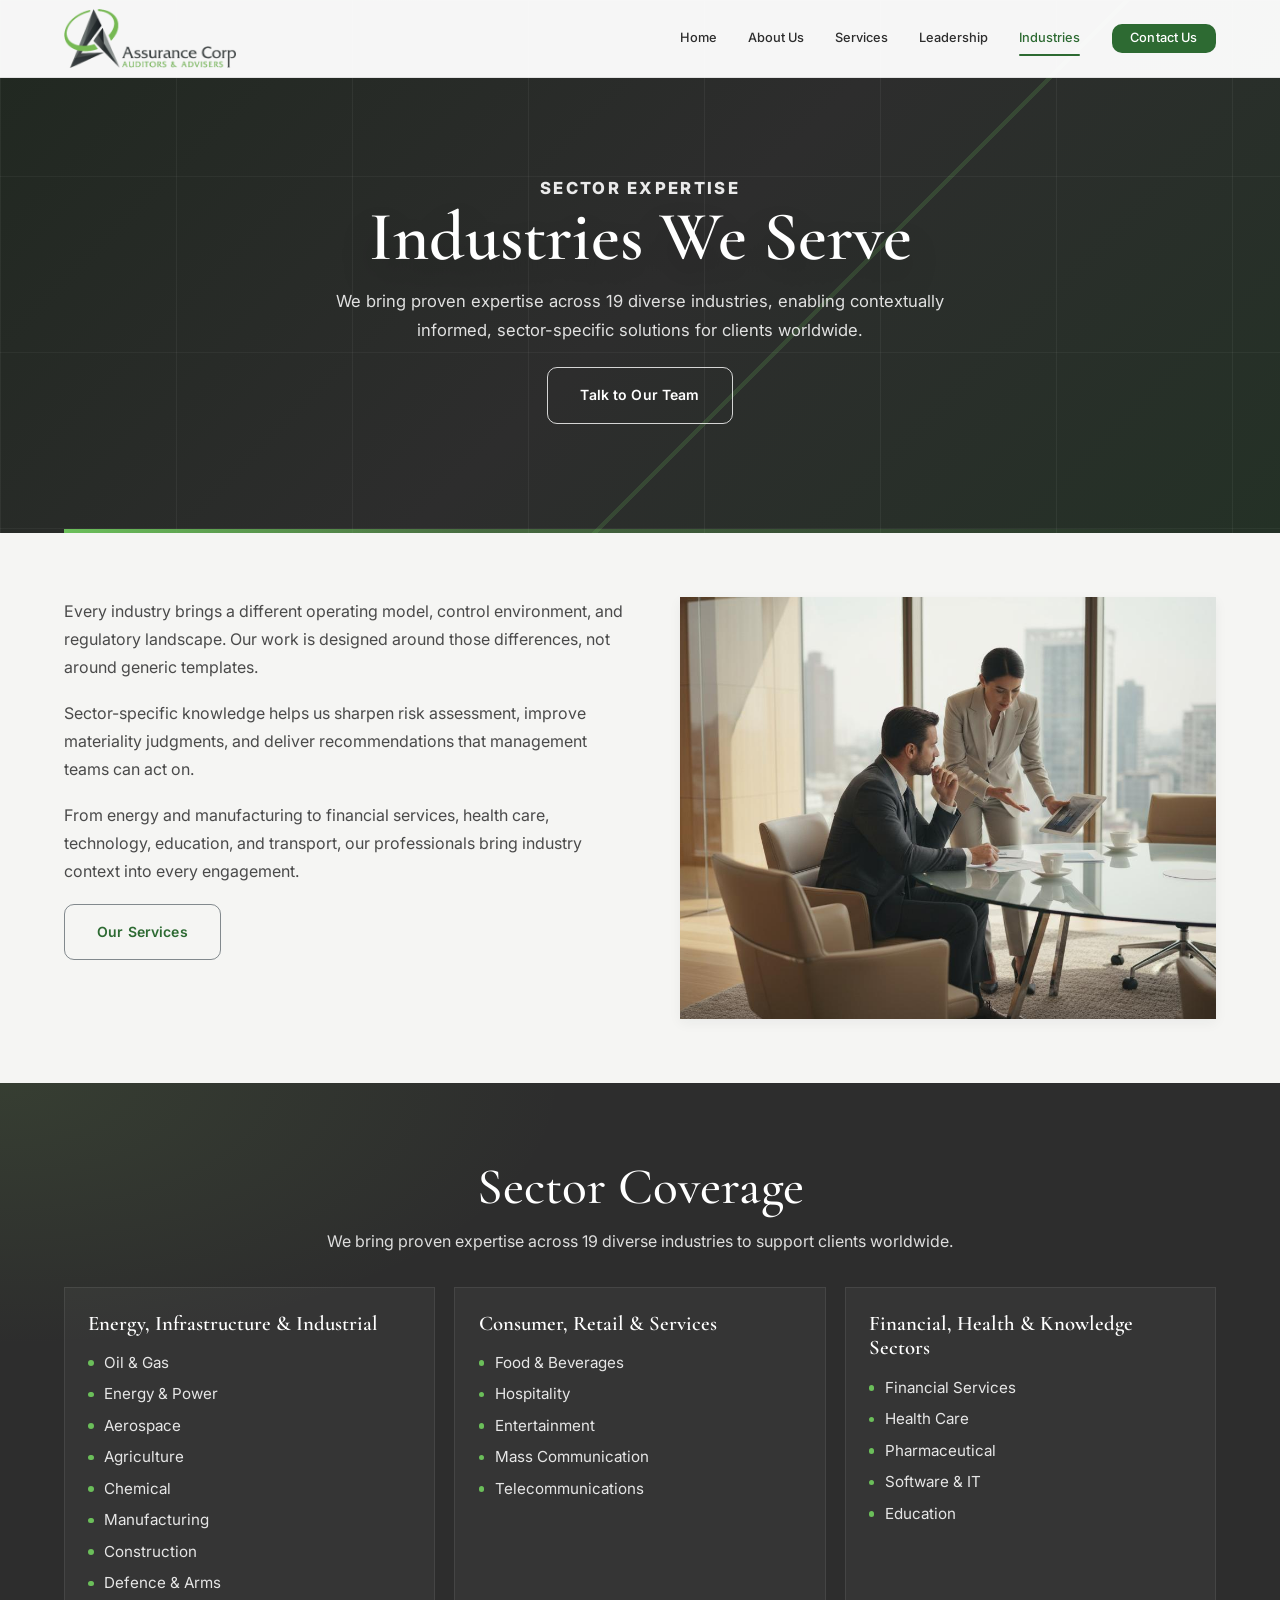
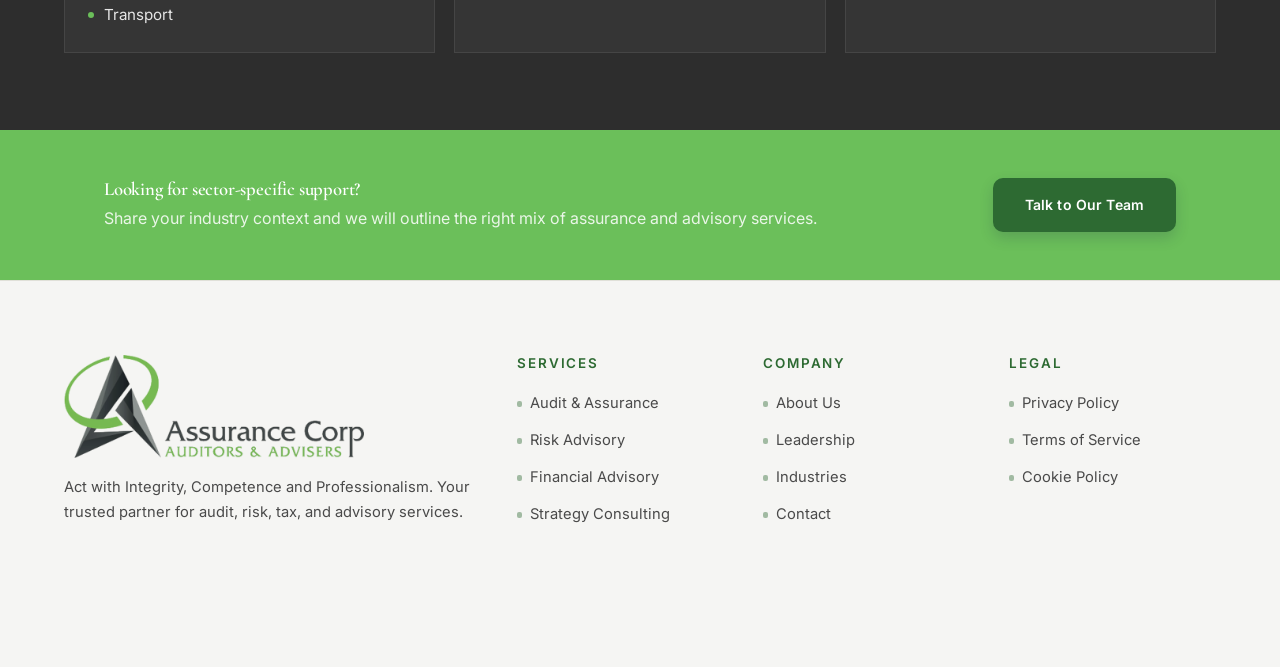
<file: industries.html>
<!DOCTYPE html>
<html lang="en">
<head>
    <meta charset="UTF-8">
    <meta name="viewport" content="width=device-width, initial-scale=1.0">
    <title>Industries | Assurance Corp</title>
    <meta name="description" content="Assurance Corp serves 19 diverse industries with contextually informed, sector-specific assurance and advisory solutions.">
    <meta name="robots" content="index,follow">
    <meta name="theme-color" content="#2D6A32">
    <meta property="og:type" content="website">
    <meta property="og:title" content="Industries | Assurance Corp">
    <meta property="og:description" content="Industry-focused assurance and advisory support across diverse sectors and operating models.">
    <meta property="og:image" content="images/branding/favicon-512.png">
    <meta property="og:url" content="industries.html">
    <meta name="twitter:card" content="summary_large_image">
    <meta name="twitter:title" content="Industries | Assurance Corp">
    <meta name="twitter:description" content="Sector-specific assurance and advisory support for complex organizations.">
    <meta name="twitter:image" content="images/branding/favicon-512.png">
    <link rel="icon" type="image/png" sizes="16x16" href="images/branding/favicon-16.png">
    <link rel="icon" type="image/png" sizes="32x32" href="images/branding/favicon-32.png">
    <link rel="icon" type="image/png" sizes="192x192" href="images/branding/favicon-192.png">
    <link rel="apple-touch-icon" href="images/branding/apple-touch-icon.png">
    <link rel="canonical" href="industries.html">
    <link rel="preconnect" href="https://fonts.googleapis.com">
    <link rel="preconnect" href="https://fonts.gstatic.com" crossorigin>
    <link href="https://fonts.googleapis.com/css2?family=Cormorant+Garamond:wght@400;500;600;700&family=Inter:wght@300;400;500;600&display=swap" rel="stylesheet">
    <link rel="stylesheet" href="styles.css">
</head>
<body class="industries-page industries-story-page">
    <nav id="navbar">
        <a href="index.html" class="logo" aria-label="Assurance Corp home">
            <img src="images/branding/assurance-logo-nostroke.png" alt="Assurance Corp Auditors and Advisers logo">
        </a>
        <button class="mobile-nav-toggle" type="button" aria-expanded="false" aria-controls="mobile-menu" aria-label="Open menu">
            <span></span>
            <span></span>
            <span></span>
        </button>
        <ul class="nav-links">
            <li><a href="index.html">Home</a></li>
            <li><a href="about.html">About Us</a></li>
            <li><a href="services.html">Services</a></li>
            <li><a href="leadership.html">Leadership</a></li>
            <li><a href="industries.html">Industries</a></li>
            <li><a href="index.html#contact" class="nav-cta">Contact Us</a></li>
        </ul>
    </nav>
    <div class="mobile-nav-backdrop" data-mobile-nav-close></div>
    <aside id="mobile-menu" class="mobile-menu" aria-hidden="true">
        <div class="mobile-menu-header">
            <span>Menu</span>
            <button type="button" class="mobile-menu-close" data-mobile-nav-close aria-label="Close menu">&times;</button>
        </div>
        <ul class="mobile-nav-links">
            <li><a href="index.html">Home</a></li>
            <li><a href="about.html">About Us</a></li>
            <li><a href="services.html">Services</a></li>
            <li><a href="leadership.html">Leadership</a></li>
            <li><a href="industries.html">Industries</a></li>
            <li><a href="index.html#contact" class="mobile-nav-cta">Contact Us</a></li>
        </ul>
    </aside>

    <section class="industries-story-hero">
        <div class="industries-story-hero-inner">
            <div class="industries-story-hero-copy">
                <p class="hero-kicker hero-reveal" data-hero-delay="0">Sector Expertise</p>
                <h1 class="hero-reveal" data-hero-delay="120">Industries We Serve</h1>
                <p>We bring proven expertise across 19 diverse industries, enabling contextually informed, sector-specific solutions for clients worldwide.</p>
                <a href="index.html#contact" class="btn industries-story-hero-btn">Talk to Our Team</a>
            </div>
        </div>
    </section>

    <section class="industries-story-overview">
        <div class="industries-story-overview-inner">
            <div class="industries-story-overview-copy">
                <p>Every industry brings a different operating model, control environment, and regulatory landscape. Our work is designed around those differences, not around generic templates.</p>
                <p>Sector-specific knowledge helps us sharpen risk assessment, improve materiality judgments, and deliver recommendations that management teams can act on.</p>
                <p>From energy and manufacturing to financial services, health care, technology, education, and transport, our professionals bring industry context into every engagement.</p>
                <a href="services.html" class="btn industries-story-outline-btn">Our Services</a>
            </div>
            <div class="industries-story-overview-image">
                <img src="images/services_partnership.jpg" alt="Advisory discussion across industries and sectors">
            </div>
        </div>
    </section>

    <section class="industries-story-coverage" id="industry-coverage">
        <div class="industries-story-coverage-inner">
            <div class="industries-story-coverage-header">
                <h2>Sector Coverage</h2>
                <p>We bring proven expertise across 19 diverse industries to support clients worldwide.</p>
            </div>

            <div class="industries-story-grid">
                <article class="industries-story-card">
                    <h3>Energy, Infrastructure &amp; Industrial</h3>
                    <ul>
                        <li>Oil &amp; Gas</li>
                        <li>Energy &amp; Power</li>
                        <li>Aerospace</li>
                        <li>Agriculture</li>
                        <li>Chemical</li>
                        <li>Manufacturing</li>
                        <li>Construction</li>
                        <li>Defence &amp; Arms</li>
                        <li>Transport</li>
                    </ul>
                </article>

                <article class="industries-story-card">
                    <h3>Consumer, Retail &amp; Services</h3>
                    <ul>
                        <li>Food &amp; Beverages</li>
                        <li>Hospitality</li>
                        <li>Entertainment</li>
                        <li>Mass Communication</li>
                        <li>Telecommunications</li>
                    </ul>
                </article>

                <article class="industries-story-card">
                    <h3>Financial, Health &amp; Knowledge Sectors</h3>
                    <ul>
                        <li>Financial Services</li>
                        <li>Health Care</li>
                        <li>Pharmaceutical</li>
                        <li>Software &amp; IT</li>
                        <li>Education</li>
                    </ul>
                </article>
            </div>

        </div>
    </section>

    <section class="prefooter-cta-section">
        <div class="page-cta prefooter-cta">
            <div>
                <h3>Looking for sector-specific support?</h3>
                <p>Share your industry context and we will outline the right mix of assurance and advisory services.</p>
            </div>
            <a href="index.html#contact" class="btn btn-primary">Talk to Our Team</a>
        </div>
    </section>

    <footer>
        <div class="footer-grid">
            <div class="footer-brand">
                <img src="images/branding/assurance-logo-nostroke.png" alt="Assurance Corp Auditors and Advisers logo" class="footer-logo">
                <p>Act with Integrity, Competence and Professionalism. Your trusted partner for audit, risk, tax, and advisory services.</p>
            </div>
            <div class="footer-column">
                <h4>Services</h4>
                <ul>
                    <li><a href="services.html#audit-assurance">Audit & Assurance</a></li>
                    <li><a href="services.html#risk-advisory">Risk Advisory</a></li>
                    <li><a href="services.html#financial-advisory">Financial Advisory</a></li>
                    <li><a href="services.html#strategy-consulting">Strategy Consulting</a></li>
                </ul>
            </div>
            <div class="footer-column">
                <h4>Company</h4>
                <ul>
                    <li><a href="about.html">About Us</a></li>
                    <li><a href="leadership.html">Leadership</a></li>
                    <li><a href="industries.html">Industries</a></li>
                    <li><a href="index.html#contact">Contact</a></li>
                </ul>
            </div>
            <div class="footer-column">
                <h4>Legal</h4>
                <ul>
                    <li><a href="#">Privacy Policy</a></li>
                    <li><a href="#">Terms of Service</a></li>
                    <li><a href="#">Cookie Policy</a></li>
                </ul>
            </div>
        </div>
        <div class="footer-bottom">
            <p>&copy; <span id="current-year">2026</span> Assurance Corp. All rights reserved.</p>
        </div>
    </footer>

    <script src="script.js"></script>
</body>
</html>
</file>
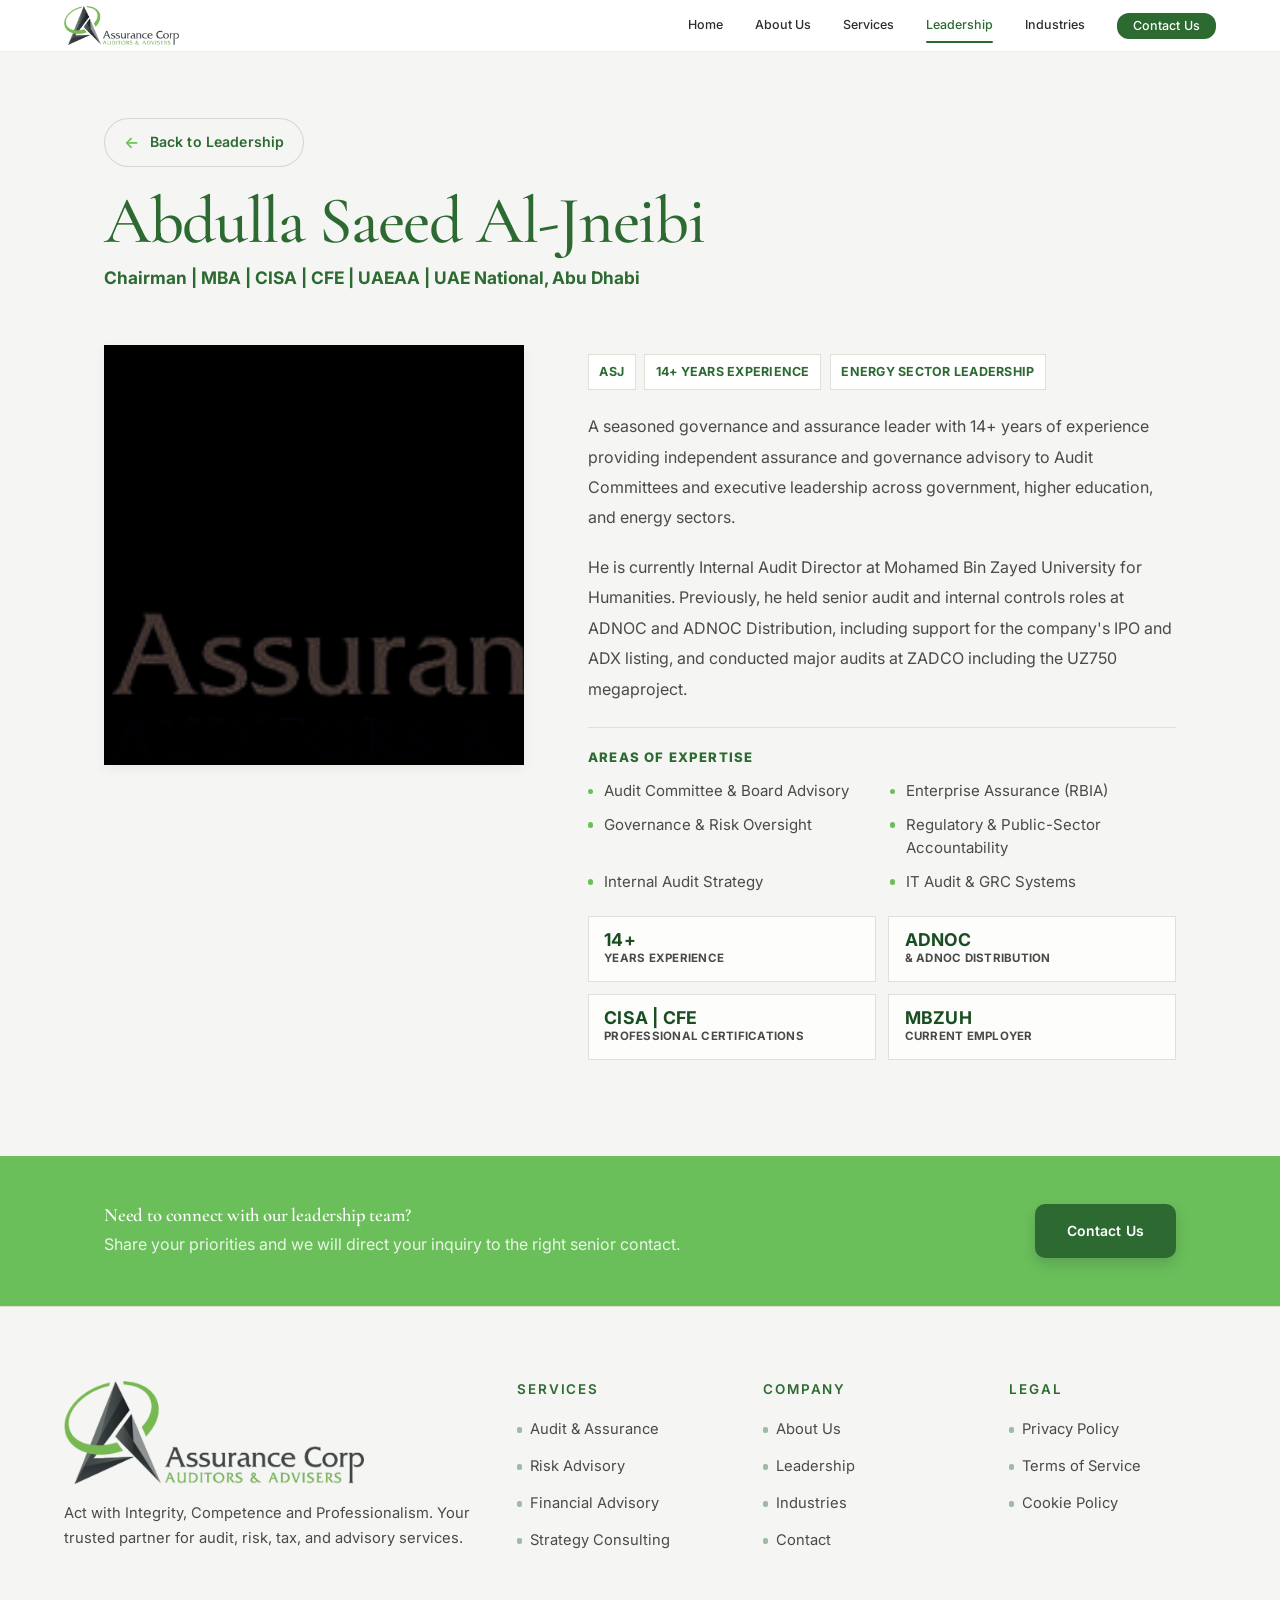
<file: leader-abdulla-saeed-al-jneibi.html>
<!DOCTYPE html>
<html lang="en">
<head>
    <meta charset="UTF-8">
    <meta name="viewport" content="width=device-width, initial-scale=1.0">
    <title>Abdulla Saeed Al-Jneibi | Assurance Corp</title>
    <meta name="description" content="Abdulla Saeed Al-Jneibi, Chairman of Assurance Corp. Governance and assurance leader with 14+ years across government, higher education, and energy sectors.">
    <meta name="robots" content="index,follow">
    <meta name="theme-color" content="#2D6A32">
    <meta property="og:type" content="profile">
    <meta property="og:title" content="Abdulla Saeed Al-Jneibi | Assurance Corp">
    <meta property="og:description" content="Chairman, MBA, CISA, CFE, UAEAA. Governance and assurance leader with 14+ years of experience.">
    <meta property="og:image" content="images/branding/profile-000.jpg">
    <meta property="og:url" content="leader-abdulla-saeed-al-jneibi.html">
    <meta name="twitter:card" content="summary_large_image">
    <meta name="twitter:title" content="Abdulla Saeed Al-Jneibi | Assurance Corp">
    <meta name="twitter:description" content="Chairman, MBA, CISA, CFE, UAEAA. Governance and assurance leader with 14+ years of experience.">
    <meta name="twitter:image" content="images/branding/profile-000.jpg">
    <link rel="icon" type="image/png" sizes="16x16" href="images/branding/favicon-16.png">
    <link rel="icon" type="image/png" sizes="32x32" href="images/branding/favicon-32.png">
    <link rel="icon" type="image/png" sizes="192x192" href="images/branding/favicon-192.png">
    <link rel="apple-touch-icon" href="images/branding/apple-touch-icon.png">
    <link rel="canonical" href="leader-abdulla-saeed-al-jneibi.html">
    <link rel="preconnect" href="https://fonts.googleapis.com">
    <link rel="preconnect" href="https://fonts.gstatic.com" crossorigin>
    <link href="https://fonts.googleapis.com/css2?family=Cormorant+Garamond:wght@400;500;600;700&family=Inter:wght@300;400;500;600&display=swap" rel="stylesheet">
    <link rel="stylesheet" href="styles.css">
</head>
<body class="leader-detail-page">
    <nav id="navbar">
        <a href="index.html" class="logo" aria-label="Assurance Corp home">
            <img src="images/branding/assurance-logo-nostroke.png" alt="Assurance Corp Auditors and Advisers logo">
        </a>
        <button class="mobile-nav-toggle" type="button" aria-expanded="false" aria-controls="mobile-menu" aria-label="Open menu">
            <span></span>
            <span></span>
            <span></span>
        </button>
        <ul class="nav-links">
            <li><a href="index.html">Home</a></li>
            <li><a href="about.html">About Us</a></li>
            <li><a href="services.html">Services</a></li>
            <li><a href="leadership.html">Leadership</a></li>
            <li><a href="industries.html">Industries</a></li>
            <li><a href="index.html#contact" class="nav-cta">Contact Us</a></li>
        </ul>
    </nav>
    <div class="mobile-nav-backdrop" data-mobile-nav-close></div>
    <aside id="mobile-menu" class="mobile-menu" aria-hidden="true">
        <div class="mobile-menu-header">
            <span>Menu</span>
            <button type="button" class="mobile-menu-close" data-mobile-nav-close aria-label="Close menu">&times;</button>
        </div>
        <ul class="mobile-nav-links">
            <li><a href="index.html">Home</a></li>
            <li><a href="about.html">About Us</a></li>
            <li><a href="services.html">Services</a></li>
            <li><a href="leadership.html">Leadership</a></li>
            <li><a href="industries.html">Industries</a></li>
            <li><a href="index.html#contact" class="mobile-nav-cta">Contact Us</a></li>
        </ul>
    </aside>

    <main class="leader-detail-main" aria-labelledby="leader-name">
        <section class="leader-detail-section">
            <div class="leader-detail-inner">
                <header class="leader-detail-header">
                    <a href="leadership.html" class="btn leader-detail-backlink"><span class="leader-detail-backicon" aria-hidden="true">&larr;</span><span>Back to Leadership</span></a>
                    <h1 id="leader-name">Abdulla Saeed Al-Jneibi</h1>
                    <p class="leader-detail-role">Chairman | MBA | CISA | CFE | UAEAA | UAE National, Abu Dhabi</p>
                </header>

                <div class="leader-detail-grid">
                    <figure class="leader-detail-figure">
                        <img src="images/branding/profile-000.jpg" alt="Portrait of Abdulla Saeed Al-Jneibi">
                    </figure>

                    <div class="leader-detail-copy">
                        <div class="leader-detail-meta">
                            <span>ASJ</span>
                            <span>14+ Years Experience</span>
                            <span>Energy Sector Leadership</span>
                        </div>
                        <p>A seasoned governance and assurance leader with 14+ years of experience providing independent assurance and governance advisory to Audit Committees and executive leadership across government, higher education, and energy sectors.</p>
                        <p>He is currently Internal Audit Director at Mohamed Bin Zayed University for Humanities. Previously, he held senior audit and internal controls roles at ADNOC and ADNOC Distribution, including support for the company's IPO and ADX listing, and conducted major audits at ZADCO including the UZ750 megaproject.</p>
                        <div class="leader-detail-expertise">
                            <h2>Areas of Expertise</h2>
                            <ul>
                                <li>Audit Committee &amp; Board Advisory</li>
                                <li>Enterprise Assurance (RBIA)</li>
                                <li>Governance &amp; Risk Oversight</li>
                                <li>Regulatory &amp; Public-Sector Accountability</li>
                                <li>Internal Audit Strategy</li>
                                <li>IT Audit &amp; GRC Systems</li>
                            </ul>
                        </div>
                        <div class="leader-detail-stats">
                            <div class="leader-detail-stat"><strong>14+</strong><span>Years Experience</span></div>
                            <div class="leader-detail-stat"><strong>ADNOC</strong><span>&amp; ADNOC Distribution</span></div>
                            <div class="leader-detail-stat"><strong>CISA | CFE</strong><span>Professional Certifications</span></div>
                            <div class="leader-detail-stat"><strong>MBZUH</strong><span>Current Employer</span></div>
                        </div>
                    </div>
                </div>
            </div>
        </section>
    </main>

    <section class="prefooter-cta-section">
        <div class="page-cta prefooter-cta">
            <div>
                <h3>Need to connect with our leadership team?</h3>
                <p>Share your priorities and we will direct your inquiry to the right senior contact.</p>
            </div>
            <a href="index.html#contact" class="btn btn-primary">Contact Us</a>
        </div>
    </section>

    <footer>
        <div class="footer-grid">
            <div class="footer-brand">
                <img src="images/branding/assurance-logo-nostroke.png" alt="Assurance Corp Auditors and Advisers logo" class="footer-logo">
                <p>Act with Integrity, Competence and Professionalism. Your trusted partner for audit, risk, tax, and advisory services.</p>
            </div>
            <div class="footer-column">
                <h4>Services</h4>
                <ul>
                    <li><a href="services.html#audit-assurance">Audit & Assurance</a></li>
                    <li><a href="services.html#risk-advisory">Risk Advisory</a></li>
                    <li><a href="services.html#financial-advisory">Financial Advisory</a></li>
                    <li><a href="services.html#strategy-consulting">Strategy Consulting</a></li>
                </ul>
            </div>
            <div class="footer-column">
                <h4>Company</h4>
                <ul>
                    <li><a href="about.html">About Us</a></li>
                    <li><a href="leadership.html">Leadership</a></li>
                    <li><a href="industries.html">Industries</a></li>
                    <li><a href="index.html#contact">Contact</a></li>
                </ul>
            </div>
            <div class="footer-column">
                <h4>Legal</h4>
                <ul>
                    <li><a href="#">Privacy Policy</a></li>
                    <li><a href="#">Terms of Service</a></li>
                    <li><a href="#">Cookie Policy</a></li>
                </ul>
            </div>
        </div>
        <div class="footer-bottom">
            <p>&copy; <span id="current-year">2026</span> Assurance Corp. All rights reserved.</p>
        </div>
    </footer>

    <script src="script.js"></script>
</body>
</html>
</file>
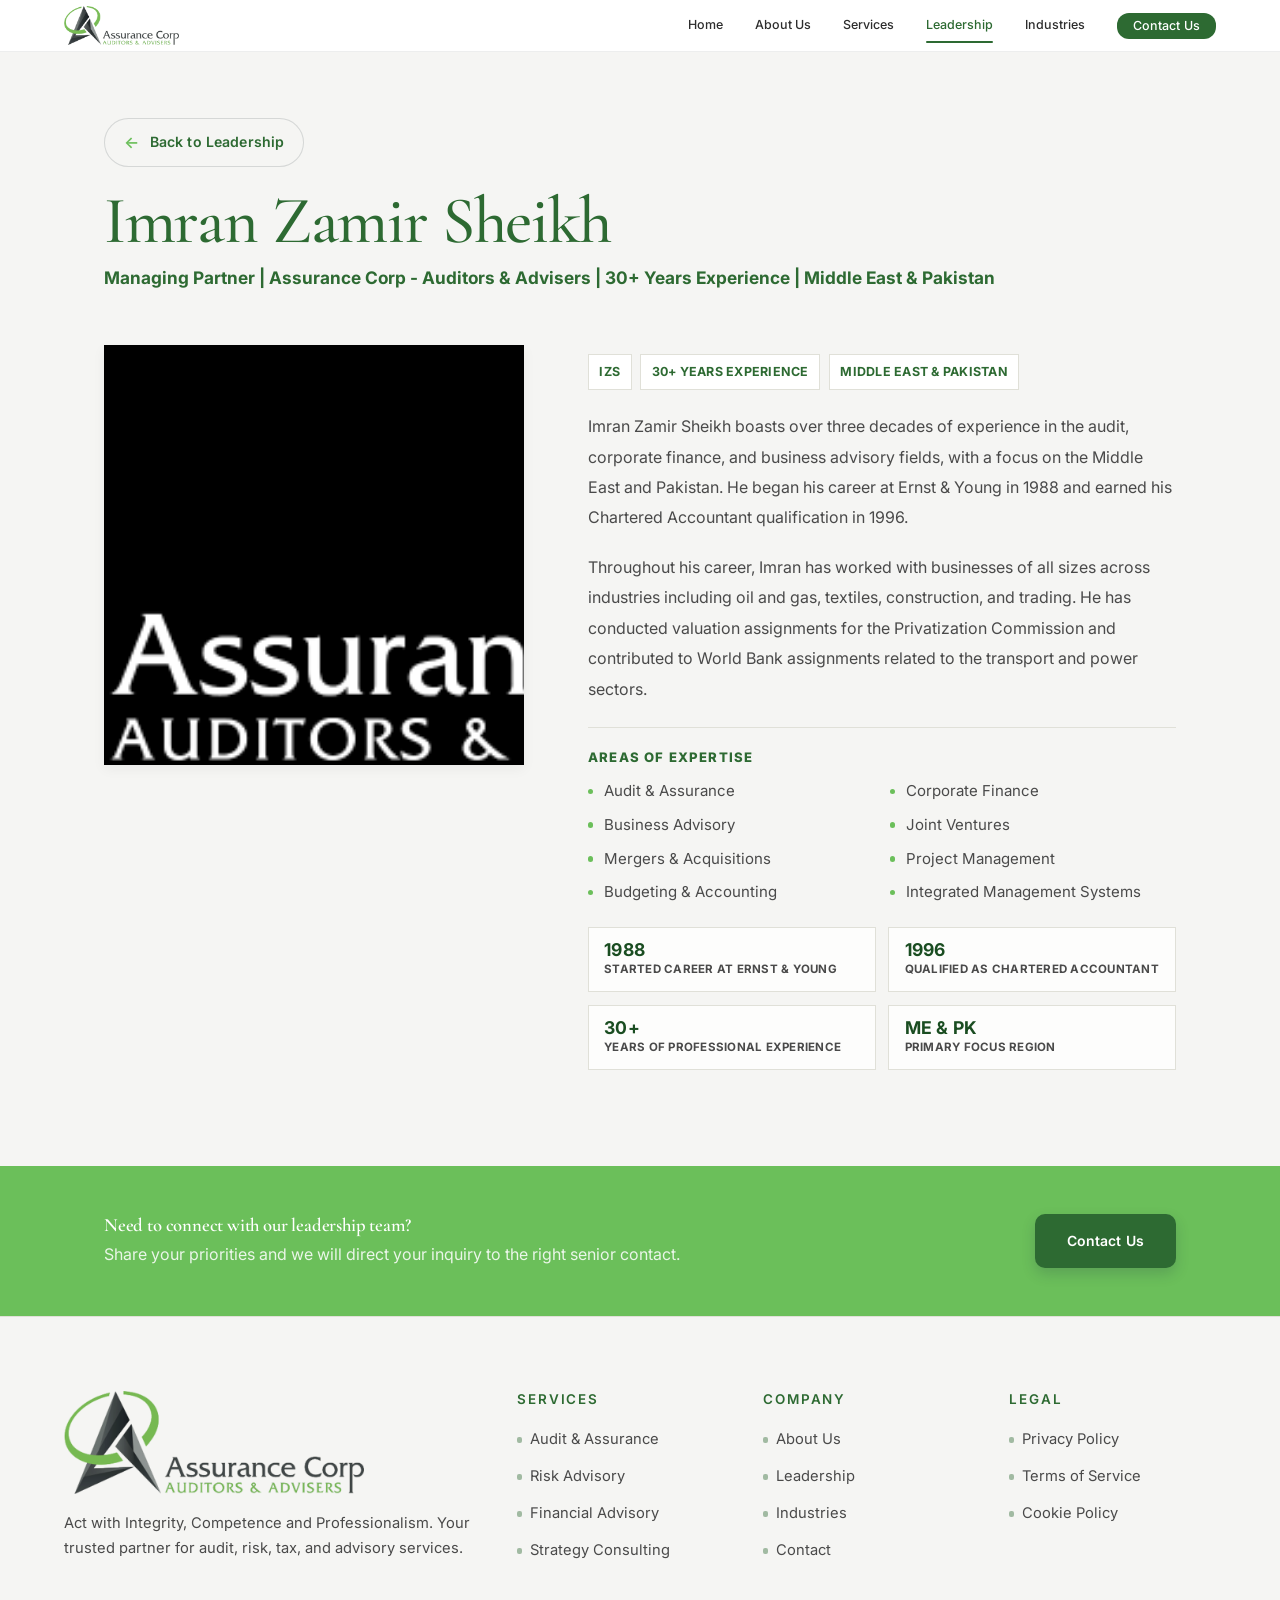
<file: leader-imran-zamir-sheikh.html>
<!DOCTYPE html>
<html lang="en">
<head>
    <meta charset="UTF-8">
    <meta name="viewport" content="width=device-width, initial-scale=1.0">
    <title>Imran Zamir Sheikh | Assurance Corp</title>
    <meta name="description" content="Imran Zamir Sheikh, Managing Partner at Assurance Corp. 30+ years of audit, corporate finance, and business advisory experience across the Middle East and Pakistan.">
    <meta name="robots" content="index,follow">
    <meta name="theme-color" content="#2D6A32">
    <meta property="og:type" content="profile">
    <meta property="og:title" content="Imran Zamir Sheikh | Assurance Corp">
    <meta property="og:description" content="Managing Partner with 30+ years of audit, corporate finance, and business advisory experience.">
    <meta property="og:image" content="images/branding/profile-001.png">
    <meta property="og:url" content="leader-imran-zamir-sheikh.html">
    <meta name="twitter:card" content="summary_large_image">
    <meta name="twitter:title" content="Imran Zamir Sheikh | Assurance Corp">
    <meta name="twitter:description" content="Managing Partner with 30+ years of audit, corporate finance, and business advisory experience.">
    <meta name="twitter:image" content="images/branding/profile-001.png">
    <link rel="icon" type="image/png" sizes="16x16" href="images/branding/favicon-16.png">
    <link rel="icon" type="image/png" sizes="32x32" href="images/branding/favicon-32.png">
    <link rel="icon" type="image/png" sizes="192x192" href="images/branding/favicon-192.png">
    <link rel="apple-touch-icon" href="images/branding/apple-touch-icon.png">
    <link rel="canonical" href="leader-imran-zamir-sheikh.html">
    <link rel="preconnect" href="https://fonts.googleapis.com">
    <link rel="preconnect" href="https://fonts.gstatic.com" crossorigin>
    <link href="https://fonts.googleapis.com/css2?family=Cormorant+Garamond:wght@400;500;600;700&family=Inter:wght@300;400;500;600&display=swap" rel="stylesheet">
    <link rel="stylesheet" href="styles.css">
</head>
<body class="leader-detail-page">
    <nav id="navbar">
        <a href="index.html" class="logo" aria-label="Assurance Corp home">
            <img src="images/branding/assurance-logo-nostroke.png" alt="Assurance Corp Auditors and Advisers logo">
        </a>
        <button class="mobile-nav-toggle" type="button" aria-expanded="false" aria-controls="mobile-menu" aria-label="Open menu">
            <span></span>
            <span></span>
            <span></span>
        </button>
        <ul class="nav-links">
            <li><a href="index.html">Home</a></li>
            <li><a href="about.html">About Us</a></li>
            <li><a href="services.html">Services</a></li>
            <li><a href="leadership.html">Leadership</a></li>
            <li><a href="industries.html">Industries</a></li>
            <li><a href="index.html#contact" class="nav-cta">Contact Us</a></li>
        </ul>
    </nav>
    <div class="mobile-nav-backdrop" data-mobile-nav-close></div>
    <aside id="mobile-menu" class="mobile-menu" aria-hidden="true">
        <div class="mobile-menu-header">
            <span>Menu</span>
            <button type="button" class="mobile-menu-close" data-mobile-nav-close aria-label="Close menu">&times;</button>
        </div>
        <ul class="mobile-nav-links">
            <li><a href="index.html">Home</a></li>
            <li><a href="about.html">About Us</a></li>
            <li><a href="services.html">Services</a></li>
            <li><a href="leadership.html">Leadership</a></li>
            <li><a href="industries.html">Industries</a></li>
            <li><a href="index.html#contact" class="mobile-nav-cta">Contact Us</a></li>
        </ul>
    </aside>

    <main class="leader-detail-main" aria-labelledby="leader-name">
        <section class="leader-detail-section">
            <div class="leader-detail-inner">
                <header class="leader-detail-header">
                    <a href="leadership.html" class="btn leader-detail-backlink"><span class="leader-detail-backicon" aria-hidden="true">&larr;</span><span>Back to Leadership</span></a>
                    <h1 id="leader-name">Imran Zamir Sheikh</h1>
                    <p class="leader-detail-role">Managing Partner | Assurance Corp - Auditors &amp; Advisers | 30+ Years Experience | Middle East &amp; Pakistan</p>
                </header>

                <div class="leader-detail-grid">
                    <figure class="leader-detail-figure">
                        <img src="images/branding/profile-001.png" alt="Portrait of Imran Zamir Sheikh">
                    </figure>

                    <div class="leader-detail-copy">
                        <div class="leader-detail-meta">
                            <span>IZS</span>
                            <span>30+ Years Experience</span>
                            <span>Middle East &amp; Pakistan</span>
                        </div>
                        <p>Imran Zamir Sheikh boasts over three decades of experience in the audit, corporate finance, and business advisory fields, with a focus on the Middle East and Pakistan. He began his career at Ernst &amp; Young in 1988 and earned his Chartered Accountant qualification in 1996.</p>
                        <p>Throughout his career, Imran has worked with businesses of all sizes across industries including oil and gas, textiles, construction, and trading. He has conducted valuation assignments for the Privatization Commission and contributed to World Bank assignments related to the transport and power sectors.</p>
                        <div class="leader-detail-expertise">
                            <h2>Areas of Expertise</h2>
                            <ul>
                                <li>Audit &amp; Assurance</li>
                                <li>Corporate Finance</li>
                                <li>Business Advisory</li>
                                <li>Joint Ventures</li>
                                <li>Mergers &amp; Acquisitions</li>
                                <li>Project Management</li>
                                <li>Budgeting &amp; Accounting</li>
                                <li>Integrated Management Systems</li>
                            </ul>
                        </div>
                        <div class="leader-detail-stats">
                            <div class="leader-detail-stat"><strong>1988</strong><span>Started Career at Ernst &amp; Young</span></div>
                            <div class="leader-detail-stat"><strong>1996</strong><span>Qualified as Chartered Accountant</span></div>
                            <div class="leader-detail-stat"><strong>30+</strong><span>Years of Professional Experience</span></div>
                            <div class="leader-detail-stat"><strong>ME &amp; PK</strong><span>Primary Focus Region</span></div>
                        </div>
                    </div>
                </div>
            </div>
        </section>
    </main>

    <section class="prefooter-cta-section">
        <div class="page-cta prefooter-cta">
            <div>
                <h3>Need to connect with our leadership team?</h3>
                <p>Share your priorities and we will direct your inquiry to the right senior contact.</p>
            </div>
            <a href="index.html#contact" class="btn btn-primary">Contact Us</a>
        </div>
    </section>

    <footer>
        <div class="footer-grid">
            <div class="footer-brand">
                <img src="images/branding/assurance-logo-nostroke.png" alt="Assurance Corp Auditors and Advisers logo" class="footer-logo">
                <p>Act with Integrity, Competence and Professionalism. Your trusted partner for audit, risk, tax, and advisory services.</p>
            </div>
            <div class="footer-column">
                <h4>Services</h4>
                <ul>
                    <li><a href="services.html#audit-assurance">Audit & Assurance</a></li>
                    <li><a href="services.html#risk-advisory">Risk Advisory</a></li>
                    <li><a href="services.html#financial-advisory">Financial Advisory</a></li>
                    <li><a href="services.html#strategy-consulting">Strategy Consulting</a></li>
                </ul>
            </div>
            <div class="footer-column">
                <h4>Company</h4>
                <ul>
                    <li><a href="about.html">About Us</a></li>
                    <li><a href="leadership.html">Leadership</a></li>
                    <li><a href="industries.html">Industries</a></li>
                    <li><a href="index.html#contact">Contact</a></li>
                </ul>
            </div>
            <div class="footer-column">
                <h4>Legal</h4>
                <ul>
                    <li><a href="#">Privacy Policy</a></li>
                    <li><a href="#">Terms of Service</a></li>
                    <li><a href="#">Cookie Policy</a></li>
                </ul>
            </div>
        </div>
        <div class="footer-bottom">
            <p>&copy; <span id="current-year">2026</span> Assurance Corp. All rights reserved.</p>
        </div>
    </footer>

    <script src="script.js"></script>
</body>
</html>
</file>
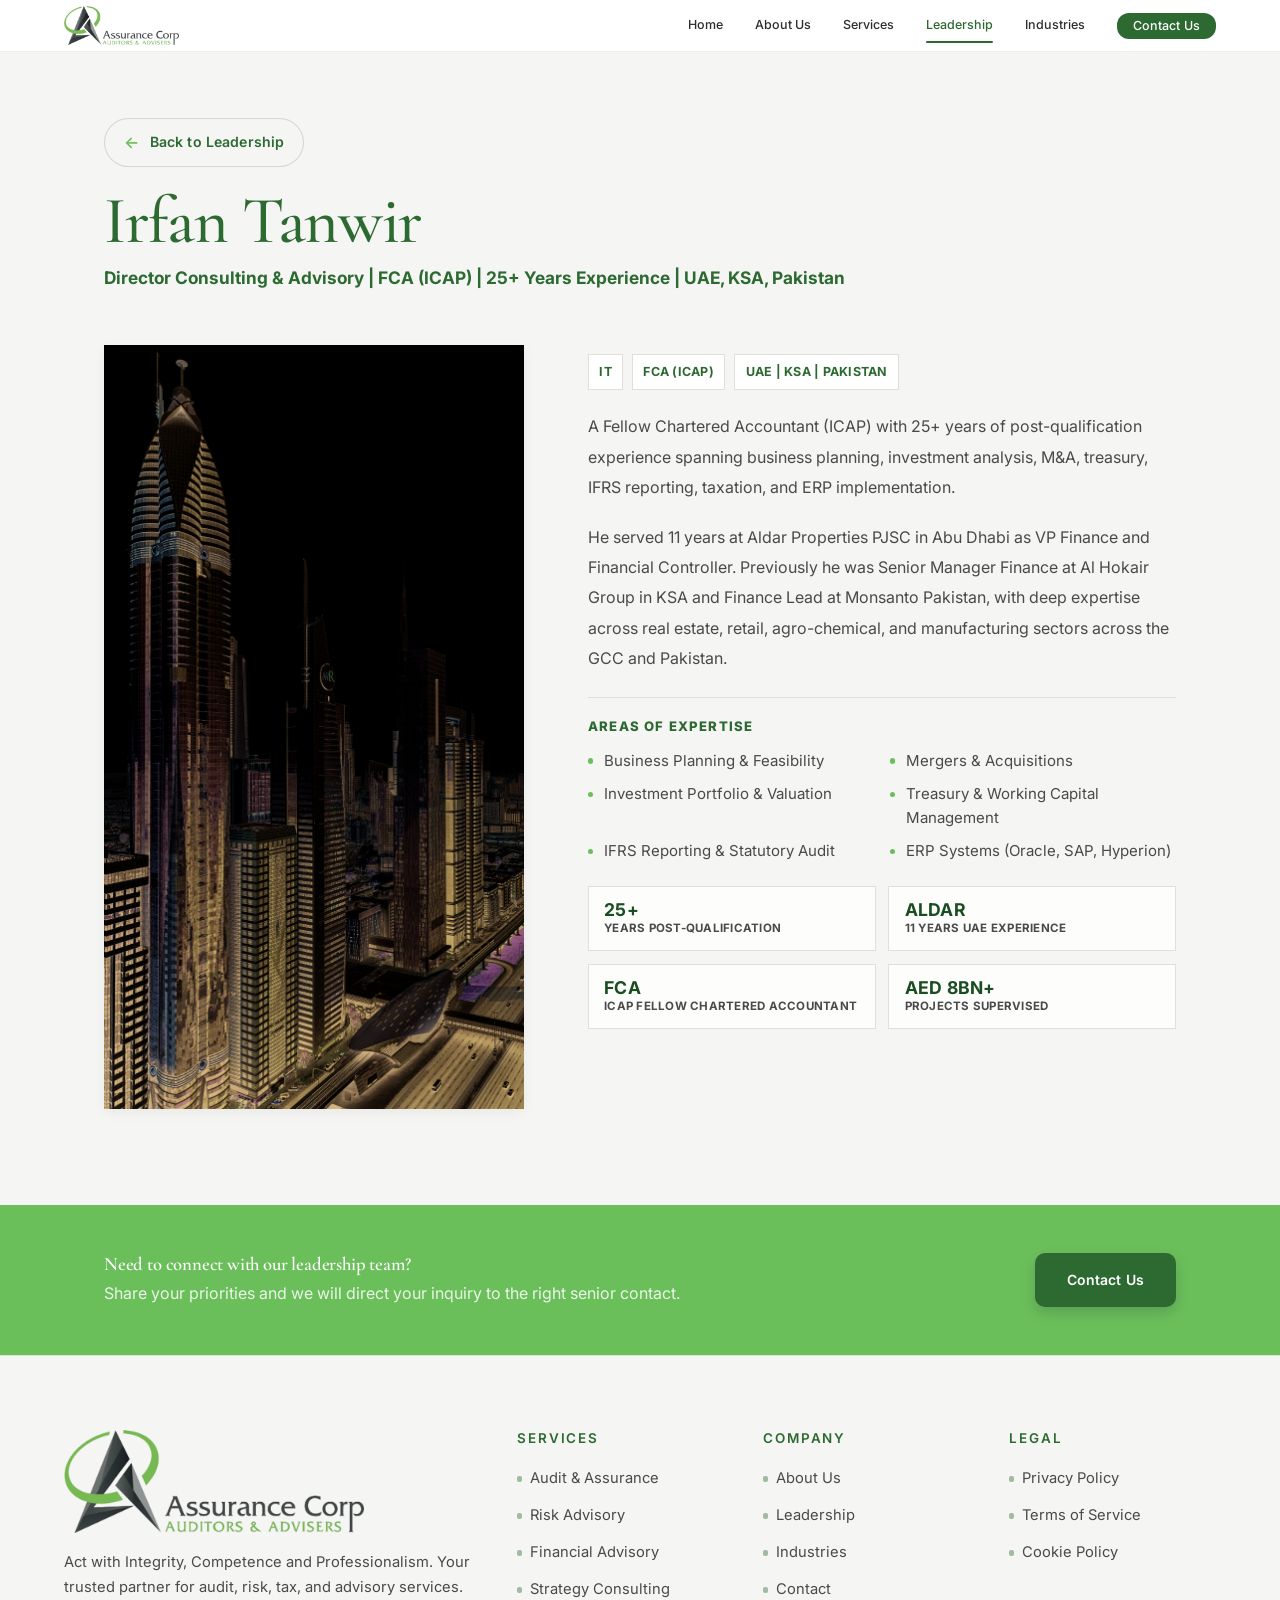
<file: leader-irfan-tanwir.html>
<!DOCTYPE html>
<html lang="en">
<head>
    <meta charset="UTF-8">
    <meta name="viewport" content="width=device-width, initial-scale=1.0">
    <title>Irfan Tanwir | Assurance Corp</title>
    <meta name="description" content="Irfan Tanwir, Director Consulting &amp; Advisory at Assurance Corp. FCA (ICAP) with 25+ years across planning, investment analysis, M&amp;A, treasury, IFRS, taxation, and ERP.">
    <meta name="robots" content="index,follow">
    <meta name="theme-color" content="#2D6A32">
    <meta property="og:type" content="profile">
    <meta property="og:title" content="Irfan Tanwir | Assurance Corp">
    <meta property="og:description" content="Director Consulting &amp; Advisory. FCA (ICAP) with 25+ years across planning, M&amp;A, treasury, IFRS, taxation, and ERP.">
    <meta property="og:image" content="images/branding/profile-002.jpg">
    <meta property="og:url" content="leader-irfan-tanwir.html">
    <meta name="twitter:card" content="summary_large_image">
    <meta name="twitter:title" content="Irfan Tanwir | Assurance Corp">
    <meta name="twitter:description" content="Director Consulting &amp; Advisory. FCA (ICAP) with 25+ years across planning, M&amp;A, treasury, IFRS, taxation, and ERP.">
    <meta name="twitter:image" content="images/branding/profile-002.jpg">
    <link rel="icon" type="image/png" sizes="16x16" href="images/branding/favicon-16.png">
    <link rel="icon" type="image/png" sizes="32x32" href="images/branding/favicon-32.png">
    <link rel="icon" type="image/png" sizes="192x192" href="images/branding/favicon-192.png">
    <link rel="apple-touch-icon" href="images/branding/apple-touch-icon.png">
    <link rel="canonical" href="leader-irfan-tanwir.html">
    <link rel="preconnect" href="https://fonts.googleapis.com">
    <link rel="preconnect" href="https://fonts.gstatic.com" crossorigin>
    <link href="https://fonts.googleapis.com/css2?family=Cormorant+Garamond:wght@400;500;600;700&family=Inter:wght@300;400;500;600&display=swap" rel="stylesheet">
    <link rel="stylesheet" href="styles.css">
</head>
<body class="leader-detail-page">
    <nav id="navbar">
        <a href="index.html" class="logo" aria-label="Assurance Corp home">
            <img src="images/branding/assurance-logo-nostroke.png" alt="Assurance Corp Auditors and Advisers logo">
        </a>
        <button class="mobile-nav-toggle" type="button" aria-expanded="false" aria-controls="mobile-menu" aria-label="Open menu">
            <span></span>
            <span></span>
            <span></span>
        </button>
        <ul class="nav-links">
            <li><a href="index.html">Home</a></li>
            <li><a href="about.html">About Us</a></li>
            <li><a href="services.html">Services</a></li>
            <li><a href="leadership.html">Leadership</a></li>
            <li><a href="industries.html">Industries</a></li>
            <li><a href="index.html#contact" class="nav-cta">Contact Us</a></li>
        </ul>
    </nav>
    <div class="mobile-nav-backdrop" data-mobile-nav-close></div>
    <aside id="mobile-menu" class="mobile-menu" aria-hidden="true">
        <div class="mobile-menu-header">
            <span>Menu</span>
            <button type="button" class="mobile-menu-close" data-mobile-nav-close aria-label="Close menu">&times;</button>
        </div>
        <ul class="mobile-nav-links">
            <li><a href="index.html">Home</a></li>
            <li><a href="about.html">About Us</a></li>
            <li><a href="services.html">Services</a></li>
            <li><a href="leadership.html">Leadership</a></li>
            <li><a href="industries.html">Industries</a></li>
            <li><a href="index.html#contact" class="mobile-nav-cta">Contact Us</a></li>
        </ul>
    </aside>

    <main class="leader-detail-main" aria-labelledby="leader-name">
        <section class="leader-detail-section">
            <div class="leader-detail-inner">
                <header class="leader-detail-header">
                    <a href="leadership.html" class="btn leader-detail-backlink"><span class="leader-detail-backicon" aria-hidden="true">&larr;</span><span>Back to Leadership</span></a>
                    <h1 id="leader-name">Irfan Tanwir</h1>
                    <p class="leader-detail-role">Director Consulting &amp; Advisory | FCA (ICAP) | 25+ Years Experience | UAE, KSA, Pakistan</p>
                </header>

                <div class="leader-detail-grid">
                    <figure class="leader-detail-figure">
                        <img src="images/branding/profile-002.jpg" alt="Portrait of Irfan Tanwir">
                    </figure>

                    <div class="leader-detail-copy">
                        <div class="leader-detail-meta">
                            <span>IT</span>
                            <span>FCA (ICAP)</span>
                            <span>UAE | KSA | Pakistan</span>
                        </div>
                        <p>A Fellow Chartered Accountant (ICAP) with 25+ years of post-qualification experience spanning business planning, investment analysis, M&amp;A, treasury, IFRS reporting, taxation, and ERP implementation.</p>
                        <p>He served 11 years at Aldar Properties PJSC in Abu Dhabi as VP Finance and Financial Controller. Previously he was Senior Manager Finance at Al Hokair Group in KSA and Finance Lead at Monsanto Pakistan, with deep expertise across real estate, retail, agro-chemical, and manufacturing sectors across the GCC and Pakistan.</p>
                        <div class="leader-detail-expertise">
                            <h2>Areas of Expertise</h2>
                            <ul>
                                <li>Business Planning &amp; Feasibility</li>
                                <li>Mergers &amp; Acquisitions</li>
                                <li>Investment Portfolio &amp; Valuation</li>
                                <li>Treasury &amp; Working Capital Management</li>
                                <li>IFRS Reporting &amp; Statutory Audit</li>
                                <li>ERP Systems (Oracle, SAP, Hyperion)</li>
                            </ul>
                        </div>
                        <div class="leader-detail-stats">
                            <div class="leader-detail-stat"><strong>25+</strong><span>Years Post-Qualification</span></div>
                            <div class="leader-detail-stat"><strong>Aldar</strong><span>11 Years UAE Experience</span></div>
                            <div class="leader-detail-stat"><strong>FCA</strong><span>ICAP Fellow Chartered Accountant</span></div>
                            <div class="leader-detail-stat"><strong>AED 8Bn+</strong><span>Projects Supervised</span></div>
                        </div>
                    </div>
                </div>
            </div>
        </section>
    </main>

    <section class="prefooter-cta-section">
        <div class="page-cta prefooter-cta">
            <div>
                <h3>Need to connect with our leadership team?</h3>
                <p>Share your priorities and we will direct your inquiry to the right senior contact.</p>
            </div>
            <a href="index.html#contact" class="btn btn-primary">Contact Us</a>
        </div>
    </section>

    <footer>
        <div class="footer-grid">
            <div class="footer-brand">
                <img src="images/branding/assurance-logo-nostroke.png" alt="Assurance Corp Auditors and Advisers logo" class="footer-logo">
                <p>Act with Integrity, Competence and Professionalism. Your trusted partner for audit, risk, tax, and advisory services.</p>
            </div>
            <div class="footer-column">
                <h4>Services</h4>
                <ul>
                    <li><a href="services.html#audit-assurance">Audit & Assurance</a></li>
                    <li><a href="services.html#risk-advisory">Risk Advisory</a></li>
                    <li><a href="services.html#financial-advisory">Financial Advisory</a></li>
                    <li><a href="services.html#strategy-consulting">Strategy Consulting</a></li>
                </ul>
            </div>
            <div class="footer-column">
                <h4>Company</h4>
                <ul>
                    <li><a href="about.html">About Us</a></li>
                    <li><a href="leadership.html">Leadership</a></li>
                    <li><a href="industries.html">Industries</a></li>
                    <li><a href="index.html#contact">Contact</a></li>
                </ul>
            </div>
            <div class="footer-column">
                <h4>Legal</h4>
                <ul>
                    <li><a href="#">Privacy Policy</a></li>
                    <li><a href="#">Terms of Service</a></li>
                    <li><a href="#">Cookie Policy</a></li>
                </ul>
            </div>
        </div>
        <div class="footer-bottom">
            <p>&copy; <span id="current-year">2026</span> Assurance Corp. All rights reserved.</p>
        </div>
    </footer>

    <script src="script.js"></script>
</body>
</html>
</file>
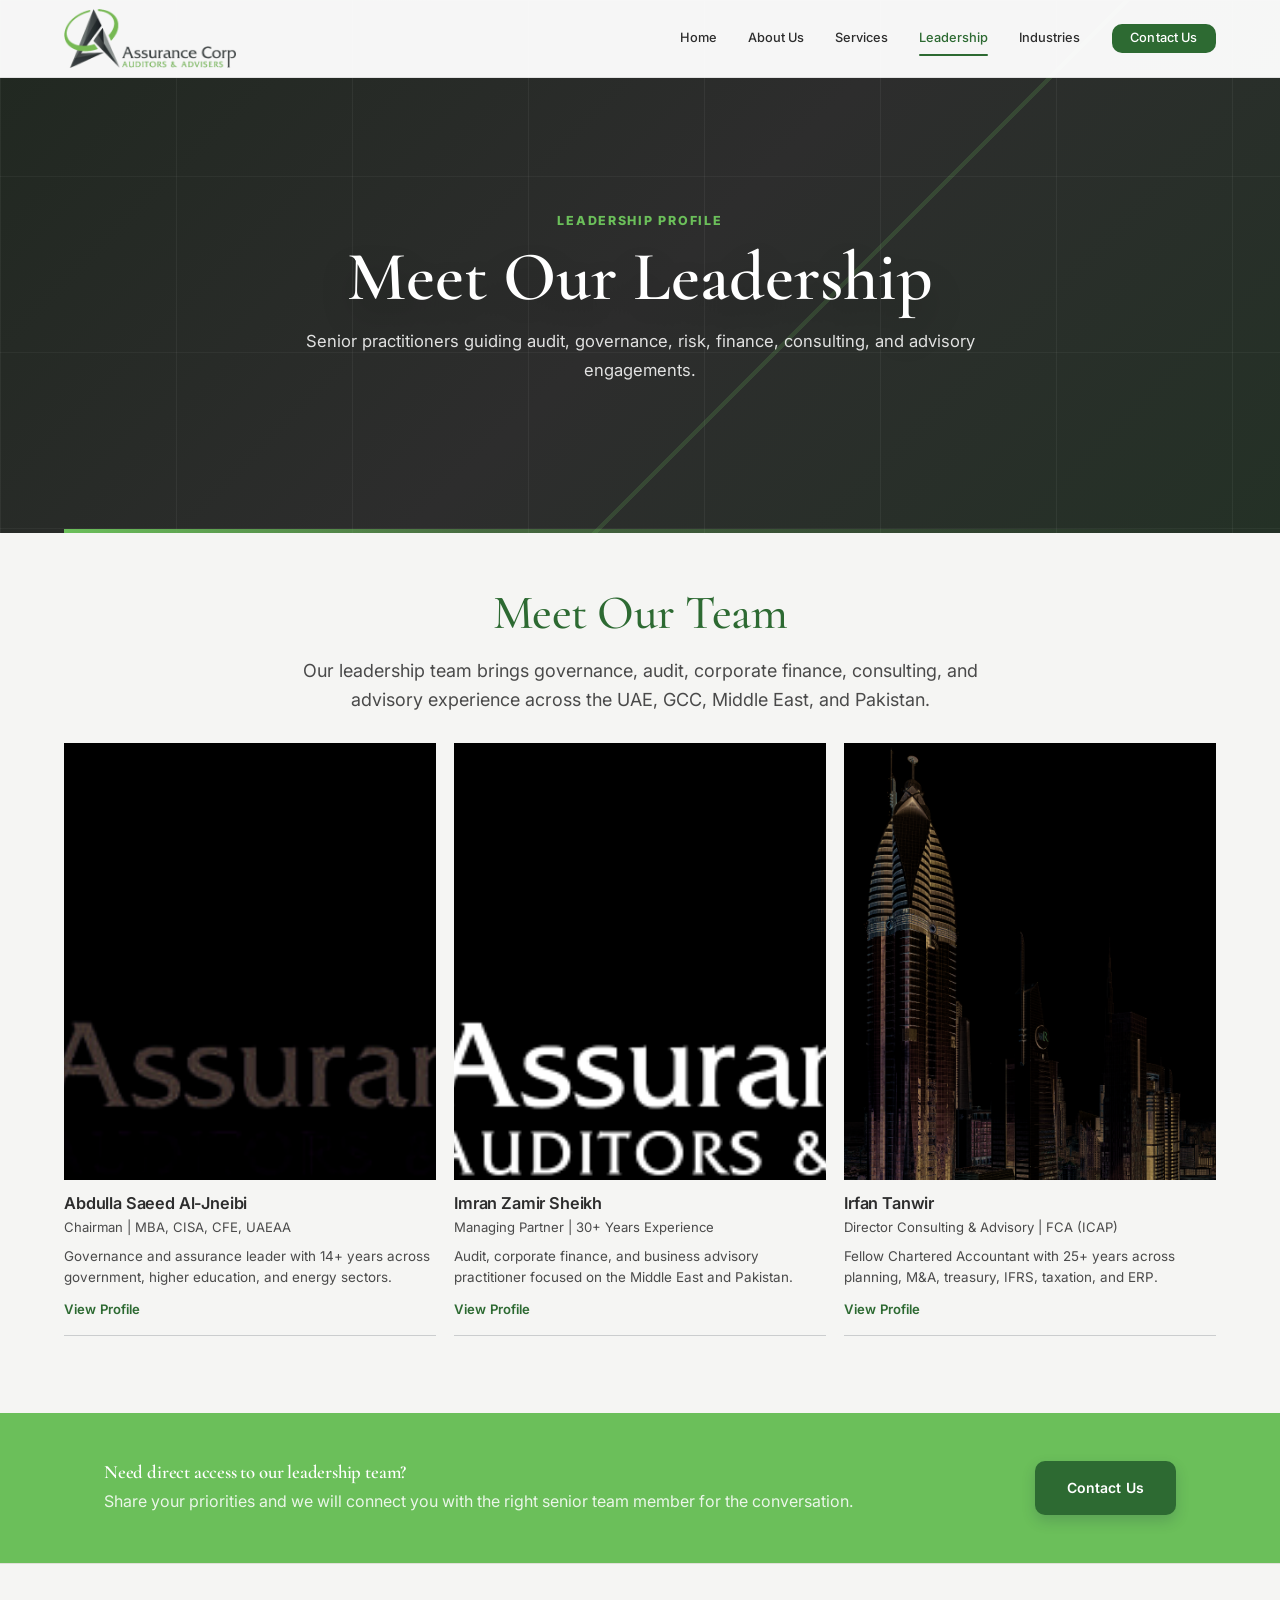
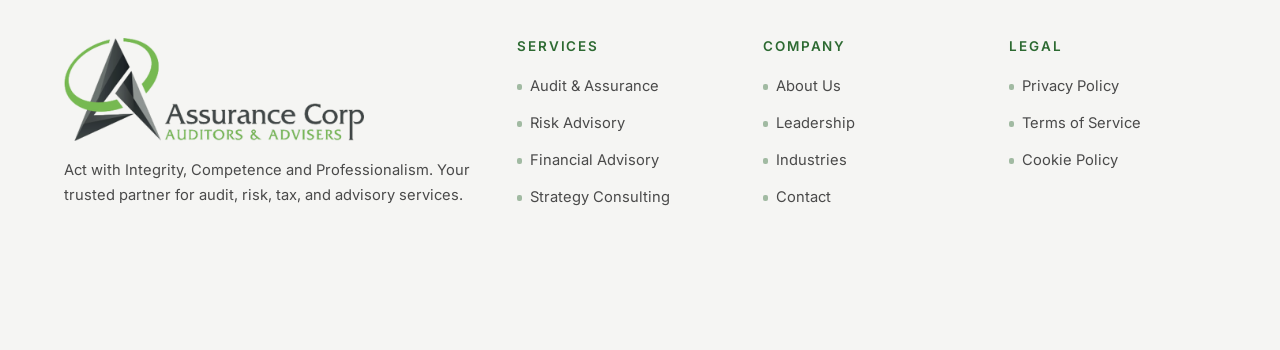
<file: leadership.html>
<!DOCTYPE html>
<html lang="en">
<head>
    <meta charset="UTF-8">
    <meta name="viewport" content="width=device-width, initial-scale=1.0">
    <title>Leadership | Assurance Corp</title>
    <meta name="description" content="Meet Assurance Corp leadership: Abdulla Saeed Al-Jneibi, Imran Zamir Sheikh, and Irfan Tanwir - senior practitioners in audit, governance, risk, finance, and advisory.">
    <meta name="robots" content="index,follow">
    <meta name="theme-color" content="#2D6A32">
    <meta property="og:type" content="website">
    <meta property="og:title" content="Leadership | Assurance Corp">
    <meta property="og:description" content="Senior-led engagements backed by extensive experience across audit, governance, risk and financial advisory.">
    <meta property="og:image" content="images/branding/favicon-512.png">
    <meta property="og:url" content="leadership.html">
    <meta name="twitter:card" content="summary_large_image">
    <meta name="twitter:title" content="Leadership | Assurance Corp">
    <meta name="twitter:description" content="Meet the leadership team guiding Assurance Corp engagements.">
    <meta name="twitter:image" content="images/branding/favicon-512.png">
    <link rel="icon" type="image/png" sizes="16x16" href="images/branding/favicon-16.png">
    <link rel="icon" type="image/png" sizes="32x32" href="images/branding/favicon-32.png">
    <link rel="icon" type="image/png" sizes="192x192" href="images/branding/favicon-192.png">
    <link rel="apple-touch-icon" href="images/branding/apple-touch-icon.png">
    <link rel="canonical" href="leadership.html">
    <link rel="preconnect" href="https://fonts.googleapis.com">
    <link rel="preconnect" href="https://fonts.gstatic.com" crossorigin>
    <link href="https://fonts.googleapis.com/css2?family=Cormorant+Garamond:wght@400;500;600;700&family=Inter:wght@300;400;500;600&display=swap" rel="stylesheet">
    <link rel="stylesheet" href="styles.css">
</head>
<body class="leadership-page team-directory-page">
    <nav id="navbar">
        <a href="index.html" class="logo" aria-label="Assurance Corp home">
            <img src="images/branding/assurance-logo-nostroke.png" alt="Assurance Corp Auditors and Advisers logo">
        </a>
        <button class="mobile-nav-toggle" type="button" aria-expanded="false" aria-controls="mobile-menu" aria-label="Open menu">
            <span></span>
            <span></span>
            <span></span>
        </button>
        <ul class="nav-links">
            <li><a href="index.html">Home</a></li>
            <li><a href="about.html">About Us</a></li>
            <li><a href="services.html">Services</a></li>
            <li><a href="leadership.html">Leadership</a></li>
            <li><a href="industries.html">Industries</a></li>
            <li><a href="index.html#contact" class="nav-cta">Contact Us</a></li>
        </ul>
    </nav>
    <div class="mobile-nav-backdrop" data-mobile-nav-close></div>
    <aside id="mobile-menu" class="mobile-menu" aria-hidden="true">
        <div class="mobile-menu-header">
            <span>Menu</span>
            <button type="button" class="mobile-menu-close" data-mobile-nav-close aria-label="Close menu">&times;</button>
        </div>
        <ul class="mobile-nav-links">
            <li><a href="index.html">Home</a></li>
            <li><a href="about.html">About Us</a></li>
            <li><a href="services.html">Services</a></li>
            <li><a href="leadership.html">Leadership</a></li>
            <li><a href="industries.html">Industries</a></li>
            <li><a href="index.html#contact" class="mobile-nav-cta">Contact Us</a></li>
        </ul>
    </aside>

    <section class="team-showcase-hero">
        <div class="team-showcase-inner">
            <div class="team-showcase-copy">
                <p class="hero-kicker hero-reveal" data-hero-delay="0">Leadership Profile</p>
                <h1 class="hero-reveal" data-hero-delay="120">Meet Our Leadership</h1>
                <p class="hero-reveal" data-hero-delay="220">Senior practitioners guiding audit, governance, risk, finance, consulting, and advisory engagements.</p>
            </div>
        </div>
    </section>

    <section class="team-directory" id="leadership-profiles">
        <div class="team-directory-inner">
            <header class="section-header team-directory-header">
                <h2>Meet Our Team</h2>
                <p class="team-directory-intro">Our leadership team brings governance, audit, corporate finance, consulting, and advisory experience across the UAE, GCC, Middle East, and Pakistan.</p>
            </header>

            <div class="profile-stack team-directory-grid">
                <article class="profile-card team-member-card">
                    <a href="leader-abdulla-saeed-al-jneibi.html" class="team-member-photo">
                        <img src="images/branding/profile-000.jpg" alt="Portrait of Abdulla Saeed Al-Jneibi">
                    </a>
                    <div class="team-member-body">
                        <h3>Abdulla Saeed Al-Jneibi</h3>
                        <p class="team-member-role">Chairman | MBA, CISA, CFE, UAEAA</p>
                        <p class="team-member-summary">Governance and assurance leader with 14+ years across government, higher education, and energy sectors.</p>
                        <a href="leader-abdulla-saeed-al-jneibi.html" class="team-member-link">View Profile</a>
                    </div>
                </article>

                <article class="profile-card team-member-card">
                    <a href="leader-imran-zamir-sheikh.html" class="team-member-photo">
                        <img src="images/branding/profile-001.png" alt="Portrait of Imran Zamir Sheikh">
                    </a>
                    <div class="team-member-body">
                        <h3>Imran Zamir Sheikh</h3>
                        <p class="team-member-role">Managing Partner | 30+ Years Experience</p>
                        <p class="team-member-summary">Audit, corporate finance, and business advisory practitioner focused on the Middle East and Pakistan.</p>
                        <a href="leader-imran-zamir-sheikh.html" class="team-member-link">View Profile</a>
                    </div>
                </article>

                <article class="profile-card team-member-card">
                    <a href="leader-irfan-tanwir.html" class="team-member-photo">
                        <img src="images/branding/profile-002.jpg" alt="Portrait of Irfan Tanwir">
                    </a>
                    <div class="team-member-body">
                        <h3>Irfan Tanwir</h3>
                        <p class="team-member-role">Director Consulting &amp; Advisory | FCA (ICAP)</p>
                        <p class="team-member-summary">Fellow Chartered Accountant with 25+ years across planning, M&amp;A, treasury, IFRS, taxation, and ERP.</p>
                        <a href="leader-irfan-tanwir.html" class="team-member-link">View Profile</a>
                    </div>
                </article>
            </div>
        </div>
    </section>

    <section class="team-directory-cta-section prefooter-cta-section">
        <div class="page-cta team-directory-cta prefooter-cta">
            <div>
                <h3>Need direct access to our leadership team?</h3>
                <p>Share your priorities and we will connect you with the right senior team member for the conversation.</p>
            </div>
            <a href="index.html#contact" class="btn btn-primary">Contact Us</a>
        </div>
    </section>

    <footer>
        <div class="footer-grid">
            <div class="footer-brand">
                <img src="images/branding/assurance-logo-nostroke.png" alt="Assurance Corp Auditors and Advisers logo" class="footer-logo">
                <p>Act with Integrity, Competence and Professionalism. Your trusted partner for audit, risk, tax, and advisory services.</p>
            </div>
            <div class="footer-column">
                <h4>Services</h4>
                <ul>
                    <li><a href="services.html#audit-assurance">Audit & Assurance</a></li>
                    <li><a href="services.html#risk-advisory">Risk Advisory</a></li>
                    <li><a href="services.html#financial-advisory">Financial Advisory</a></li>
                    <li><a href="services.html#strategy-consulting">Strategy Consulting</a></li>
                </ul>
            </div>
            <div class="footer-column">
                <h4>Company</h4>
                <ul>
                    <li><a href="about.html">About Us</a></li>
                    <li><a href="leadership.html">Leadership</a></li>
                    <li><a href="industries.html">Industries</a></li>
                    <li><a href="index.html#contact">Contact</a></li>
                </ul>
            </div>
            <div class="footer-column">
                <h4>Legal</h4>
                <ul>
                    <li><a href="#">Privacy Policy</a></li>
                    <li><a href="#">Terms of Service</a></li>
                    <li><a href="#">Cookie Policy</a></li>
                </ul>
            </div>
        </div>
        <div class="footer-bottom">
            <p>&copy; <span id="current-year">2026</span> Assurance Corp. All rights reserved.</p>
        </div>
    </footer>

    <script src="script.js"></script>
</body>
</html>
</file>
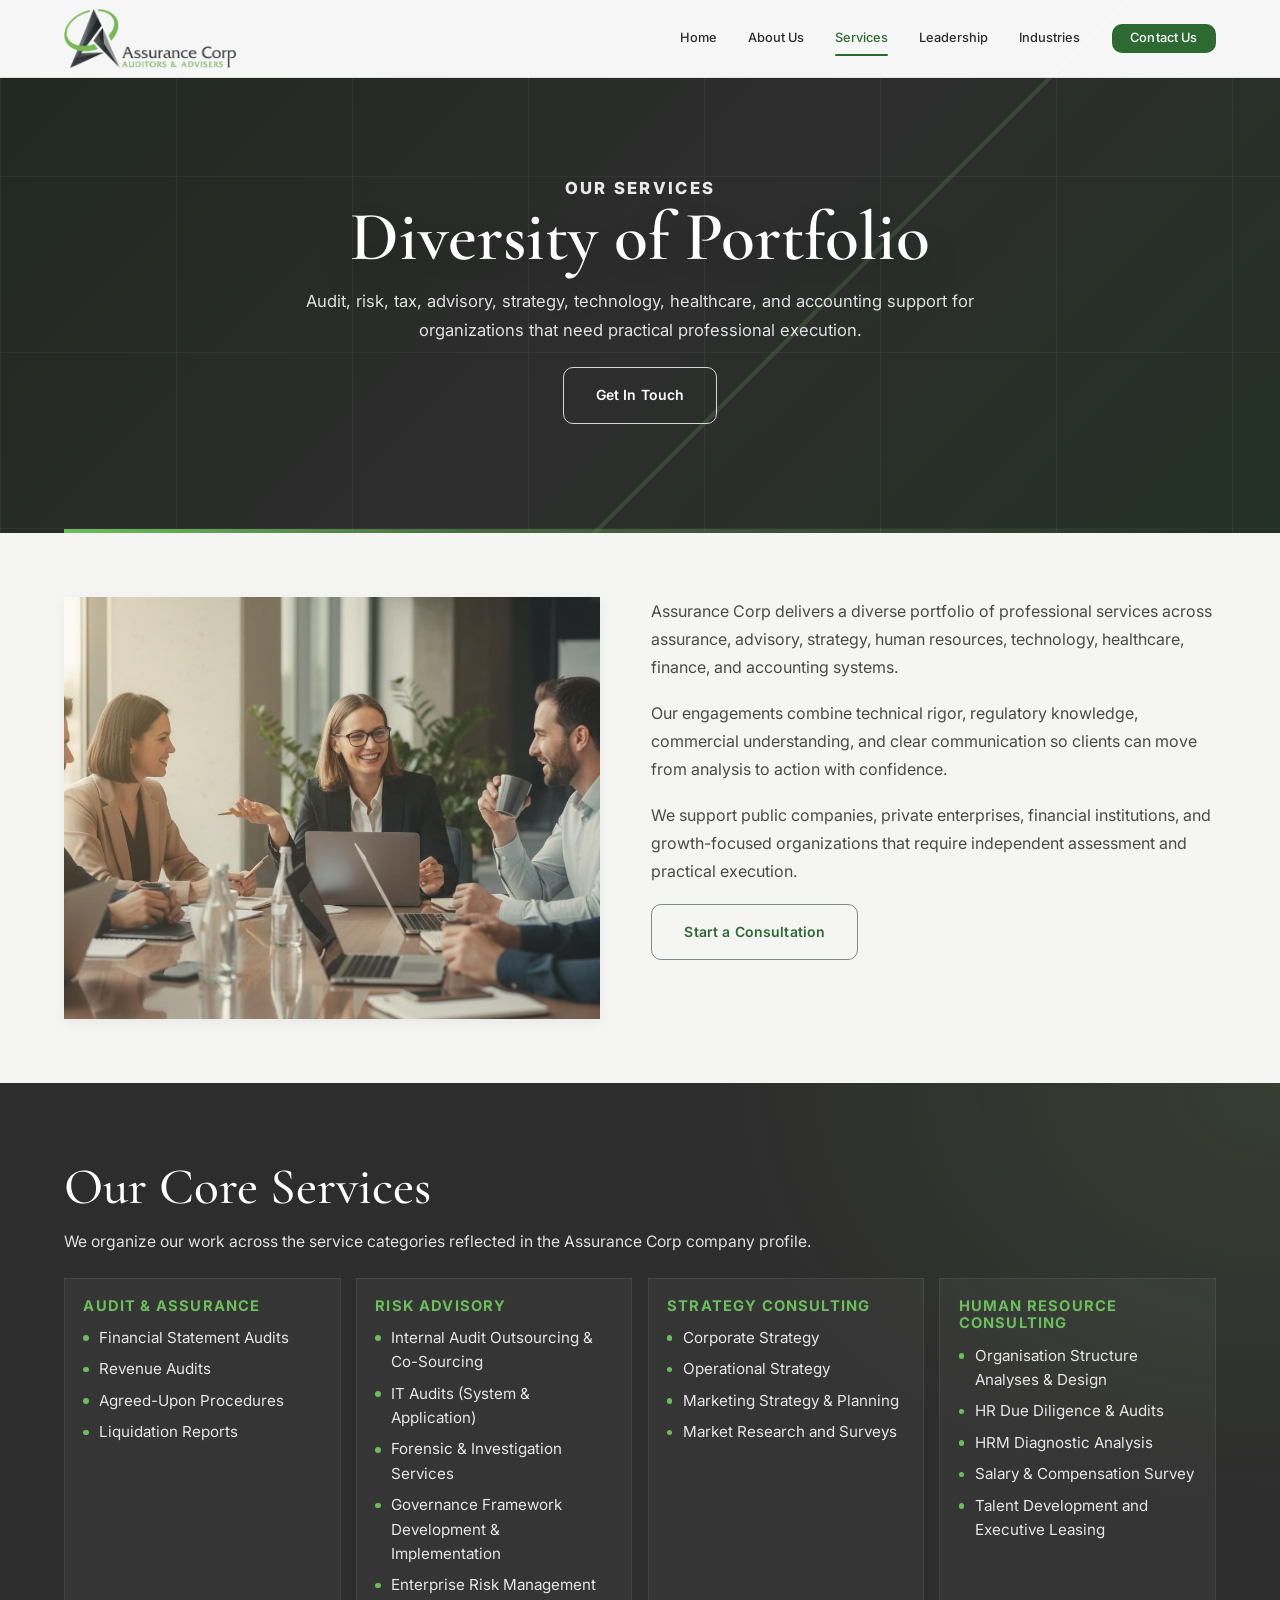
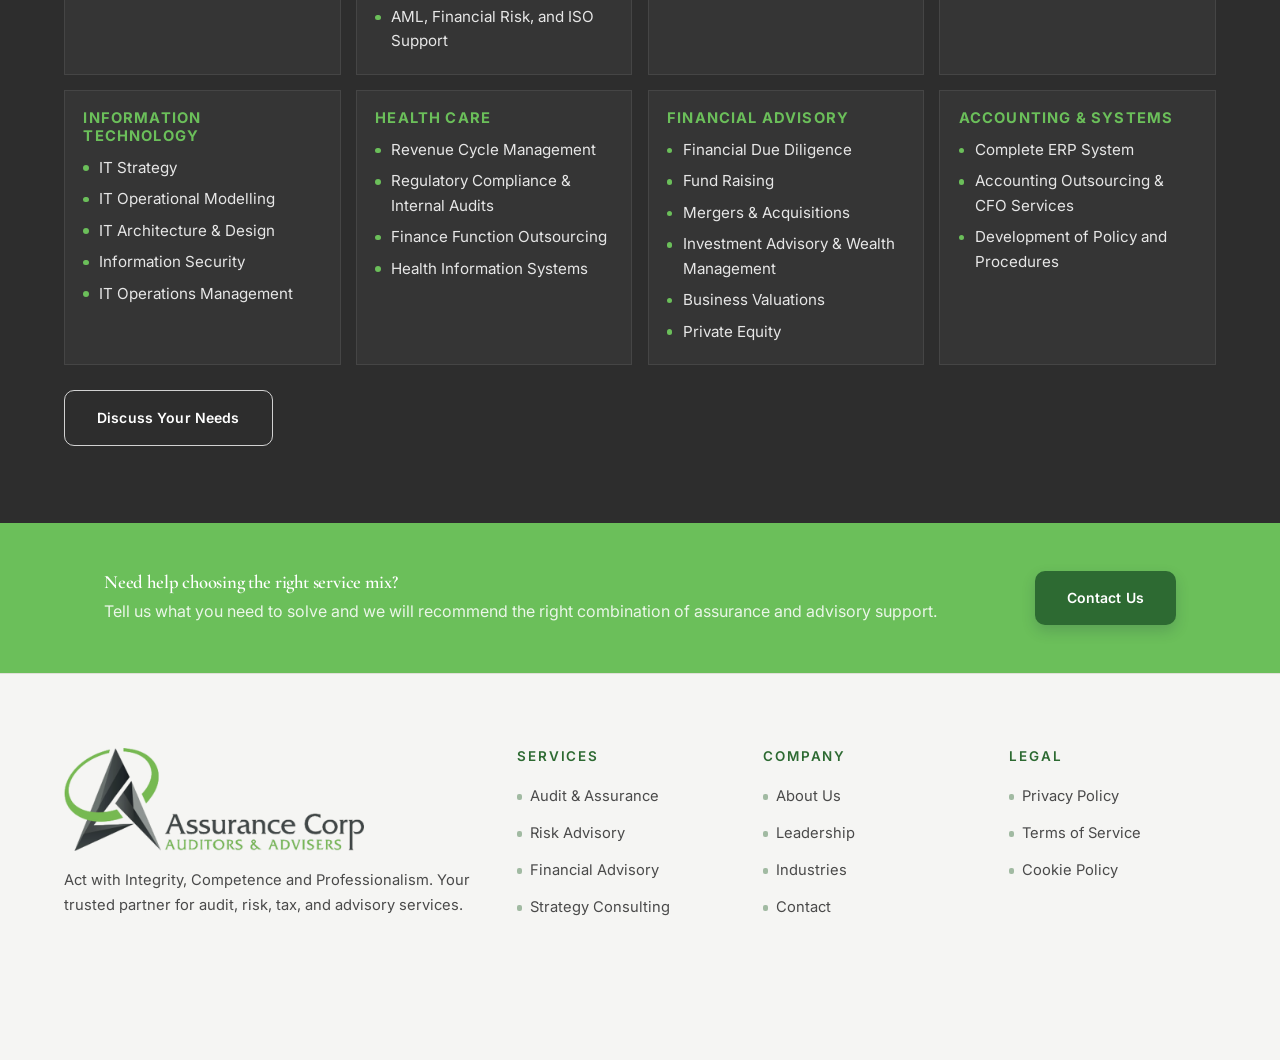
<file: services.html>
<!DOCTYPE html>
<html lang="en">
<head>
    <meta charset="UTF-8">
    <meta name="viewport" content="width=device-width, initial-scale=1.0">
    <title>Services | Assurance Corp</title>
    <meta name="description" content="Explore Assurance Corp services across Audit &amp; Assurance, Risk Advisory, Strategy Consulting, HR Consulting, IT, Health Care, Financial Advisory, and Accounting &amp; Systems.">
    <meta name="robots" content="index,follow">
    <meta name="theme-color" content="#2D6A32">
    <meta property="og:type" content="website">
    <meta property="og:title" content="Services | Assurance Corp">
    <meta property="og:description" content="Comprehensive assurance and advisory services designed for regulated and growth-focused organizations.">
    <meta property="og:image" content="images/branding/favicon-512.png">
    <meta property="og:url" content="services.html">
    <meta name="twitter:card" content="summary_large_image">
    <meta name="twitter:title" content="Services | Assurance Corp">
    <meta name="twitter:description" content="Audit, risk, financial advisory, consulting, IT and accounting services.">
    <meta name="twitter:image" content="images/branding/favicon-512.png">
    <link rel="icon" type="image/png" sizes="16x16" href="images/branding/favicon-16.png">
    <link rel="icon" type="image/png" sizes="32x32" href="images/branding/favicon-32.png">
    <link rel="icon" type="image/png" sizes="192x192" href="images/branding/favicon-192.png">
    <link rel="apple-touch-icon" href="images/branding/apple-touch-icon.png">
    <link rel="canonical" href="services.html">
    <link rel="preconnect" href="https://fonts.googleapis.com">
    <link rel="preconnect" href="https://fonts.gstatic.com" crossorigin>
    <link href="https://fonts.googleapis.com/css2?family=Cormorant+Garamond:wght@400;500;600;700&family=Inter:wght@300;400;500;600&display=swap" rel="stylesheet">
    <link rel="stylesheet" href="styles.css">
</head>
<body class="services-story-page">
    <nav id="navbar">
        <a href="index.html" class="logo" aria-label="Assurance Corp home">
            <img src="images/branding/assurance-logo-nostroke.png" alt="Assurance Corp Auditors and Advisers logo">
        </a>
        <button class="mobile-nav-toggle" type="button" aria-expanded="false" aria-controls="mobile-menu" aria-label="Open menu">
            <span></span>
            <span></span>
            <span></span>
        </button>
        <ul class="nav-links">
            <li><a href="index.html">Home</a></li>
            <li><a href="about.html">About Us</a></li>
            <li><a href="services.html">Services</a></li>
            <li><a href="leadership.html">Leadership</a></li>
            <li><a href="industries.html">Industries</a></li>
            <li><a href="index.html#contact" class="nav-cta">Contact Us</a></li>
        </ul>
    </nav>
    <div class="mobile-nav-backdrop" data-mobile-nav-close></div>
    <aside id="mobile-menu" class="mobile-menu" aria-hidden="true">
        <div class="mobile-menu-header">
            <span>Menu</span>
            <button type="button" class="mobile-menu-close" data-mobile-nav-close aria-label="Close menu">&times;</button>
        </div>
        <ul class="mobile-nav-links">
            <li><a href="index.html">Home</a></li>
            <li><a href="about.html">About Us</a></li>
            <li><a href="services.html">Services</a></li>
            <li><a href="leadership.html">Leadership</a></li>
            <li><a href="industries.html">Industries</a></li>
            <li><a href="index.html#contact" class="mobile-nav-cta">Contact Us</a></li>
        </ul>
    </aside>

    <section class="services-story-hero">
        <div class="services-story-hero-inner">
            <div class="services-story-hero-copy">
                <p class="hero-kicker hero-reveal" data-hero-delay="0">Our Services</p>
                <h1 class="hero-reveal" data-hero-delay="120">Diversity of Portfolio</h1>
                <p>Audit, risk, tax, advisory, strategy, technology, healthcare, and accounting support for organizations that need practical professional execution.</p>
                <a href="index.html#contact" class="btn services-story-hero-btn">Get In Touch</a>
            </div>
        </div>
    </section>

    <section class="services-story-overview" id="services-overview">
        <div class="services-story-overview-inner">
            <div class="services-story-overview-image">
                <img src="images/services_meeting.jpg" alt="Assurance Corp team meeting with clients">
            </div>
            <div class="services-story-overview-copy">
                <p>Assurance Corp delivers a diverse portfolio of professional services across assurance, advisory, strategy, human resources, technology, healthcare, finance, and accounting systems.</p>
                <p>Our engagements combine technical rigor, regulatory knowledge, commercial understanding, and clear communication so clients can move from analysis to action with confidence.</p>
                <p>We support public companies, private enterprises, financial institutions, and growth-focused organizations that require independent assessment and practical execution.</p>
                <a href="index.html#contact" class="btn services-story-outline-btn">Start a Consultation</a>
            </div>
        </div>
    </section>

    <section class="services-story-coverage">
        <div class="services-story-coverage-inner">
            <div class="services-story-coverage-copy">
                <h2>Our Core Services</h2>
                <p>We organize our work across the service categories reflected in the Assurance Corp company profile.</p>

                <div class="services-story-service-grid">
                    <article class="services-story-service" id="audit-assurance">
                        <h3>Audit &amp; Assurance</h3>
                        <ul>
                            <li>Financial Statement Audits</li>
                            <li>Revenue Audits</li>
                            <li>Agreed-Upon Procedures</li>
                            <li>Liquidation Reports</li>
                        </ul>
                    </article>

                    <article class="services-story-service" id="risk-advisory">
                        <h3>Risk Advisory</h3>
                        <ul>
                            <li>Internal Audit Outsourcing &amp; Co-Sourcing</li>
                            <li>IT Audits (System &amp; Application)</li>
                            <li>Forensic &amp; Investigation Services</li>
                            <li>Governance Framework Development &amp; Implementation</li>
                            <li>Enterprise Risk Management</li>
                            <li>AML, Financial Risk, and ISO Support</li>
                        </ul>
                    </article>

                    <article class="services-story-service" id="strategy-consulting">
                        <h3>Strategy Consulting</h3>
                        <ul>
                            <li>Corporate Strategy</li>
                            <li>Operational Strategy</li>
                            <li>Marketing Strategy &amp; Planning</li>
                            <li>Market Research and Surveys</li>
                        </ul>
                    </article>

                    <article class="services-story-service" id="hr-consulting">
                        <h3>Human Resource Consulting</h3>
                        <ul>
                            <li>Organisation Structure Analyses &amp; Design</li>
                            <li>HR Due Diligence &amp; Audits</li>
                            <li>HRM Diagnostic Analysis</li>
                            <li>Salary &amp; Compensation Survey</li>
                            <li>Talent Development and Executive Leasing</li>
                        </ul>
                    </article>

                    <article class="services-story-service" id="information-technology">
                        <h3>Information Technology</h3>
                        <ul>
                            <li>IT Strategy</li>
                            <li>IT Operational Modelling</li>
                            <li>IT Architecture &amp; Design</li>
                            <li>Information Security</li>
                            <li>IT Operations Management</li>
                        </ul>
                    </article>

                    <article class="services-story-service" id="health-care">
                        <h3>Health Care</h3>
                        <ul>
                            <li>Revenue Cycle Management</li>
                            <li>Regulatory Compliance &amp; Internal Audits</li>
                            <li>Finance Function Outsourcing</li>
                            <li>Health Information Systems</li>
                        </ul>
                    </article>

                    <article class="services-story-service" id="financial-advisory">
                        <h3>Financial Advisory</h3>
                        <ul>
                            <li>Financial Due Diligence</li>
                            <li>Fund Raising</li>
                            <li>Mergers &amp; Acquisitions</li>
                            <li>Investment Advisory &amp; Wealth Management</li>
                            <li>Business Valuations</li>
                            <li>Private Equity</li>
                        </ul>
                    </article>

                    <article class="services-story-service" id="accounting-systems">
                        <h3>Accounting &amp; Systems</h3>
                        <ul>
                            <li>Complete ERP System</li>
                            <li>Accounting Outsourcing &amp; CFO Services</li>
                            <li>Development of Policy and Procedures</li>
                        </ul>
                    </article>
                </div>

                <a href="index.html#contact" class="btn services-story-light-btn">Discuss Your Needs</a>
            </div>
        </div>
    </section>

    <section class="prefooter-cta-section">
        <div class="page-cta prefooter-cta">
            <div>
                <h3>Need help choosing the right service mix?</h3>
                <p>Tell us what you need to solve and we will recommend the right combination of assurance and advisory support.</p>
            </div>
            <a href="index.html#contact" class="btn btn-primary">Contact Us</a>
        </div>
    </section>

    <footer>
        <div class="footer-grid">
            <div class="footer-brand">
                <img src="images/branding/assurance-logo-nostroke.png" alt="Assurance Corp Auditors and Advisers logo" class="footer-logo">
                <p>Act with Integrity, Competence and Professionalism. Your trusted partner for audit, risk, tax, and advisory services.</p>
            </div>
            <div class="footer-column">
                <h4>Services</h4>
                <ul>
                    <li><a href="services.html#audit-assurance">Audit & Assurance</a></li>
                    <li><a href="services.html#risk-advisory">Risk Advisory</a></li>
                    <li><a href="services.html#financial-advisory">Financial Advisory</a></li>
                    <li><a href="services.html#strategy-consulting">Strategy Consulting</a></li>
                </ul>
            </div>
            <div class="footer-column">
                <h4>Company</h4>
                <ul>
                    <li><a href="about.html">About Us</a></li>
                    <li><a href="leadership.html">Leadership</a></li>
                    <li><a href="industries.html">Industries</a></li>
                    <li><a href="index.html#contact">Contact</a></li>
                </ul>
            </div>
            <div class="footer-column">
                <h4>Legal</h4>
                <ul>
                    <li><a href="#">Privacy Policy</a></li>
                    <li><a href="#">Terms of Service</a></li>
                    <li><a href="#">Cookie Policy</a></li>
                </ul>
            </div>
        </div>
        <div class="footer-bottom">
            <p>&copy; <span id="current-year">2026</span> Assurance Corp. All rights reserved.</p>
        </div>
    </footer>

    <script src="script.js"></script>
</body>
</html>
</file>
<file: styles.css>
:root {
            --bg-primary: #F5F5F3;
            --bg-soft: #E0E0D8;
            --bg-dark: #6BBF5A;
            --accent: #2D6A32;
            --accent-strong: #1A4D21;
            --text-primary: #2D2D2D;
            --text-secondary: #4A4A4A;
            --text-light: #FFFFFF;
            --border-soft: #E0E0D8;
            --border-strong: #AAAAAA;
            --surface-card: #FFFFFF;
            --surface-muted: #F5F5F3;
            --radius-card: 12px;
            --radius-panel: 14px;
            --shadow-soft: 0 4px 12px rgba(17, 30, 40, 0.05);
            --shadow-strong: 0 10px 20px rgba(17, 30, 40, 0.09);
            --motion-ease: cubic-bezier(0.22, 1, 0.36, 1);
            --motion-fast: 260ms;
            --motion-medium: 520ms;
            --motion-slow: 760ms;
            /* Layout tokens */
            --page-gutter: 4rem;
            --container-wide: 1200px;
            --container-narrow: 1120px;
            --container-text: 980px;
            --nav-height: 72px;
        }

        * {
            margin: 0;
            padding: 0;
            box-sizing: border-box;
        }

        html {
            scroll-behavior: smooth;
            scroll-padding-top: calc(var(--nav-height) + 16px);
        }

        /* Anchor offset for fixed navbar */
        [id] {
            scroll-margin-top: calc(var(--nav-height) + 16px);
        }

        body {
            font-family: 'Inter', sans-serif;
            background-color: var(--bg-primary);
            color: var(--text-primary);
            line-height: 1.6;
        }

        body.mobile-nav-open {
            overflow: hidden;
        }

        h1, h2, h3, h4 {
            font-family: 'Cormorant Garamond', serif;
            font-weight: 600;
            line-height: 1.2;
        }

        body.has-motion .hero-reveal,
        body.has-motion .reveal-on-scroll {
            opacity: 0;
            transform: translateY(24px);
            transition-property: opacity, transform;
            transition-duration: var(--motion-slow);
            transition-timing-function: var(--motion-ease);
            transition-delay: var(--reveal-delay, 0ms);
            will-change: opacity, transform;
        }

        body.has-motion .hero-reveal.is-visible,
        body.has-motion .reveal-on-scroll.is-visible {
            opacity: 1;
            transform: translateY(0);
        }

        /* Navigation */
        nav {
            position: fixed;
            top: 0;
            left: 0;
            right: 0;
            z-index: 1000;
            padding: 0.58rem 4rem;
            display: flex;
            justify-content: space-between;
            align-items: center;
            background: rgba(255, 255, 255, 0.96);
            border-bottom: 1px solid rgba(80, 87, 87, 0.12);
            transition: background 0.3s ease, box-shadow 0.3s ease, border-color 0.3s ease;
        }

        nav.scrolled {
            background: #ffffff;
            border-color: rgba(80, 87, 87, 0.18);
            box-shadow: 0 4px 12px rgba(17, 30, 40, 0.06);
        }

        .logo {
            display: flex;
            align-items: center;
            text-decoration: none;
        }

        .logo img {
            width: clamp(132px, 13.5vw, 172px);
            height: auto;
            display: block;
        }

        .nav-links {
            display: flex;
            align-items: center;
            gap: 1.95rem;
            list-style: none;
        }

        .nav-links a {
            text-decoration: none;
            color: var(--text-primary);
            font-size: 0.8rem;
            font-weight: 500;
            transition: color var(--motion-fast) var(--motion-ease);
        }

        .nav-links a:not(.nav-cta) {
            position: relative;
            display: inline-flex;
            align-items: center;
            padding-bottom: 0.32rem;
        }

        .nav-links a:not(.nav-cta)::after {
            content: "";
            position: absolute;
            left: 0;
            right: 0;
            bottom: -0.16rem;
            height: 2px;
            border-radius: 2px;
            background: var(--accent);
            opacity: 0;
            transform: scaleX(0.35);
            transform-origin: left;
            transition: opacity var(--motion-fast) var(--motion-ease), transform var(--motion-fast) var(--motion-ease);
        }

        .nav-links a:not(.nav-cta)::before {
            content: none;
        }

        .nav-links a:hover,
        .nav-links a.is-active {
            color: var(--accent);
        }

        .nav-links a:hover:not(.nav-cta)::after,
        .nav-links a.is-active:not(.nav-cta)::after {
            opacity: 1;
            transform: scaleX(1);
        }

        .nav-cta {
            display: inline-flex;
            align-items: center;
            justify-content: center;
            background: var(--accent);
            color: white !important;
            padding: 0.5rem 1.16rem;
            line-height: 1;
            white-space: nowrap;
            border-radius: 10px;
            font-weight: 600;
            letter-spacing: 0.01em;
            transition: background var(--motion-fast) var(--motion-ease), transform var(--motion-fast) var(--motion-ease), box-shadow var(--motion-fast) var(--motion-ease);
        }

        .nav-cta:hover {
            background: var(--accent-strong);
            color: white !important;
            transform: translateY(-1px);
            box-shadow: 0 10px 20px rgba(32, 52, 71, 0.22);
        }

        .nav-cta.is-active {
            box-shadow: 0 0 0 2px rgba(17, 30, 40, 0.3), 0 10px 20px rgba(32, 52, 71, 0.2);
        }

        .mobile-nav-toggle {
            display: none;
            width: 44px;
            height: 44px;
            border-radius: 12px;
            border: 1px solid rgba(80, 87, 87, 0.2);
            background: #ffffff;
            align-items: center;
            justify-content: center;
            gap: 4px;
            flex-direction: column;
            cursor: pointer;
            transition: border-color var(--motion-fast) var(--motion-ease), box-shadow var(--motion-fast) var(--motion-ease), background var(--motion-fast) var(--motion-ease);
        }

        .mobile-nav-toggle span {
            width: 17px;
            height: 2px;
            border-radius: 999px;
            background: var(--text-primary);
            transition: transform var(--motion-fast) var(--motion-ease), opacity var(--motion-fast) var(--motion-ease), background var(--motion-fast) var(--motion-ease);
        }

        .mobile-nav-toggle:hover {
            border-color: rgba(17, 30, 40, 0.55);
            box-shadow: var(--shadow-soft);
        }

        .mobile-nav-toggle.is-active {
            background: #ffffff;
            border-color: var(--accent);
        }

        .mobile-nav-toggle.is-active span:nth-child(1) {
            transform: translateY(6px) rotate(45deg);
        }

        .mobile-nav-toggle.is-active span:nth-child(2) {
            opacity: 0;
        }

        .mobile-nav-toggle.is-active span:nth-child(3) {
            transform: translateY(-6px) rotate(-45deg);
        }

        .mobile-nav-backdrop {
            position: fixed;
            inset: 0;
            background: rgba(17, 30, 40, 0.48);
            backdrop-filter: blur(2px);
            opacity: 0;
            pointer-events: none;
            transition: opacity var(--motion-fast) var(--motion-ease);
            z-index: 1090;
        }

        .mobile-nav-backdrop.is-open {
            opacity: 1;
            pointer-events: auto;
        }

        .mobile-menu {
            position: fixed;
            top: 0;
            right: 0;
            height: 100%;
            width: min(360px, 88vw);
            background: #ffffff;
            border-left: 1px solid rgba(80, 87, 87, 0.12);
            box-shadow: -8px 0 18px rgba(17, 30, 40, 0.12);
            padding: 1.25rem 1.2rem 1.6rem;
            transform: translateX(108%);
            opacity: 0;
            visibility: hidden;
            pointer-events: none;
            transition: transform var(--motion-fast) var(--motion-ease), opacity var(--motion-fast) var(--motion-ease), visibility var(--motion-fast) var(--motion-ease);
            z-index: 1100;
            overflow-y: auto;
        }

        .mobile-menu.is-open {
            transform: translateX(0);
            opacity: 1;
            visibility: visible;
            pointer-events: auto;
        }

        .mobile-menu-header {
            display: flex;
            align-items: center;
            justify-content: space-between;
            margin-bottom: 1rem;
            font-size: 0.78rem;
            letter-spacing: 0.12em;
            text-transform: uppercase;
            color: var(--text-secondary);
            font-weight: 600;
        }

        .mobile-menu-close {
            width: 36px;
            height: 36px;
            border-radius: 10px;
            border: 1px solid rgba(80, 87, 87, 0.14);
            background: #ffffff;
            color: var(--text-primary);
            font-size: 1.4rem;
            line-height: 1;
            cursor: pointer;
        }

        .mobile-nav-links {
            list-style: none;
            display: grid;
            gap: 0.55rem;
        }

        .mobile-nav-links a {
            display: block;
            text-decoration: none;
            color: var(--text-primary);
            font-size: 1rem;
            font-weight: 500;
            padding: 0.82rem 0.95rem;
            border-radius: 12px;
            border: 1px solid rgba(17, 30, 40, 0.1);
            background: rgba(255, 255, 255, 0.7);
            transition: color var(--motion-fast) var(--motion-ease), border-color var(--motion-fast) var(--motion-ease), background var(--motion-fast) var(--motion-ease), transform var(--motion-fast) var(--motion-ease);
        }

        .mobile-nav-links a:hover,
        .mobile-nav-links a.is-active {
            color: var(--accent-strong);
            border-color: rgba(17, 30, 40, 0.45);
            background: #ffffff;
            transform: translateX(2px);
        }

        .mobile-nav-cta {
            margin-top: 0.45rem;
            text-align: center;
            background: var(--accent) !important;
            color: #ffffff !important;
            border-color: var(--accent) !important;
            box-shadow: 0 8px 18px rgba(32, 52, 71, 0.28);
        }

        /* Hero Section */
        .hero {
            min-height: 100vh;
            display: flex;
            align-items: center;
            padding: 8rem 4rem 4rem;
            position: relative;
            overflow: hidden;
        }

        .hero-content {
            max-width: 600px;
            z-index: 2;
        }

        .hero-tagline {
            font-size: 0.875rem;
            text-transform: uppercase;
            letter-spacing: 0.2em;
            color: var(--accent);
            margin-bottom: 1.5rem;
            font-weight: 500;
        }

        .hero h1 {
            font-size: clamp(2.5rem, 5vw, 4rem);
            margin-bottom: 1.5rem;
            color: var(--text-primary);
        }

        .hero-headline {
            display: inline-flex;
            flex-wrap: nowrap;
            align-items: baseline;
            gap: 0.2em;
            white-space: nowrap;
        }

        .hero-headline-static {
            display: inline-block;
        }

        .hero-rotator {
            display: inline-grid;
            align-items: baseline;
            min-width: 13.2ch;
        }

        .hero-rotator-word {
            grid-area: 1 / 1;
            position: relative;
            padding: 0 0.08em;
            margin-left: -0.08em;
            border-radius: 0.25em;
            white-space: nowrap;
            opacity: 0;
            transform: translateY(36%);
            transition: opacity var(--motion-medium) var(--motion-ease), transform var(--motion-medium) var(--motion-ease), color var(--motion-medium) var(--motion-ease), text-shadow var(--motion-medium) var(--motion-ease);
        }

        .hero-rotator-word::before {
            content: none;
        }

        .hero-rotator-word.is-current {
            opacity: 1;
            transform: translateY(0);
            color: var(--accent-strong);
            text-shadow: none;
        }

        body.has-motion .hero-rotator-word.is-current::before {
            animation: none;
        }

        @keyframes hero-line-sweep {
            0% {
                opacity: 0;
                transform: translateX(-160%) skewX(-18deg);
            }
            24% {
                opacity: 0.78;
            }
            100% {
                opacity: 0;
                transform: translateX(390%) skewX(-18deg);
            }
        }

        .hero p {
            font-size: 1.125rem;
            color: var(--text-secondary);
            margin-bottom: 2.5rem;
            max-width: 500px;
        }

        .hero-buttons {
            display: flex;
            gap: 1rem;
            flex-wrap: wrap;
        }

        .btn {
            padding: 1rem 2rem;
            border: none;
            border-radius: 10px;
            text-decoration: none;
            font-size: 0.875rem;
            font-weight: 600;
            letter-spacing: 0.01em;
            transition: transform var(--motion-fast) var(--motion-ease), box-shadow var(--motion-fast) var(--motion-ease), background-color var(--motion-fast) var(--motion-ease), color var(--motion-fast) var(--motion-ease), border-color var(--motion-fast) var(--motion-ease);
            display: inline-block;
            cursor: pointer;
            appearance: none;
        }

        .btn-primary {
            background: var(--accent);
            color: white;
            box-shadow: 0 6px 14px rgba(32, 52, 71, 0.2);
        }

        .btn-primary:hover {
            background: var(--accent-strong);
            transform: translateY(-1px);
            box-shadow: 0 8px 16px rgba(32, 52, 71, 0.24);
        }

        .btn-secondary {
            background: transparent;
            color: var(--text-primary);
            border: 1px solid var(--text-primary);
        }

        .btn-secondary:hover {
            background: var(--text-primary);
            color: #ffffff;
        }

        .hero-image {
            position: absolute;
            right: 0;
            top: 0;
            width: 55%;
            height: 100%;
            object-fit: cover;
            z-index: 1;
        }

        .hero-overlay {
            position: absolute;
            right: 0;
            top: 0;
            width: 55%;
            height: 100%;
            background: linear-gradient(to right, var(--bg-primary) 0%, transparent 30%);
            z-index: 1;
        }

        .home-page {
            background: #F5F5F3;
        }

        .home-page .home-hero {
            position: relative;
            padding: calc(var(--nav-height) + 2.2rem) var(--page-gutter) 3.2rem;
            background: linear-gradient(180deg, #f6f8f7 0%, #f3f7f5 100%);
            overflow: hidden;
            border-bottom: 1px solid rgba(17, 30, 40, 0.12);
        }

        .home-page .home-hero::before {
            content: "";
            position: absolute;
            top: 0;
            right: 0;
            bottom: 0;
            width: 56%;
            background-image: url("images/hero_architecture.jpg");
            background-position: 68% 52%;
            background-repeat: no-repeat;
            background-size: cover;
            opacity: 0.98;
            pointer-events: none;
        }

        .home-page .home-hero::after {
            content: "";
            position: absolute;
            inset: 0;
            background:
                linear-gradient(90deg, rgba(246, 248, 247, 0.99) 0%, rgba(246, 248, 247, 0.98) 34%, rgba(246, 248, 247, 0.94) 41%, rgba(246, 248, 247, 0.74) 46%, rgba(246, 248, 247, 0.39) 52%, rgba(246, 248, 247, 0.08) 60%, rgba(246, 248, 247, 0) 66%),
                radial-gradient(116% 86% at 46% 52%, rgba(246, 248, 247, 0.74) 0%, rgba(246, 248, 247, 0.28) 30%, rgba(246, 248, 247, 0) 58%);
            pointer-events: none;
        }

        .home-page .home-hero-layout {
            position: relative;
            z-index: 1;
            max-width: 1200px;
            margin: 0 auto;
            min-height: 339.2px;
            display: flex;
            align-items: center;
        }

        .home-page .home-hero-content {
            max-width: 560px;
        }

        .home-page .home-hero .hero-tagline {
            color: var(--accent-strong);
            margin-bottom: 0.9rem;
        }

        .home-page .home-hero .hero-headline {
            color: #2D2D2D;
            display: block;
            white-space: normal;
            font-size: clamp(2.2rem, 4.8vw, 3.9rem);
            line-height: 1.08;
            margin-bottom: 1rem;
        }

        .home-page .home-hero-content > p:not(.hero-tagline) {
            max-width: 520px;
            color: #465960;
            margin-bottom: 1.45rem;
            font-size: 1rem;
            line-height: 1.62;
        }

        .home-page .home-hero .hero-buttons {
            margin-bottom: 0;
            gap: 0.8rem;
        }

        .home-page .home-hero .hero-buttons .btn-primary {
            box-shadow: 0 6px 14px rgba(32, 52, 71, 0.2);
        }

        .home-page .home-hero .hero-buttons .btn-primary:hover {
            box-shadow: 0 8px 16px rgba(32, 52, 71, 0.24);
        }

        .home-page .home-hero .hero-buttons .btn-secondary {
            color: var(--text-primary);
            border-color: var(--text-primary);
            background: transparent;
        }

        .home-page .home-hero .hero-buttons .btn-secondary:hover {
            color: #ffffff;
            border-color: var(--text-primary);
            background: var(--text-primary);
        }

        .home-page .home-hero-trust {
            margin-top: 1.2rem;
            list-style: none;
            display: flex;
            flex-wrap: wrap;
            gap: 0.55rem 0.9rem;
            padding: 0;
            max-width: 520px;
        }

        .home-page .home-hero-trust li {
            position: relative;
            color: #223744;
            font-size: 0.74rem;
            font-weight: 700;
            letter-spacing: 0.12em;
            text-transform: uppercase;
            line-height: 1.4;
        }

        .home-page .home-hero-trust li + li {
            padding-left: 0.92rem;
        }

        .home-page .home-hero-trust li + li::before {
            content: "";
            position: absolute;
            left: 0;
            top: 50%;
            width: 0.3rem;
            height: 0.3rem;
            border-radius: 999px;
            background: rgba(32, 52, 71, 0.45);
            transform: translateY(-50%);
        }

        .home-page .section-header {
            margin-bottom: 2.8rem;
        }

        .home-page .section-header p:not(.section-label) {
            max-width: 58ch;
            font-size: 1rem;
            line-height: 1.62;
        }

        /* Homepage About Preview */
        .home-about {
            background: #F5F5F3;
            padding-top: clamp(3.1rem, 5vw, 4rem);
            padding-bottom: clamp(3.1rem, 5vw, 4rem);
        }

        .home-about-layout {
            max-width: var(--container-wide);
            margin: 0 auto;
            display: grid;
            grid-template-columns: minmax(320px, 0.95fr) minmax(0, 1fr);
            gap: clamp(2rem, 4vw, 3.4rem);
            align-items: start;
        }

        .home-about-content .section-label {
            color: var(--accent-strong);
            margin-bottom: 0.9rem;
        }

        .home-about-content h2 {
            font-size: clamp(2rem, 4vw, 3rem);
            margin-bottom: 1rem;
            line-height: 1.12;
        }

        .home-about-content > p {
            color: var(--text-secondary);
            margin-bottom: 1rem;
            line-height: 1.72;
            font-size: 0.98rem;
        }

        .home-about-values {
            display: grid;
            grid-template-columns: 1fr 1fr;
            gap: 1rem;
            margin-top: 1.3rem;
            margin-bottom: 1.45rem;
        }

        .home-about-value {
            padding: 1.15rem;
            background: var(--surface-card);
            border: 1px solid var(--border-soft);
            border-radius: var(--radius-card);
            box-shadow: var(--shadow-soft);
        }

        .home-about-value h4 {
            font-size: 1.25rem;
            margin-bottom: 0.4rem;
            color: var(--accent);
        }

        .home-about-value p {
            font-size: 0.9rem;
            color: var(--text-secondary);
            line-height: 1.62;
            margin: 0;
        }

        .home-about-image {
            border-radius: var(--radius-panel);
            overflow: hidden;
            background: var(--surface-card);
            border: 1px solid var(--border-soft);
            box-shadow: var(--shadow-soft);
        }

        .home-about-image img {
            width: 100%;
            aspect-ratio: 4 / 3;
            object-fit: cover;
            display: block;
        }

        /* Homepage Industries Preview */
        .home-industries {
            position: relative;
            background: linear-gradient(180deg, rgba(10, 24, 30, 0.94) 0%, rgba(10, 24, 30, 0.98) 100%);
            color: var(--text-light);
            padding-top: clamp(3.1rem, 5vw, 4rem);
            padding-bottom: clamp(3.1rem, 5vw, 4rem);
            overflow: hidden;
        }

        .home-industries::before {
            content: "";
            position: absolute;
            inset: 0;
            background:
                linear-gradient(140deg, rgba(255, 255, 255, 0.03) 0, rgba(255, 255, 255, 0.03) 1px, transparent 1px, transparent 26%),
                linear-gradient(50deg, rgba(255, 255, 255, 0.03) 0, rgba(255, 255, 255, 0.03) 1px, transparent 1px, transparent 26%);
            background-size: 220px 220px;
            opacity: 0.14;
            pointer-events: none;
        }

        .home-industries .section-header h2,
        .home-industries .section-header p {
            color: var(--text-light);
        }

        .home-industries .section-header {
            position: relative;
            z-index: 1;
        }

        .home-industries .section-label {
            color: var(--bg-dark);
        }

        .home-industries-grid {
            display: grid;
            grid-template-columns: repeat(6, 1fr);
            gap: 1rem;
            max-width: var(--container-wide);
            margin: 0 auto;
            position: relative;
            z-index: 1;
        }

        .home-industry-item {
            background: rgba(255, 255, 255, 0.04);
            border: 1px solid rgba(255, 255, 255, 0.08);
            padding: 1.2rem 0.95rem;
            border-radius: var(--radius-card);
            text-align: center;
            font-size: 0.86rem;
            font-weight: 500;
            line-height: 1.45;
            transition: background var(--motion-fast) var(--motion-ease), border-color var(--motion-fast) var(--motion-ease), transform var(--motion-fast) var(--motion-ease);
        }

        .home-industry-item:hover {
            background: rgba(255, 255, 255, 0.1);
            border-color: rgba(255, 255, 255, 0.18);
            transform: translateY(-1px);
        }

        .home-industries-actions {
            max-width: var(--container-wide);
            margin: 1.5rem auto 0;
            display: flex;
            justify-content: center;
            position: relative;
            z-index: 1;
        }

        .home-industries-actions .btn-primary {
            background: var(--bg-dark);
            color: var(--accent);
        }

        .home-industries-actions .btn-primary:hover {
            background: #6BBF5A;
        }

        .home-pillars {
            background: #ffffff;
            padding-top: clamp(3.1rem, 5vw, 4rem);
            padding-bottom: clamp(3.1rem, 5vw, 4rem);
        }

        .home-pillars-grid {
            max-width: var(--container-wide);
            margin: 0 auto;
            display: grid;
            grid-template-columns: repeat(2, minmax(0, 1fr));
            gap: 1.25rem;
        }

        .home-pillar-item {
            border: 1px solid var(--border-soft);
            border-radius: var(--radius-card);
            background: var(--surface-card);
            box-shadow: var(--shadow-soft);
            padding: 1.35rem;
            transition: transform var(--motion-fast) var(--motion-ease), box-shadow var(--motion-fast) var(--motion-ease), border-color var(--motion-fast) var(--motion-ease);
        }

        .home-pillar-item:hover {
            transform: translateY(-2px);
            border-color: rgba(17, 30, 40, 0.4);
            box-shadow: var(--shadow-soft);
        }

        .home-pillar-item h3 {
            font-size: 1.35rem;
            margin-bottom: 0.55rem;
            color: var(--accent);
            line-height: 1.2;
        }

        .home-pillar-item p {
            color: var(--text-secondary);
            font-size: 0.95rem;
            line-height: 1.68;
        }

        .home-pillars-actions {
            max-width: 1200px;
            margin: 1.5rem auto 0;
            display: flex;
            justify-content: center;
            gap: 0.8rem;
            flex-wrap: wrap;
        }

        .home-leadership {
            background: #F5F5F3;
            padding-top: clamp(3.1rem, 5vw, 4rem);
            padding-bottom: clamp(3.4rem, 5.4vw, 4.4rem);
        }

        .home-leadership-carousel {
            max-width: 1200px;
            margin: 0 auto;
        }

        .home-leadership-viewport {
            overflow: hidden;
            border-radius: var(--radius-panel);
        }

        .home-leadership-track {
            display: flex;
            transition: transform var(--motion-medium) var(--motion-ease);
            touch-action: pan-y;
        }

        .home-leadership-slide {
            flex: 0 0 100%;
            min-width: 100%;
        }

        .leader-spotlight {
            border-radius: var(--radius-panel);
            border: 1px solid var(--border-soft);
            background: var(--surface-card);
            box-shadow: var(--shadow-soft);
            padding: 1.3rem;
            display: grid;
            grid-template-columns: 120px minmax(0, 1fr);
            gap: 1.15rem;
            align-items: start;
        }

        .leader-spotlight-image {
            width: 120px;
            height: 120px;
            border-radius: 14px;
            overflow: hidden;
            border: 1px solid var(--border-soft);
            background: var(--surface-muted);
        }

        .leader-spotlight-image img {
            width: 100%;
            height: 100%;
            object-fit: cover;
            display: block;
        }

        .leader-spotlight-body h3 {
            font-size: clamp(1.65rem, 2.4vw, 2.1rem);
            margin-bottom: 0.32rem;
            color: #2D6A32;
            line-height: 1.14;
        }

        .leader-spotlight-role {
            font-size: 0.76rem;
            letter-spacing: 0.08em;
            text-transform: uppercase;
            color: var(--accent-strong);
            font-weight: 700;
            margin-bottom: 0.62rem;
        }

        .leader-spotlight-body p {
            color: var(--text-secondary);
            margin-bottom: 0.7rem;
            line-height: 1.6;
            font-size: 0.92rem;
        }

        .leader-spotlight-body ul {
            list-style: none;
            display: grid;
            gap: 0.34rem;
            margin-bottom: 0.78rem;
        }

        .leader-spotlight-body li {
            position: relative;
            padding-left: 0.82rem;
            color: var(--text-secondary);
            font-size: 0.88rem;
        }

        .leader-spotlight-body li::before {
            content: "";
            position: absolute;
            left: 0;
            top: 0.5rem;
            width: 0.32rem;
            height: 0.32rem;
            border-radius: 50%;
            background: var(--accent-strong);
        }

        .leader-spotlight-link {
            text-decoration: none;
            color: var(--accent-strong);
            font-size: 0.76rem;
            font-weight: 700;
            letter-spacing: 0.1em;
            text-transform: uppercase;
        }

        .leader-spotlight-link:hover {
            color: var(--accent);
        }

        .home-leadership-footer {
            margin-top: 1rem;
            display: flex;
            align-items: center;
            justify-content: space-between;
            gap: 0.8rem;
        }

        .home-leadership-dots {
            display: flex;
            align-items: center;
            gap: 0.42rem;
        }

        .home-leadership-dot {
            width: 8px;
            height: 8px;
            border-radius: 999px;
            border: 0;
            cursor: pointer;
            background: rgba(17, 30, 40, 0.24);
            transition: width var(--motion-fast) var(--motion-ease), background-color var(--motion-fast) var(--motion-ease);
        }

        .home-leadership-dot.is-active {
            width: 24px;
            background: var(--accent);
        }

        .home-leadership-dot:focus-visible,
        .home-leadership-nav:focus-visible {
            outline: 2px solid rgba(17, 30, 40, 0.48);
            outline-offset: 2px;
        }

        .home-leadership-controls {
            display: flex;
            align-items: center;
            gap: 0.45rem;
        }

        .home-leadership-nav {
            width: 36px;
            height: 36px;
            border-radius: 999px;
            border: 1px solid rgba(17, 30, 40, 0.24);
            background: #ffffff;
            color: var(--accent-strong);
            line-height: 1;
            font-size: 1.15rem;
            cursor: pointer;
            transition: border-color var(--motion-fast) var(--motion-ease), box-shadow var(--motion-fast) var(--motion-ease), background-color var(--motion-fast) var(--motion-ease);
        }

        .home-leadership-nav:hover {
            border-color: rgba(17, 30, 40, 0.5);
            box-shadow: 0 4px 10px rgba(17, 30, 40, 0.12);
        }

        .home-leadership-carousel.is-static .home-leadership-footer {
            display: none;
        }

        /* Section Styles */
        section {
            padding: clamp(5rem, 8vw, 6.8rem) 4rem;
        }

        .section-header {
            text-align: center;
            max-width: 800px;
            margin: 0 auto 3.4rem;
        }

        .split-header {
            text-align: left;
            max-width: 680px;
            margin: 0 0 2.4rem;
        }

        .split-header-right {
            text-align: right;
            margin-left: auto;
        }

        .split-header .section-link {
            justify-content: flex-start;
        }

        .split-header-right .section-link {
            justify-content: flex-end;
        }

        .section-label {
            font-size: 0.875rem;
            text-transform: uppercase;
            letter-spacing: 0.18em;
            color: var(--accent);
            margin-bottom: 0.9rem;
            font-weight: 600;
        }

        .section-header h2 {
            font-size: clamp(2rem, 4vw, 3rem);
            margin-bottom: 1rem;
            line-height: 1.12;
            letter-spacing: -0.01em;
            text-wrap: balance;
        }

        .section-header p:not(.section-label) {
            color: var(--text-secondary);
            font-size: 1.125rem;
            line-height: 1.6;
            max-width: 64ch;
            margin-inline: auto;
            text-wrap: pretty;
        }

        .split-header h2 {
            line-height: 1.12;
            letter-spacing: -0.01em;
            text-wrap: balance;
        }

        .split-header p:not(.section-label) {
            line-height: 1.6;
            text-wrap: pretty;
            margin-inline: 0;
        }

        .service-card h3,
        .detail-card h3,
        .profile-card h3,
        .value-card h3,
        .industry-column h3,
        .home-path-card h3,
        .home-pillar-item h3,
        .page-cta h3 {
            line-height: 1.16;
            letter-spacing: -0.01em;
            text-wrap: balance;
        }

        .service-card ul,
        .detail-card p,
        .detail-list,
        .profile-summary,
        .profile-highlights,
        .industry-column ul,
        .value-card p,
        .home-path-card p,
        .home-pillar-item p,
        .page-cta p {
            line-height: 1.62;
        }

        .section-link {
            display: inline-flex;
            align-items: center;
            margin-top: 1.2rem;
            text-decoration: none;
            color: var(--accent-strong);
            font-size: 0.85rem;
            letter-spacing: 0.08em;
            text-transform: uppercase;
            font-weight: 600;
            transition: color var(--motion-fast) var(--motion-ease);
        }

        .section-link:hover {
            color: var(--accent);
        }

        /* About Section */
        .about {
            background: #ffffff;
            padding-block: clamp(5.2rem, 8vw, 7.2rem);
        }

        .about-grid {
            display: grid;
            grid-template-columns: 1fr 1fr;
            gap: 4rem;
            align-items: center;
            max-width: 1200px;
            margin: 0 auto;
        }

        .about-content h3 {
            font-size: 2rem;
            margin-bottom: 1.5rem;
        }

        .about-content p {
            color: var(--text-secondary);
            margin-bottom: 1.5rem;
        }

        .vision-mission {
            display: grid;
            grid-template-columns: 1fr 1fr;
            gap: 2rem;
            margin-top: 2rem;
        }

        .vm-card {
            padding: 1.5rem;
            background: var(--bg-soft);
            border-radius: 12px;
        }

        .vm-card h4 {
            font-size: 1.25rem;
            margin-bottom: 0.5rem;
            color: var(--accent);
        }

        .vm-card p {
            font-size: 0.9rem;
            margin: 0;
        }

        .about-image {
            border-radius: 18px;
            overflow: hidden;
            box-shadow: var(--shadow-strong);
        }

        .about-image img {
            width: 100%;
            height: auto;
            display: block;
        }

        /* Services Section */
        .services-grid {
            display: grid;
            grid-template-columns: repeat(2, minmax(0, 1fr));
            gap: 2rem;
            max-width: 1200px;
            margin: 0 auto;
        }

        .services {
            position: relative;
            background: #f8fbf9;
        }

        .services::before {
            content: none;
        }

        .service-card {
            background: var(--surface-card);
            padding: 2.5rem;
            border-radius: var(--radius-card);
            border: 1px solid var(--border-soft);
            position: relative;
            overflow: visible;
            transition: transform var(--motion-fast) var(--motion-ease), box-shadow var(--motion-fast) var(--motion-ease), border-color var(--motion-fast) var(--motion-ease);
        }

        .service-card::after {
            content: none;
        }

        .service-card:hover {
            transform: translateY(-2px);
            border-color: rgba(17, 30, 40, 0.4);
            box-shadow: var(--shadow-soft);
        }

        .service-icon {
            width: 50px;
            height: 50px;
            background: var(--accent);
            border-radius: 12px;
            display: flex;
            align-items: center;
            justify-content: center;
            margin-bottom: 1.5rem;
            font-size: 1.5rem;
            transition: transform var(--motion-fast) var(--motion-ease), box-shadow var(--motion-fast) var(--motion-ease), background-color var(--motion-fast) var(--motion-ease);
        }

        .service-icon svg {
            width: 24px;
            height: 24px;
            stroke: #ffffff;
            stroke-width: 1.8;
            fill: none;
            stroke-linecap: round;
            stroke-linejoin: round;
        }

        .service-card:hover .service-icon {
            transform: translateY(-1px);
            background: var(--accent-strong);
            box-shadow: 0 6px 14px rgba(17, 30, 40, 0.2);
        }

        .service-card h3 {
            font-size: 1.5rem;
            margin-bottom: 1rem;
        }

        .service-card ul {
            list-style: none;
            color: var(--text-secondary);
            font-size: 0.9rem;
        }

        .service-card ul li {
            padding: 0.3rem 0;
            padding-left: 1rem;
            position: relative;
        }

        .service-card ul li::before {
            content: "â€¢";
            position: absolute;
            left: 0;
            color: var(--accent);
        }

        /* Leadership Section */
        .leadership {
            background: #ffffff;
            padding-top: clamp(5.6rem, 8vw, 7.4rem);
        }

        .leaders-grid {
            display: grid;
            grid-template-columns: repeat(3, 1fr);
            gap: 3rem;
            max-width: 1200px;
            margin: 0 auto;
        }

        .leader-card {
            text-align: center;
        }

        .leader-image {
            width: 176px;
            height: 176px;
            border-radius: 50%;
            overflow: hidden;
            margin: 0 auto 1.5rem;
            position: relative;
        }

        .leader-placeholder {
            background: #b2b5ba;
            box-shadow: inset 0 0 0 1px rgba(0, 0, 0, 0.08);
        }

        .leader-placeholder::before {
            content: "";
            position: absolute;
            width: 52px;
            height: 52px;
            border-radius: 50%;
            top: 32px;
            left: 50%;
            transform: translateX(-50%);
            background: #f4f5f6;
        }

        .leader-placeholder::after {
            content: "";
            position: absolute;
            width: 106px;
            height: 54px;
            border-radius: 54px 54px 0 0;
            left: 50%;
            bottom: 30px;
            transform: translateX(-50%);
            background: #f4f5f6;
        }

        .leader-card h3 {
            font-size: 1.5rem;
            margin-bottom: 0.25rem;
        }

        .leader-title {
            color: var(--accent);
            font-size: 0.875rem;
            font-weight: 500;
            margin-bottom: 0.5rem;
        }

        .leader-creds {
            color: var(--text-secondary);
            font-size: 0.8rem;
            margin-bottom: 1rem;
        }

        .leader-bio {
            color: var(--text-secondary);
            font-size: 0.9rem;
            line-height: 1.6;
        }

        /* Values Section */
        .values-grid {
            display: grid;
            grid-template-columns: repeat(3, 1fr);
            gap: 2rem;
            max-width: 1000px;
            margin: 0 auto;
        }

        .value-card {
            text-align: left;
            padding: 2rem;
            border: 1px solid var(--border-soft);
            border-radius: var(--radius-card);
            background: var(--surface-card);
            box-shadow: var(--shadow-soft);
        }

        .value-card h3 {
            font-size: 1.5rem;
            margin-bottom: 1rem;
            color: var(--accent);
        }

        .value-card p {
            color: var(--text-secondary);
            font-size: 0.95rem;
        }

        .values {
            background: var(--surface-muted);
        }

        /* Industries Section */
        .industries {
            background: var(--bg-dark);
            color: var(--text-light);
        }

        .industries .section-header h2,
        .industries .section-header p {
            color: var(--text-light);
        }

        .industries .section-label {
            color: var(--accent);
        }

        .industries-grid {
            display: grid;
            grid-template-columns: repeat(6, 1fr);
            gap: 1rem;
            max-width: 1200px;
            margin: 0 auto;
        }

        .industry-item {
            background: rgba(255,255,255,0.05);
            padding: 1.5rem 1rem;
            border-radius: 12px;
            text-align: center;
            font-size: 0.875rem;
            transition: background 0.3s ease;
        }

        .industry-item:hover {
            background: rgba(17, 30, 40, 0.14);
        }

        /* Contact Section */
        .contact {
            background: #ffffff;
            padding-top: clamp(3.2rem, 5.2vw, 4.2rem);
            padding-bottom: clamp(4.2rem, 6vw, 5.2rem);
        }

        .contact-grid {
            display: grid;
            grid-template-columns: 1fr 1fr;
            gap: clamp(2rem, 4vw, 3.2rem);
            max-width: 1200px;
            margin: 0 auto;
            align-items: start;
        }

        .contact-info h3 {
            font-size: clamp(2rem, 4vw, 3rem);
            margin-bottom: 0.8rem;
            color: var(--accent);
        }

        .contact-info > p {
            color: var(--text-secondary);
            margin-bottom: 1.4rem;
            line-height: 1.72;
            font-size: 0.98rem;
        }

        .contact-detail {
            display: grid;
            grid-template-columns: 76px 1fr;
            align-items: start;
            column-gap: 0.8rem;
            margin-bottom: 1rem;
        }

        .contact-detail span {
            color: var(--accent);
            font-weight: 500;
            line-height: 1.45;
        }

        .contact-detail p {
            margin: 0;
            color: var(--text-secondary);
            line-height: 1.45;
        }

        .contact-detail a {
            color: var(--accent);
            text-decoration: none;
            font-weight: 600;
        }

        .contact-detail a:hover {
            color: var(--accent-strong);
        }

        .contact-map {
            margin-top: 1.5rem;
            border-radius: var(--radius-card);
            overflow: hidden;
            border: 1px solid var(--border-soft);
            box-shadow: var(--shadow-soft);
            background: var(--surface-muted);
        }

        .office-map {
            height: 260px;
            width: 100%;
            position: relative;
        }

        .office-map .leaflet-tile-pane {
            filter: saturate(0.86) hue-rotate(8deg) contrast(1.03);
        }

        .office-map .leaflet-control-attribution {
            background: rgba(17, 30, 40, 0.72);
            color: rgba(255, 255, 255, 0.78);
            font-size: 0.66rem;
        }

        .office-map .leaflet-control-attribution a {
            color: #7e96ae;
        }

        .office-map .leaflet-control-zoom a {
            color: var(--text-primary);
            border-color: var(--border-soft);
            font-size: 1.02rem;
        }

        .leaflet-marker-icon.office-pin-marker {
            background: transparent;
            border: 0;
        }

        .office-pin {
            width: 18px;
            height: 18px;
            position: relative;
            display: block;
        }

        .office-pin-dot {
            position: absolute;
            inset: 0;
            border-radius: 50%;
            background: var(--accent-strong);
            border: 3px solid #ffffff;
            box-shadow: 0 0 0 2px rgba(32, 52, 71, 0.35);
        }

        .office-pin-pulse {
            position: absolute;
            inset: 0;
            border-radius: 50%;
            background: rgba(17, 30, 40, 0.42);
            animation: office-pin-pulse 1.7s ease-out infinite;
        }

        @keyframes office-pin-pulse {
            0% {
                transform: scale(1);
                opacity: 0.85;
            }
            100% {
                transform: scale(3.3);
                opacity: 0;
            }
        }

        .map-link {
            display: inline-flex;
            align-items: center;
            gap: 0.35rem;
            margin: 0.75rem 0.9rem 0.85rem;
            text-decoration: none;
            color: var(--accent-strong);
            font-size: 0.82rem;
            font-weight: 600;
        }

        .map-link:hover {
            color: var(--accent);
        }

        .contact-form {
            background: var(--surface-card);
            padding: 2.15rem;
            border-radius: var(--radius-panel);
            border: 1px solid var(--border-soft);
            box-shadow: var(--shadow-soft);
        }

        .form-group {
            margin-bottom: 1.5rem;
        }

        .form-group label {
            display: block;
            font-size: 0.875rem;
            font-weight: 500;
            margin-bottom: 0.5rem;
        }

        .form-group input,
        .form-group textarea,
        .form-group select {
            width: 100%;
            padding: 0.875rem 1rem;
            border: 1px solid var(--border-soft);
            border-radius: 10px;
            font-family: inherit;
            font-size: 0.9rem;
            background: #ffffff;
        }

        .form-group input:focus,
        .form-group textarea:focus,
        .form-group select:focus {
            outline: none;
            border-color: var(--accent);
        }

        .form-group textarea {
            resize: vertical;
            min-height: 120px;
        }

        .form-honeypot {
            position: absolute;
            left: -9999px;
            width: 1px;
            height: 1px;
            opacity: 0;
            pointer-events: none;
        }

        .form-status {
            min-height: 1.25rem;
            margin-top: 0.8rem;
            font-size: 0.85rem;
            font-weight: 500;
        }

        .form-status.is-success {
            color: var(--accent-strong);
        }

        .form-status.is-error {
            color: #c44f4f;
        }

        .btn[disabled] {
            opacity: 0.78;
            cursor: wait;
        }

        .services-page {
            --services-hero-image: url("images/heroes/services-hero.jpg");
            --services-hero-position: 66% 52%;
            background: var(--surface-muted);
        }

        .about-page {
            --services-hero-image: url("images/heroes/about-hero.jpg");
            --services-hero-position: 66% 50%;
        }

        .industries-page {
            --services-hero-image: url("images/heroes/industries-hero.jpg");
            --services-hero-position: 58% 44%;
        }

        .leadership-page {
            --services-hero-image: url("images/heroes/leadership-hero.jpg");
            --services-hero-position: 52% 42%;
        }

        .services-page .services-hero {
            position: relative;
            padding: 8.8rem 4rem 3.2rem;
            background: linear-gradient(180deg, #f6f8f7 0%, #f3f7f5 100%);
            overflow: hidden;
            border-bottom: 1px solid rgba(17, 30, 40, 0.12);
        }

        .services-page .services-hero::before {
            content: "";
            position: absolute;
            top: 0;
            right: 0;
            bottom: 0;
            width: 56%;
            background-image: var(--services-hero-image);
            background-position: var(--services-hero-position);
            background-repeat: no-repeat;
            background-size: cover;
            opacity: 0.98;
            pointer-events: none;
        }

        .services-page .services-hero::after {
            content: "";
            position: absolute;
            inset: 0;
            background:
                linear-gradient(90deg, rgba(246, 248, 247, 0.99) 0%, rgba(246, 248, 247, 0.98) 34%, rgba(246, 248, 247, 0.94) 41%, rgba(246, 248, 247, 0.74) 46%, rgba(246, 248, 247, 0.39) 52%, rgba(246, 248, 247, 0.08) 60%, rgba(246, 248, 247, 0) 66%),
                radial-gradient(116% 86% at 46% 52%, rgba(246, 248, 247, 0.74) 0%, rgba(246, 248, 247, 0.28) 30%, rgba(246, 248, 247, 0) 58%);
            pointer-events: none;
        }

        .services-page .services-hero-grid {
            position: relative;
            z-index: 1;
            max-width: 1200px;
            margin: 0 auto;
            min-height: 280px;
            display: grid;
            grid-template-columns: minmax(0, 1.18fr) minmax(290px, 0.82fr);
            gap: 1.4rem;
            align-items: stretch;
        }

        .services-page .services-hero-main {
            display: flex;
            flex-direction: column;
            justify-content: center;
            padding: 0;
            border: 0;
            background: transparent;
            box-shadow: none;
        }

        .services-page .services-hero-main .breadcrumbs {
            color: var(--text-secondary);
            margin-bottom: 0.95rem;
        }

        .services-page .services-hero-main .breadcrumbs a {
            color: var(--accent-strong);
        }

        .services-page .services-hero-main .section-label {
            color: var(--accent-strong);
            margin-bottom: 0.75rem;
        }

        .services-page .services-hero-main h1 {
            font-size: clamp(2.2rem, 4.8vw, 3.8rem);
            color: var(--text-primary);
            line-height: 1.08;
            margin-bottom: 1.15rem;
        }

        .services-page .services-hero-main .btn-primary {
            box-shadow: 0 6px 14px rgba(32, 52, 71, 0.2);
        }

        .services-page .services-hero-main .btn-primary:hover {
            box-shadow: 0 8px 16px rgba(32, 52, 71, 0.24);
        }

        .services-page .services-hero-panel {
            border-radius: var(--radius-panel);
            border: 1px solid var(--border-soft);
            background: var(--surface-card);
            overflow: hidden;
            box-shadow: var(--shadow-soft);
            display: grid;
            grid-auto-rows: 1fr;
        }

        .services-page .services-hero-panel .summary-item {
            padding: 1.45rem 1.5rem;
            background: transparent;
        }

        .services-page .services-hero-panel .summary-item + .summary-item {
            border-top: 1px solid var(--border-soft);
        }

        .services-page .services-hero-panel .summary-item strong {
            color: var(--accent-strong);
            margin-bottom: 0.35rem;
            font-size: 0.8rem;
            letter-spacing: 0.12em;
        }

        .services-page .services-hero-panel .summary-item p {
            color: #4c5d63;
            font-size: 0.95rem;
            line-height: 1.55;
        }

        .services-page .services-intro {
            padding: 2.8rem 4rem 1.3rem;
        }

        .services-page .services-intro-copy {
            max-width: 980px;
            margin: 0 auto;
            text-align: center;
        }

        .services-page .services-intro-copy p {
            font-size: clamp(1.2rem, 2.2vw, 1.85rem);
            line-height: 1.5;
            color: var(--text-primary);
        }

        .services-page .services-core {
            background: transparent;
            padding-top: 1.9rem;
            padding-bottom: 3.9rem;
        }

        .services-page .detail-grid {
            gap: 1.6rem;
        }

        .services-page .detail-card {
            border-radius: var(--radius-card);
            border: 1px solid var(--border-soft);
            background: var(--surface-card);
            box-shadow: var(--shadow-soft);
            transition: transform var(--motion-fast) var(--motion-ease), box-shadow var(--motion-fast) var(--motion-ease), border-color var(--motion-fast) var(--motion-ease);
        }

        .services-page .detail-card:hover {
            transform: translateY(-2px);
            border-color: rgba(17, 30, 40, 0.44);
            box-shadow: var(--shadow-soft);
        }

        .services-page .detail-card h3 {
            color: #23383f;
        }

        .services-page .detail-list li::before {
            background: var(--accent-strong);
        }

        .services-page .vm-card {
            border: 1px solid var(--border-soft);
            background: var(--surface-card);
            box-shadow: var(--shadow-soft);
        }

        .services-page .profile-stack {
            max-width: 1200px;
        }

        .services-page .profile-card {
            border: 1px solid var(--border-soft);
            background: var(--surface-card);
            box-shadow: var(--shadow-soft);
            transition: transform var(--motion-fast) var(--motion-ease), box-shadow var(--motion-fast) var(--motion-ease), border-color var(--motion-fast) var(--motion-ease);
        }

        .services-page .profile-card:hover {
            transform: translateY(-2px);
            border-color: rgba(17, 30, 40, 0.44);
            box-shadow: var(--shadow-soft);
        }

        .services-page .profile-role {
            color: var(--accent-strong);
        }

        .services-page .profile-highlights li::before {
            background: var(--accent-strong);
        }

        .services-page .services-specialized {
            background: #F5F5F3;
            padding-top: 3.5rem;
            padding-bottom: 3.9rem;
        }

        .services-page .services-specialized .section-header {
            margin-bottom: 2.8rem;
        }

        .services-page .services-specialized .section-header p:not(.section-label) {
            color: #405258;
        }

        .services-page .industry-columns {
            gap: 1rem;
        }

        .services-page .industry-column {
            border: 1px solid var(--border-soft);
            background: var(--surface-card);
            box-shadow: var(--shadow-soft);
        }

        .services-page .industry-column h3 {
            color: #24393f;
            font-size: 1.35rem;
        }

        .services-page .industry-column ul li {
            position: relative;
            padding-left: 0.92rem;
        }

        .services-page .industry-column ul li::before {
            content: "";
            position: absolute;
            left: 0;
            top: 0.6rem;
            width: 0.32rem;
            height: 0.32rem;
            border-radius: 50%;
            background: var(--accent-strong);
        }

        .services-page .services-cta-section {
            padding-top: 1.2rem;
            padding-bottom: 5.6rem;
        }

        .services-page .page-cta {
            border-radius: 16px;
            border: 1px solid rgba(17, 30, 40, 0.34);
            background: var(--bg-dark);
            box-shadow: var(--shadow-soft);
            flex-direction: column;
            align-items: center;
            text-align: center;
            gap: 1rem;
            padding: clamp(2rem, 4vw, 2.8rem);
        }

        .services-page .page-cta h3 {
            font-size: clamp(2rem, 4vw, 2.9rem);
            color: #ffffff;
        }

        .services-page .page-cta p {
            color: rgba(255, 255, 255, 0.88);
            max-width: 760px;
            margin: 0.55rem auto 0;
        }

        .services-page .page-cta .btn-primary {
            margin-top: 0.3rem;
            box-shadow: 0 6px 14px rgba(32, 52, 71, 0.2);
        }

        .services-page .page-cta .btn-primary:hover {
            box-shadow: 0 8px 16px rgba(32, 52, 71, 0.24);
        }

        .inner-hero {
            position: relative;
            padding: 9.5rem 4rem 4.5rem;
            background: var(--surface-muted);
            overflow: hidden;
        }

        .inner-hero::before {
            content: none;
        }

        .inner-hero-content {
            position: relative;
            z-index: 1;
            max-width: 900px;
            margin: 0 auto;
            text-align: center;
        }

        .inner-hero h1 {
            font-size: clamp(2.2rem, 4.8vw, 3.8rem);
            margin-bottom: 1rem;
            color: var(--text-primary);
        }

        .inner-hero p {
            max-width: 760px;
            font-size: 1.12rem;
            color: var(--text-secondary);
            margin: 0 auto;
        }

        .breadcrumbs {
            display: inline-flex;
            align-items: center;
            gap: 0.45rem;
            margin-bottom: 1rem;
            font-size: 0.78rem;
            text-transform: uppercase;
            letter-spacing: 0.1em;
            color: var(--text-secondary);
        }

        .breadcrumbs a {
            color: var(--accent-strong);
            text-decoration: none;
        }

        .detail-section {
            background: #ffffff;
        }

        .detail-grid {
            display: grid;
            grid-template-columns: repeat(2, minmax(0, 1fr));
            gap: 2rem;
            max-width: 1200px;
            margin: 0 auto;
        }

        .detail-card {
            border: 1px solid var(--border-soft);
            border-radius: var(--radius-card);
            background: var(--surface-card);
            padding: 2rem;
            box-shadow: var(--shadow-soft);
        }

        .detail-card h3 {
            margin-bottom: 0.75rem;
            font-size: 1.65rem;
        }

        .detail-card p {
            color: var(--text-secondary);
            margin-bottom: 1rem;
        }

        .detail-list {
            list-style: none;
            color: var(--text-secondary);
            display: grid;
            gap: 0.45rem;
        }

        .detail-list li {
            position: relative;
            padding-left: 1rem;
        }

        .detail-list li::before {
            content: "";
            position: absolute;
            left: 0;
            top: 0.56rem;
            width: 0.4rem;
            height: 0.4rem;
            border-radius: 50%;
            background: var(--accent);
        }

        .profile-stack {
            max-width: 1120px;
            margin: 0 auto;
            display: grid;
            grid-template-columns: repeat(3, minmax(0, 1fr));
            gap: 2rem;
        }

        .profile-card {
            border: 1px solid var(--border-soft);
            border-radius: var(--radius-card);
            background: var(--surface-card);
            padding: 1.8rem;
            box-shadow: var(--shadow-soft);
        }

        .profile-card h3 {
            font-size: 1.45rem;
            margin-bottom: 0.2rem;
        }

        .profile-role {
            font-size: 0.9rem;
            color: var(--accent-strong);
            font-weight: 600;
            margin-bottom: 0.35rem;
        }

        .profile-creds {
            font-size: 0.82rem;
            color: var(--text-secondary);
            margin-bottom: 1rem;
        }

        .profile-summary {
            color: var(--text-secondary);
            margin-bottom: 1rem;
        }

        .profile-highlights {
            list-style: none;
            display: grid;
            gap: 0.4rem;
            color: var(--text-secondary);
            font-size: 0.9rem;
        }

        .profile-highlights li {
            position: relative;
            padding-left: 0.95rem;
        }

        .profile-highlights li::before {
            content: "";
            position: absolute;
            left: 0;
            top: 0.56rem;
            width: 0.34rem;
            height: 0.34rem;
            border-radius: 50%;
            background: var(--accent);
        }

        .industry-columns {
            max-width: 1120px;
            margin: 0 auto;
            display: grid;
            grid-template-columns: repeat(3, minmax(0, 1fr));
            gap: 1.5rem;
        }

        .industry-column {
            border: 1px solid var(--border-soft);
            border-radius: var(--radius-card);
            background: var(--surface-card);
            padding: 1.4rem;
            box-shadow: var(--shadow-soft);
        }

        .industry-column h3 {
            font-size: 1.2rem;
            margin-bottom: 0.8rem;
            color: var(--text-primary);
        }

        .industry-column ul {
            list-style: none;
            display: grid;
            gap: 0.42rem;
            color: var(--text-secondary);
            font-size: 0.93rem;
        }

        .summary-strip {
            max-width: 1120px;
            margin: 0 auto;
            border: 1px solid var(--border-soft);
            border-top: 3px solid rgba(17, 30, 40, 0.44);
            background: var(--surface-card);
            border-radius: var(--radius-panel);
            padding: 2rem;
            display: grid;
            grid-template-columns: repeat(3, minmax(0, 1fr));
            gap: 1.4rem;
            box-shadow: var(--shadow-soft);
        }

        .summary-item strong {
            display: block;
            color: var(--accent-strong);
            font-size: 0.85rem;
            letter-spacing: 0.08em;
            text-transform: uppercase;
            margin-bottom: 0.4rem;
        }

        .summary-item p {
            color: var(--text-secondary);
            font-size: 0.95rem;
        }

        .page-cta {
            max-width: 1120px;
            margin: 0 auto;
            border-radius: var(--radius-panel);
            border: 1px solid rgba(17, 30, 40, 0.34);
            background: var(--bg-dark);
            color: var(--text-light);
            padding: 2rem;
            display: flex;
            align-items: center;
            justify-content: space-between;
            gap: 1.5rem;
            box-shadow: var(--shadow-soft);
        }

        .page-cta p {
            color: rgba(255, 255, 255, 0.8);
            margin: 0.35rem 0 0;
        }

        /* Footer */
        footer {
            position: relative;
            overflow: hidden;
            background: var(--bg-primary);
            color: var(--text-primary);
            padding: clamp(3.5rem, 6vw, 4.6rem) 4rem clamp(2.6rem, 4vw, 3.4rem);
            border-top: 1px solid var(--border-soft);
        }

        footer::before {
            content: none;
        }

        footer::after {
            content: none;
        }

        .footer-grid {
            position: relative;
            z-index: 1;
            display: grid;
            grid-template-columns: minmax(0, 1.7fr) repeat(3, minmax(0, 0.85fr));
            gap: clamp(1.8rem, 3vw, 2.8rem);
            max-width: 1200px;
            margin: 0 auto;
            align-items: start;
        }

        .footer-brand {
            max-width: 430px;
            padding: 0;
            border: 0;
            background: none;
            box-shadow: none;
        }

        .footer-logo {
            width: min(300px, 100%);
            height: auto;
            display: block;
            margin-bottom: 1.1rem;
        }

        .footer-brand p {
            color: var(--text-secondary);
            font-size: 0.92rem;
            line-height: 1.7;
        }

        .footer-column h4 {
            font-size: 0.84rem;
            margin-bottom: 1.1rem;
            color: var(--accent);
            text-transform: uppercase;
            letter-spacing: 0.14em;
            font-family: 'Inter', sans-serif;
            font-weight: 600;
        }

        .footer-column ul {
            list-style: none;
            display: grid;
            gap: 0.62rem;
        }

        .footer-column ul li {
            margin-bottom: 0;
        }

        .footer-column ul li a {
            color: var(--text-secondary);
            text-decoration: none;
            font-size: 0.92rem;
            display: inline-flex;
            align-items: center;
            gap: 0.48rem;
            transition: color var(--motion-fast) var(--motion-ease), opacity var(--motion-fast) var(--motion-ease);
        }

        .footer-column ul li a::before {
            content: "";
            width: 0.34rem;
            height: 0.34rem;
            border-radius: 2px;
            background: rgba(45, 106, 50, 0.42);
            transition: background-color var(--motion-fast) var(--motion-ease), opacity var(--motion-fast) var(--motion-ease);
        }

        .footer-column ul li a:hover {
            color: var(--accent);
            opacity: 1;
        }

        .footer-column ul li a:hover::before {
            background: var(--accent);
            opacity: 1;
        }

        .footer-bottom {
            position: relative;
            z-index: 1;
            max-width: 1200px;
            margin: clamp(2rem, 4vw, 2.8rem) auto 0;
            padding-top: 1.4rem;
            border-top: 1px solid var(--border-soft);
            text-align: center;
            color: var(--text-secondary);
            font-size: 0.82rem;
            letter-spacing: 0.04em;
        }

        /* Leader Detail Pages */
        .leader-detail-page {
            background: #F5F5F3;
            --nav-height: 46px;
        }

        .leader-detail-page nav {
            padding-top: 0.36rem;
            padding-bottom: 0.36rem;
            border-bottom-color: rgba(80, 87, 87, 0.1);
        }

        .leader-detail-page .logo img {
            width: clamp(106px, 9vw, 138px);
        }

        .leader-detail-page .nav-links {
            gap: 2rem;
        }

        .leader-detail-page .nav-links a {
            font-size: 0.78rem;
        }

        .leader-detail-page .nav-cta {
            padding: 0.44rem 1rem;
            border-radius: 12px;
        }

        .leader-detail-main {
            margin-top: var(--nav-height);
            min-height: calc(100vh - var(--nav-height));
            background: #F5F5F3;
        }

        .leader-detail-inner {
            max-width: var(--container-wide);
            margin: 0 auto;
            padding-left: var(--page-gutter);
            padding-right: var(--page-gutter);
        }

        .leader-detail-backlink {
            display: inline-flex;
            align-items: center;
            gap: 0.65rem;
            justify-content: center;
            width: fit-content;
            padding: 0.75rem 1.2rem;
            border-radius: 999px;
            border: 1px solid rgba(17, 30, 40, 0.14);
            background: #F5F5F3;
            box-shadow: none;
            text-decoration: none;
            color: var(--accent);
            font-size: 0.88rem;
            font-weight: 600;
            letter-spacing: 0.01em;
        }

        .leader-detail-backlink:hover {
            background: var(--accent);
            border-color: var(--accent);
            color: #ffffff;
            transform: translateY(-1px);
        }

        .leader-detail-backicon {
            color: var(--bg-dark);
            font-size: 1rem;
            line-height: 1;
            transition: color var(--motion-fast) var(--motion-ease);
        }

        .leader-detail-backlink:hover .leader-detail-backicon {
            color: #ffffff;
        }

        .leader-detail-section {
            padding: clamp(3rem, 6vw, 4.5rem) 0 clamp(4.5rem, 8vw, 6rem);
        }

        .leader-detail-header {
            margin-bottom: clamp(2rem, 5vw, 3.4rem);
        }

        .leader-detail-header .leader-detail-backlink {
            margin-bottom: 1.35rem;
        }

        .leader-detail-header h1 {
            font-size: clamp(3rem, 5.2vw, 4.5rem);
            line-height: 0.98;
            color: var(--accent);
            font-weight: 500;
            letter-spacing: -0.02em;
        }

        .leader-detail-role {
            margin-top: 0.8rem;
            font-size: 1.08rem;
            font-weight: 700;
            color: var(--accent);
            line-height: 1.4;
        }

        .leader-detail-grid {
            display: grid;
            grid-template-columns: minmax(300px, 420px) minmax(0, 1fr);
            gap: clamp(2.5rem, 5vw, 4rem);
            align-items: start;
        }

        .leader-detail-figure {
            margin: 0;
            width: 100%;
            max-width: 420px;
            overflow: hidden;
            background: var(--surface-muted);
            box-shadow: var(--shadow-soft);
        }

        .leader-detail-figure img {
            width: 100%;
            height: 100%;
            min-height: 420px;
            object-fit: cover;
            object-position: center top;
            display: block;
        }

        .leader-detail-copy {
            max-width: 640px;
            padding-top: 0.25rem;
        }

        .leader-detail-copy p {
            color: var(--text-secondary);
            margin-bottom: 1.2rem;
            line-height: 1.9;
            font-size: 1rem;
        }

        .leader-detail-copy p:last-child {
            margin-bottom: 0;
        }

        .leader-detail-meta {
            display: flex;
            flex-wrap: wrap;
            gap: 0.55rem;
            margin: 0.35rem 0 1.35rem;
        }

        .leader-detail-meta span,
        .leader-detail-stat {
            display: inline-flex;
            align-items: center;
            border: 1px solid var(--border-soft);
            background: #ffffff;
            color: var(--accent);
            font-size: 0.78rem;
            font-weight: 700;
            letter-spacing: 0.02em;
            text-transform: uppercase;
        }

        .leader-detail-meta span {
            padding: 0.42rem 0.65rem;
        }

        .leader-detail-expertise {
            margin-top: 1.45rem;
            padding-top: 1.35rem;
            border-top: 1px solid var(--border-soft);
        }

        .leader-detail-expertise h2 {
            font-family: 'Inter', sans-serif;
            font-size: 0.82rem;
            font-weight: 800;
            letter-spacing: 0.09em;
            text-transform: uppercase;
            color: var(--accent);
            margin-bottom: 0.85rem;
        }

        .leader-detail-expertise ul {
            list-style: none;
            display: grid;
            grid-template-columns: repeat(2, minmax(0, 1fr));
            gap: 0.65rem 1rem;
            padding: 0;
            margin: 0;
        }

        .leader-detail-expertise li {
            position: relative;
            padding-left: 1rem;
            color: var(--text-secondary);
            line-height: 1.55;
            font-size: 0.94rem;
        }

        .leader-detail-expertise li::before {
            content: "";
            position: absolute;
            left: 0;
            top: 0.6rem;
            width: 0.34rem;
            height: 0.34rem;
            border-radius: 999px;
            background: var(--bg-dark);
        }

        .leader-detail-stats {
            display: grid;
            grid-template-columns: repeat(2, minmax(0, 1fr));
            gap: 0.8rem;
            margin-top: 1.45rem;
        }

        .leader-detail-stat {
            flex-direction: column;
            align-items: flex-start;
            gap: 0.18rem;
            padding: 0.85rem 0.95rem;
            background: rgba(255, 255, 255, 0.78);
        }

        .leader-detail-stat strong {
            color: var(--accent-strong);
            font-size: 1.1rem;
            line-height: 1;
        }

        .leader-detail-stat span {
            color: var(--text-secondary);
            font-size: 0.72rem;
            line-height: 1.35;
        }

        /* About Story Page */
        .about-story-page {
            background: #F5F5F3;
        }

        .about-story-hero {
            position: relative;
            padding: calc(var(--nav-height) + 2.2rem) var(--page-gutter) 3.2rem;
            background:
                linear-gradient(180deg, rgba(11, 29, 36, 0.84) 0%, rgba(11, 29, 36, 0.92) 100%),
                radial-gradient(130% 120% at 50% 0%, rgba(121, 184, 86, 0.16) 0%, rgba(121, 184, 86, 0) 34%),
                url("images/heroes/about-hero.jpg") center center / cover no-repeat;
            overflow: hidden;
        }

        .about-story-hero::before {
            content: "";
            position: absolute;
            inset: 0;
            background:
                linear-gradient(130deg, rgba(255, 255, 255, 0.03) 0, rgba(255, 255, 255, 0.03) 1px, transparent 1px, transparent 26%),
                linear-gradient(40deg, rgba(255, 255, 255, 0.03) 0, rgba(255, 255, 255, 0.03) 1px, transparent 1px, transparent 26%);
            background-size: 220px 220px;
            opacity: 0.2;
            pointer-events: none;
        }

        .about-story-hero-inner {
            position: relative;
            z-index: 1;
            max-width: 1200px;
            margin: 0 auto;
            min-height: 339.2px;
            display: flex;
            align-items: center;
            justify-content: center;
        }

        .about-story-hero-copy {
            max-width: 760px;
            margin: 0 auto;
            text-align: center;
        }

        .about-story-hero-copy h1 {
            color: #ffffff;
            font-size: clamp(2.2rem, 4.8vw, 3.9rem);
            line-height: 1.02;
            font-weight: 500;
            margin-bottom: 1rem;
            text-shadow: 0 10px 26px rgba(4, 10, 14, 0.26);
        }

        .about-story-hero-copy p {
            color: rgba(255, 255, 255, 0.9);
            font-size: 1.04rem;
            line-height: 1.72;
            max-width: 620px;
            margin: 0 auto;
        }

        .about-story-hero-btn {
            margin-top: 1.5rem;
            background: transparent;
            color: #ffffff;
            border: 1px solid rgba(255, 255, 255, 0.8);
            box-shadow: none;
        }

        .about-story-hero-btn:hover {
            background: #ffffff;
            color: var(--accent);
            border-color: #ffffff;
        }

        .about-story-overview {
            padding: clamp(3.1rem, 5vw, 4rem) var(--page-gutter);
            background: #F5F5F3;
        }

        .about-story-overview-inner {
            max-width: 1200px;
            margin: 0 auto;
            display: grid;
            grid-template-columns: minmax(0, 1fr) minmax(320px, 0.95fr);
            gap: clamp(2rem, 4vw, 3.4rem);
            align-items: start;
        }

        .about-story-overview-copy {
            max-width: 620px;
        }

        .about-story-overview-copy p {
            color: var(--text-secondary);
            font-size: 1rem;
            line-height: 1.75;
            margin-bottom: 1.15rem;
        }

        .about-story-overview-copy p:last-of-type {
            margin-bottom: 0;
        }

        .about-story-overview-image {
            overflow: hidden;
            background: var(--surface-muted);
            box-shadow: var(--shadow-soft);
        }

        .about-story-overview-image img {
            width: 100%;
            aspect-ratio: 4 / 3.15;
            object-fit: cover;
            display: block;
        }

        .about-story-outline-btn {
            margin-top: 1.15rem;
            background: transparent;
            color: var(--accent);
            border: 1px solid rgba(17, 30, 40, 0.5);
            box-shadow: none;
        }

        .about-story-outline-btn:hover {
            background: var(--accent);
            color: #ffffff;
            border-color: var(--accent);
        }

        .about-story-principles {
            padding: clamp(3.4rem, 6vw, 4.8rem) var(--page-gutter);
            background:
                radial-gradient(130% 120% at 0% 0%, rgba(121, 184, 86, 0.12) 0%, rgba(121, 184, 86, 0) 34%),
                #2D2D2D;
            color: #ffffff;
        }

        .about-story-principles-inner {
            max-width: 1200px;
            margin: 0 auto;
            display: grid;
            grid-template-columns: minmax(320px, 0.9fr) minmax(0, 1fr);
            gap: clamp(2rem, 4vw, 3.6rem);
            align-items: center;
        }

        .about-story-principles-image {
            overflow: hidden;
            background: rgba(255, 255, 255, 0.06);
            border: 1px solid rgba(255, 255, 255, 0.08);
        }

        .about-story-principles-image img {
            width: 100%;
            aspect-ratio: 4 / 4.8;
            object-fit: cover;
            display: block;
        }

        .about-story-principles-copy {
            max-width: 620px;
        }

        .about-story-principles-copy h2 {
            color: #ffffff;
            font-size: clamp(2.2rem, 4vw, 3.2rem);
            line-height: 1.08;
            font-weight: 500;
            margin-bottom: 1.5rem;
        }

        .about-story-principle + .about-story-principle {
            margin-top: 1.2rem;
        }

        .about-story-principle h3 {
            font-family: 'Inter', sans-serif;
            font-size: 0.92rem;
            font-weight: 700;
            letter-spacing: 0.08em;
            text-transform: uppercase;
            color: #6BBF5A;
            margin-bottom: 0.45rem;
        }

        .about-story-principle p {
            color: rgba(255, 255, 255, 0.86);
            font-size: 0.98rem;
            line-height: 1.7;
            margin: 0;
        }

        .about-story-values {
            list-style: none;
            display: grid;
            gap: 0.34rem;
            color: rgba(255, 255, 255, 0.9);
            font-size: 0.98rem;
            line-height: 1.6;
            padding: 0;
            margin: 0;
        }

        .about-story-values li {
            position: relative;
            padding-left: 1rem;
        }

        .about-story-values li::before {
            content: "";
            position: absolute;
            left: 0;
            top: 0.58rem;
            width: 0.36rem;
            height: 0.36rem;
            border-radius: 999px;
            background: #6BBF5A;
        }

        .about-story-light-btn {
            margin-top: 1.55rem;
            background: transparent;
            color: #ffffff;
            border: 1px solid rgba(255, 255, 255, 0.78);
            box-shadow: none;
        }

        .about-story-light-btn:hover {
            background: #ffffff;
            color: var(--accent);
            border-color: #ffffff;
        }

        /* Industries Story Page */
        .industries-story-page {
            background: #F5F5F3;
        }

        .industries-story-hero {
            position: relative;
            padding: calc(var(--nav-height) + 2.2rem) var(--page-gutter) 3.2rem;
            background:
                linear-gradient(180deg, rgba(10, 24, 30, 0.8) 0%, rgba(10, 24, 30, 0.9) 100%),
                radial-gradient(130% 120% at 50% 0%, rgba(121, 184, 86, 0.14) 0%, rgba(121, 184, 86, 0) 34%),
                url("images/heroes/industries-hero.jpg") center center / cover no-repeat;
            overflow: hidden;
        }

        .industries-story-hero::before {
            content: "";
            position: absolute;
            inset: 0;
            background:
                linear-gradient(140deg, rgba(255, 255, 255, 0.03) 0, rgba(255, 255, 255, 0.03) 1px, transparent 1px, transparent 26%),
                linear-gradient(50deg, rgba(255, 255, 255, 0.03) 0, rgba(255, 255, 255, 0.03) 1px, transparent 1px, transparent 26%);
            background-size: 220px 220px;
            opacity: 0.18;
            pointer-events: none;
        }

        .industries-story-hero-inner {
            position: relative;
            z-index: 1;
            max-width: 1200px;
            margin: 0 auto;
            min-height: 339.2px;
            display: flex;
            align-items: center;
            justify-content: center;
        }

        .industries-story-hero-copy {
            max-width: 780px;
            margin: 0 auto;
            text-align: center;
        }

        .industries-story-hero-copy h1 {
            color: #ffffff;
            font-size: clamp(2.2rem, 4.8vw, 3.9rem);
            line-height: 1.02;
            font-weight: 500;
            margin-bottom: 1rem;
            text-shadow: 0 10px 26px rgba(4, 10, 14, 0.26);
        }

        .industries-story-hero-copy p {
            color: rgba(255, 255, 255, 0.9);
            font-size: 1.04rem;
            line-height: 1.72;
            max-width: 650px;
            margin: 0 auto;
        }

        .industries-story-hero-btn {
            margin-top: 1.5rem;
            background: transparent;
            color: #ffffff;
            border: 1px solid rgba(255, 255, 255, 0.8);
            box-shadow: none;
        }

        .industries-story-hero-btn:hover {
            background: #ffffff;
            color: var(--accent);
            border-color: #ffffff;
        }

        .industries-story-overview {
            padding: clamp(3.1rem, 5vw, 4rem) var(--page-gutter);
            background: #F5F5F3;
        }

        .industries-story-overview-inner {
            max-width: 1200px;
            margin: 0 auto;
            display: grid;
            grid-template-columns: minmax(0, 1fr) minmax(320px, 0.95fr);
            gap: clamp(2rem, 4vw, 3.4rem);
            align-items: start;
        }

        .industries-story-overview-copy {
            max-width: 620px;
        }

        .industries-story-overview-copy p {
            color: var(--text-secondary);
            font-size: 1rem;
            line-height: 1.75;
            margin-bottom: 1.15rem;
        }

        .industries-story-overview-copy p:last-of-type {
            margin-bottom: 0;
        }

        .industries-story-overview-image {
            overflow: hidden;
            background: var(--surface-muted);
            box-shadow: var(--shadow-soft);
        }

        .industries-story-overview-image img {
            width: 100%;
            aspect-ratio: 4 / 3.15;
            object-fit: cover;
            display: block;
        }

        .industries-story-outline-btn {
            margin-top: 1.15rem;
            background: transparent;
            color: var(--accent);
            border: 1px solid rgba(17, 30, 40, 0.5);
            box-shadow: none;
        }

        .industries-story-outline-btn:hover {
            background: var(--accent);
            color: #ffffff;
            border-color: var(--accent);
        }

        .industries-story-coverage {
            padding: clamp(3.4rem, 6vw, 4.8rem) var(--page-gutter);
            background:
                radial-gradient(130% 120% at 0% 0%, rgba(121, 184, 86, 0.12) 0%, rgba(121, 184, 86, 0) 34%),
                #2D2D2D;
            color: #ffffff;
        }

        .industries-story-coverage-inner {
            max-width: 1200px;
            margin: 0 auto;
        }

        .industries-story-coverage-header {
            max-width: 760px;
            margin: 0 auto 2rem;
            text-align: center;
        }

        .industries-story-coverage-header h2 {
            color: #ffffff;
            font-size: clamp(2.2rem, 4vw, 3.2rem);
            line-height: 1.08;
            font-weight: 500;
            margin-bottom: 0.8rem;
        }

        .industries-story-coverage-header p {
            color: rgba(255, 255, 255, 0.84);
            font-size: 1rem;
            line-height: 1.72;
            margin: 0;
        }

        .industries-story-grid {
            display: grid;
            grid-template-columns: repeat(3, minmax(0, 1fr));
            gap: 1.2rem;
        }

        .industries-story-card {
            padding: 1.45rem 1.45rem 1.55rem;
            border: 1px solid rgba(255, 255, 255, 0.08);
            background: rgba(255, 255, 255, 0.04);
        }

        .industries-story-card h3 {
            color: #ffffff;
            font-size: 1.3rem;
            line-height: 1.2;
            margin-bottom: 0.9rem;
        }

        .industries-story-card ul {
            list-style: none;
            display: grid;
            gap: 0.45rem;
            padding: 0;
            margin: 0;
            color: rgba(255, 255, 255, 0.88);
            font-size: 0.95rem;
            line-height: 1.6;
        }

        .industries-story-card li {
            position: relative;
            padding-left: 1rem;
        }

        .industries-story-card li::before {
            content: "";
            position: absolute;
            left: 0;
            top: 0.6rem;
            width: 0.34rem;
            height: 0.34rem;
            border-radius: 999px;
            background: #6BBF5A;
        }

        .industries-story-cta {
            max-width: 1200px;
            margin-top: 2rem;
            background: rgba(121, 184, 86, 0.16);
            border-color: rgba(121, 184, 86, 0.28);
        }

        /* Services Story Page */
        .services-story-page {
            background: #F5F5F3;
        }

        .services-story-hero {
            position: relative;
            padding: calc(var(--nav-height) + 2.2rem) var(--page-gutter) 3.2rem;
            background:
                linear-gradient(180deg, rgba(10, 24, 30, 0.8) 0%, rgba(10, 24, 30, 0.9) 100%),
                radial-gradient(130% 120% at 50% 0%, rgba(121, 184, 86, 0.14) 0%, rgba(121, 184, 86, 0) 34%),
                url("images/heroes/services-hero.jpg") center center / cover no-repeat;
            overflow: hidden;
        }

        .services-story-hero::before {
            content: "";
            position: absolute;
            inset: 0;
            background:
                linear-gradient(130deg, rgba(255, 255, 255, 0.03) 0, rgba(255, 255, 255, 0.03) 1px, transparent 1px, transparent 26%),
                linear-gradient(40deg, rgba(255, 255, 255, 0.03) 0, rgba(255, 255, 255, 0.03) 1px, transparent 1px, transparent 26%);
            background-size: 220px 220px;
            opacity: 0.2;
            pointer-events: none;
        }

        .services-story-hero-inner {
            position: relative;
            z-index: 1;
            max-width: 1200px;
            margin: 0 auto;
            min-height: 339.2px;
            display: flex;
            align-items: center;
            justify-content: center;
        }

        .services-story-hero-copy {
            max-width: 760px;
            margin: 0 auto;
            text-align: center;
        }

        .services-story-hero-copy h1 {
            color: #ffffff;
            font-size: clamp(2.2rem, 4.8vw, 3.9rem);
            line-height: 1.02;
            font-weight: 500;
            margin-bottom: 1rem;
            text-shadow: 0 10px 26px rgba(4, 10, 14, 0.26);
        }

        .services-story-hero-copy p {
            color: rgba(255, 255, 255, 0.9);
            font-size: 1.04rem;
            line-height: 1.72;
            max-width: 620px;
            margin: 0 auto;
        }

        .services-story-hero-btn {
            margin-top: 1.5rem;
            background: transparent;
            color: #ffffff;
            border: 1px solid rgba(255, 255, 255, 0.8);
            box-shadow: none;
        }

        .services-story-hero-btn:hover {
            background: #ffffff;
            color: var(--accent);
            border-color: #ffffff;
        }

        .services-story-overview {
            padding: clamp(3.1rem, 5vw, 4rem) var(--page-gutter);
            background: #F5F5F3;
        }

        .services-story-overview-inner {
            max-width: 1200px;
            margin: 0 auto;
            display: grid;
            grid-template-columns: minmax(320px, 0.95fr) minmax(0, 1fr);
            gap: clamp(2rem, 4vw, 3.4rem);
            align-items: start;
        }

        .services-story-overview-image {
            overflow: hidden;
            background: #ffffff;
            box-shadow: var(--shadow-soft);
        }

        .services-story-overview-image img {
            width: 100%;
            aspect-ratio: 4 / 3.15;
            object-fit: cover;
            display: block;
        }

        .services-story-overview-copy {
            max-width: 620px;
            justify-self: end;
        }

        .services-story-overview-copy p {
            color: var(--text-secondary);
            font-size: 1rem;
            line-height: 1.75;
            margin-bottom: 1.15rem;
        }

        .services-story-overview-copy p:last-of-type {
            margin-bottom: 0;
        }

        .services-story-outline-btn {
            margin-top: 1.15rem;
            background: transparent;
            color: var(--accent);
            border: 1px solid rgba(17, 30, 40, 0.5);
            box-shadow: none;
        }

        .services-story-outline-btn:hover {
            background: var(--accent);
            color: #ffffff;
            border-color: var(--accent);
        }

        .services-story-coverage {
            padding: clamp(3.4rem, 6vw, 4.8rem) var(--page-gutter);
            background:
                radial-gradient(130% 120% at 100% 0%, rgba(121, 184, 86, 0.12) 0%, rgba(121, 184, 86, 0) 34%),
                #2D2D2D;
            color: #ffffff;
        }

        .services-story-coverage-inner {
            max-width: 1200px;
            margin: 0 auto;
            display: grid;
            grid-template-columns: 1fr;
            gap: 0;
            align-items: start;
        }

        .services-story-coverage-copy {
            max-width: none;
        }

        .services-story-coverage-copy h2 {
            color: #ffffff;
            font-size: clamp(2.2rem, 4vw, 3.2rem);
            line-height: 1.08;
            font-weight: 500;
            margin-bottom: 0.85rem;
        }

        .services-story-coverage-copy > p {
            color: rgba(255, 255, 255, 0.86);
            font-size: 0.98rem;
            line-height: 1.7;
            margin: 0;
        }

        .services-story-service-grid {
            display: grid;
            grid-template-columns: repeat(4, minmax(0, 1fr));
            gap: 0.95rem;
            margin-top: 1.4rem;
        }

        .services-story-service {
            padding: 1.2rem 1.15rem 1.25rem;
            border: 1px solid rgba(255, 255, 255, 0.08);
            background: rgba(255, 255, 255, 0.04);
        }

        .services-story-service h3,
        .services-story-capabilities h3 {
            font-family: 'Inter', sans-serif;
            font-size: 0.92rem;
            font-weight: 700;
            letter-spacing: 0.08em;
            text-transform: uppercase;
            color: #6BBF5A;
            margin-bottom: 0.65rem;
        }

        .services-story-service ul,
        .services-story-capabilities-list {
            list-style: none;
            display: grid;
            gap: 0.45rem;
            padding: 0;
            margin: 0;
            color: rgba(255, 255, 255, 0.88);
            font-size: 0.95rem;
            line-height: 1.6;
        }

        .services-story-service li,
        .services-story-capabilities-list li {
            position: relative;
            padding-left: 1rem;
        }

        .services-story-service li::before,
        .services-story-capabilities-list li::before {
            content: "";
            position: absolute;
            left: 0;
            top: 0.6rem;
            width: 0.34rem;
            height: 0.34rem;
            border-radius: 999px;
            background: #6BBF5A;
        }

        .services-story-capabilities {
            margin-top: 1.35rem;
            padding-top: 1.2rem;
            border-top: 1px solid rgba(255, 255, 255, 0.12);
        }

        .services-story-light-btn {
            margin-top: 1.55rem;
            background: transparent;
            color: #ffffff;
            border: 1px solid rgba(255, 255, 255, 0.78);
            box-shadow: none;
        }

        .services-story-light-btn:hover {
            background: #ffffff;
            color: var(--accent);
            border-color: #ffffff;
        }

        /* Leadership Directory Page */
        .team-directory-page {
            background: #F5F5F3;
        }

        .team-showcase-hero {
            position: relative;
            padding: calc(var(--nav-height) + 2.2rem) var(--page-gutter) 3.2rem;
            background:
                linear-gradient(180deg, rgba(10, 24, 30, 0.74) 0%, rgba(10, 24, 30, 0.84) 100%),
                radial-gradient(120% 120% at 50% 0%, rgba(121, 184, 86, 0.16) 0%, rgba(121, 184, 86, 0) 34%),
                url("images/leadership_executive.jpg") center center / cover no-repeat;
            overflow: hidden;
        }

        .team-showcase-hero::before {
            content: "";
            position: absolute;
            inset: 0;
            background:
                linear-gradient(90deg, rgba(255, 255, 255, 0.04) 0, rgba(255, 255, 255, 0.04) 1px, transparent 1px, transparent 25%),
                linear-gradient(180deg, rgba(255, 255, 255, 0.04) 0, rgba(255, 255, 255, 0.04) 1px, transparent 1px, transparent 25%);
            background-size: 180px 180px;
            opacity: 0.18;
            pointer-events: none;
        }

        .team-showcase-inner {
            position: relative;
            z-index: 1;
            max-width: 1200px;
            margin: 0 auto;
            min-height: 339.2px;
            display: flex;
            align-items: center;
            justify-content: center;
        }

        .team-showcase-copy {
            max-width: 760px;
            margin: 0 auto;
            text-align: center;
        }

        .team-showcase-copy h1 {
            color: #ffffff;
            font-size: clamp(2.2rem, 4.8vw, 3.9rem);
            line-height: 1.02;
            font-weight: 500;
            margin-bottom: 0;
            text-shadow: 0 10px 26px rgba(4, 10, 14, 0.28);
        }

        .team-directory {
            padding: clamp(2.6rem, 4.8vw, 3.4rem) var(--page-gutter) clamp(3.6rem, 6vw, 4.8rem);
            background: #F5F5F3;
        }

        .team-directory-inner {
            max-width: 1200px;
            margin: 0 auto;
        }

        .team-directory-header {
            margin-bottom: 1.8rem;
            text-align: center;
            max-width: 760px;
            margin-left: auto;
            margin-right: auto;
        }

        .team-directory-header h2 {
            color: var(--accent);
            font-size: clamp(2.2rem, 4vw, 3rem);
            font-weight: 500;
        }

        .team-directory-intro {
            margin-top: 0.7rem;
            color: var(--text-secondary);
            font-size: 0.98rem;
            line-height: 1.7;
        }

        .team-directory-grid {
            max-width: none;
            grid-template-columns: repeat(3, minmax(0, 1fr));
            gap: 1.15rem;
        }

        .team-member-card {
            padding: 0 0 0.85rem;
            border: 0;
            border-radius: 0;
            background: transparent;
            box-shadow: none;
            border-bottom: 1px solid rgba(17, 30, 40, 0.18);
        }

        .team-member-photo {
            display: block;
            overflow: hidden;
            background: var(--surface-muted);
        }

        .team-member-photo img {
            width: 100%;
            aspect-ratio: 4 / 4.7;
            object-fit: cover;
            object-position: center top;
            display: block;
            transition: transform var(--motion-medium) var(--motion-ease);
        }

        .team-member-card:hover .team-member-photo img {
            transform: scale(1.02);
        }

        .team-member-body {
            padding-top: 0.75rem;
        }

        .team-member-card h3 {
            font-family: 'Inter', sans-serif;
            font-size: 1.02rem;
            line-height: 1.35;
            font-weight: 600;
            margin-bottom: 0.24rem;
            color: #2D2D2D;
        }

        .team-member-role {
            color: var(--text-secondary);
            font-size: 0.82rem;
            line-height: 1.5;
            margin: 0;
        }

        .team-member-summary {
            color: var(--text-secondary);
            font-size: 0.84rem;
            line-height: 1.55;
            margin: 0.55rem 0 0;
        }

        .team-member-link {
            display: inline-flex;
            align-items: center;
            margin-top: 0.7rem;
            text-decoration: none;
            color: var(--accent);
            font-size: 0.82rem;
            font-weight: 600;
            letter-spacing: 0.01em;
            transition: color var(--motion-fast) var(--motion-ease);
        }

        .team-member-link:hover {
            color: var(--accent-strong);
        }

        .prefooter-cta-section,
        .team-directory-cta-section {
            padding: 0;
            background: var(--bg-dark);
        }

        .prefooter-cta-section .prefooter-cta,
        .team-directory-cta-section .team-directory-cta,
        .team-directory-cta-section .prefooter-cta {
            max-width: 1200px;
            margin: 0 auto;
            padding: clamp(2.4rem, 4vw, 3rem) var(--page-gutter);
            border: 0;
            border-radius: 0;
            box-shadow: none;
            background: transparent;
            color: #ffffff;
        }

        .prefooter-cta-section .prefooter-cta p,
        .team-directory-cta-section .team-directory-cta p,
        .team-directory-cta-section .prefooter-cta p {
            color: rgba(255, 255, 255, 0.86);
        }

        @media (prefers-reduced-motion: reduce) {
            html {
                scroll-behavior: auto;
            }

            *,
            *::before,
            *::after {
                animation-duration: 0.01ms !important;
                animation-iteration-count: 1 !important;
                transition-duration: 0.01ms !important;
            }

            body.has-motion .hero-reveal,
            body.has-motion .reveal-on-scroll {
                opacity: 1 !important;
                transform: none !important;
            }

            .office-pin-pulse {
                animation: none !important;
                opacity: 0.35;
            }
        }

        /* Mobile Responsive */
        @media (max-width: 1024px) {
            .services-grid {
                grid-template-columns: repeat(2, 1fr);
            }

            .about-story-hero {
                padding-top: calc(var(--nav-height) + 2rem);
                padding-bottom: 2.6rem;
            }

            .about-story-hero-inner {
                min-height: 320px;
            }

            .about-story-overview-inner,
            .about-story-principles-inner {
                grid-template-columns: 1fr;
            }

            .about-story-overview-copy,
            .about-story-principles-copy {
                max-width: none;
            }

            .industries-story-hero {
                padding-top: calc(var(--nav-height) + 2rem);
                padding-bottom: 2.6rem;
            }

            .industries-story-hero-inner {
                min-height: 320px;
            }

            .industries-story-overview-inner {
                grid-template-columns: 1fr;
            }

            .industries-story-overview-copy {
                max-width: none;
            }

            .industries-story-grid {
                grid-template-columns: 1fr;
            }

            .services-story-hero {
                padding-top: calc(var(--nav-height) + 2rem);
                padding-bottom: 2.6rem;
            }

            .services-story-hero-inner {
                min-height: 320px;
            }

            .services-story-overview-inner,
            .services-story-coverage-inner {
                grid-template-columns: 1fr;
            }

            .services-story-overview-copy,
            .services-story-coverage-copy {
                max-width: none;
                justify-self: auto;
            }

            .team-showcase-hero {
                padding-top: calc(var(--nav-height) + 2rem);
                padding-bottom: 2.6rem;
            }

            .team-showcase-inner {
                min-height: 320px;
            }

            .team-showcase-copy h1 {
                margin-bottom: 0;
            }

            .team-directory-grid {
                grid-template-columns: repeat(2, minmax(0, 1fr));
            }

            .prefooter-cta-section .prefooter-cta,
            .team-directory-cta-section .team-directory-cta,
            .team-directory-cta-section .prefooter-cta {
                padding-top: 2.3rem;
                padding-bottom: 2.3rem;
            }

            .home-page .home-hero {
                padding: calc(var(--nav-height) + 2rem) var(--page-gutter) 2.6rem;
            }

            .home-page .home-hero::before {
                width: 52%;
                background-position: 72% 52%;
            }

            .home-page .home-hero::after {
                background:
                    linear-gradient(90deg, rgba(246, 248, 247, 0.99) 0%, rgba(246, 248, 247, 0.98) 44%, rgba(246, 248, 247, 0.94) 51%, rgba(246, 248, 247, 0.69) 58%, rgba(246, 248, 247, 0.24) 66%, rgba(246, 248, 247, 0) 74%),
                    radial-gradient(118% 84% at 52% 52%, rgba(246, 248, 247, 0.68) 0%, rgba(246, 248, 247, 0.24) 30%, rgba(246, 248, 247, 0) 58%);
            }

            .home-page .home-hero-layout {
                min-height: 320px;
            }

            .home-page .home-hero-content {
                max-width: min(560px, 62vw);
            }

            .home-page .home-hero-trust {
                max-width: min(520px, 60vw);
            }

            .home-about-layout {
                gap: 2rem;
            }

            .home-industries-grid {
                grid-template-columns: repeat(3, 1fr);
            }

            .contact-grid {
                gap: 2rem;
            }

            .services-page .services-hero {
                padding: 8.2rem 3rem 2.9rem;
            }

            .services-page .services-hero::before {
                width: 52%;
            }

            .services-page .services-hero::after {
                background:
                    linear-gradient(90deg, rgba(246, 248, 247, 0.99) 0%, rgba(246, 248, 247, 0.98) 44%, rgba(246, 248, 247, 0.94) 51%, rgba(246, 248, 247, 0.69) 58%, rgba(246, 248, 247, 0.24) 66%, rgba(246, 248, 247, 0) 74%),
                    radial-gradient(118% 84% at 52% 52%, rgba(246, 248, 247, 0.68) 0%, rgba(246, 248, 247, 0.24) 30%, rgba(246, 248, 247, 0) 58%);
            }

            .services-page .services-hero-grid {
                min-height: 260px;
                grid-template-columns: 1fr;
                gap: 1.1rem;
            }

            .services-page .services-hero-panel {
                grid-template-columns: repeat(3, minmax(0, 1fr));
            }

            .services-page .services-hero-panel .summary-item + .summary-item {
                border-top: 0;
                border-left: 1px solid var(--border-soft);
            }
            
            .industries-grid {
                grid-template-columns: repeat(3, 1fr);
            }
            
            .leaders-grid {
                grid-template-columns: repeat(2, 1fr);
            }

            .detail-grid,
            .profile-stack,
            .industry-columns {
                grid-template-columns: 1fr;
            }

            .summary-strip {
                grid-template-columns: 1fr;
            }

        }

        @media (max-width: 768px) {
            :root {
                --page-gutter: 1.5rem;
            }

            nav {
                padding: 0.72rem var(--page-gutter);
            }

            .logo img {
                width: min(144px, 46vw);
            }

            .leader-detail-main {
                margin-top: var(--nav-height);
            }

            .leader-detail-section {
                padding-top: 2.5rem;
                padding-bottom: 4rem;
            }

            .leader-detail-header {
                margin-bottom: 1.75rem;
            }

            .leader-detail-header h1 {
                font-size: clamp(2.45rem, 11vw, 3.45rem);
            }

            .leader-detail-role {
                font-size: 1rem;
            }

            .leader-detail-figure img {
                min-height: 0;
            }

            .leader-detail-expertise ul,
            .leader-detail-stats {
                grid-template-columns: 1fr;
            }

            .leader-detail-page nav {
                padding-top: 0.56rem;
                padding-bottom: 0.56rem;
            }

            .leader-detail-page .logo img {
                width: min(124px, 40vw);
            }

            .leader-detail-backlink {
                font-size: 0.84rem;
            }

            .mobile-nav-toggle {
                display: inline-flex;
            }

            .hero h1.hero-headline {
                font-size: clamp(1.65rem, 7vw, 2.65rem);
            }

            .hero-headline {
                gap: 0.16em;
                white-space: nowrap;
            }

            .hero-rotator {
                min-width: 11.2ch;
            }
            
            .nav-links {
                display: none;
            }

            .mobile-menu {
                width: min(350px, 90vw);
            }

            .about-story-hero {
                padding-top: calc(var(--nav-height) + 1.6rem);
                padding-bottom: 2rem;
            }

            .about-story-hero-inner {
                min-height: 230.4px;
            }

            .about-story-hero-copy h1 {
                font-size: clamp(1.65rem, 7vw, 2.65rem);
            }

            .about-story-hero-copy p {
                font-size: 0.96rem;
                line-height: 1.68;
            }

            .about-story-overview {
                padding-top: 2.5rem;
                padding-bottom: 2.7rem;
            }

            .about-story-overview-inner {
                gap: 1.5rem;
            }

            .about-story-overview-copy p {
                font-size: 0.95rem;
                line-height: 1.68;
            }

            .about-story-principles {
                padding-top: 2.8rem;
                padding-bottom: 3rem;
            }

            .about-story-principles-inner {
                gap: 1.5rem;
            }

            .about-story-principles-copy h2 {
                font-size: clamp(2rem, 9vw, 2.8rem);
            }

            .industries-story-hero {
                padding-top: calc(var(--nav-height) + 1.6rem);
                padding-bottom: 2rem;
            }

            .industries-story-hero-inner {
                min-height: 230.4px;
            }

            .industries-story-hero-copy h1 {
                font-size: clamp(1.65rem, 7vw, 2.65rem);
            }

            .industries-story-hero-copy p {
                font-size: 0.96rem;
                line-height: 1.68;
            }

            .industries-story-overview {
                padding-top: 2.5rem;
                padding-bottom: 2.7rem;
            }

            .industries-story-overview-inner {
                gap: 1.5rem;
            }

            .industries-story-overview-copy p {
                font-size: 0.95rem;
                line-height: 1.68;
            }

            .industries-story-coverage {
                padding-top: 2.8rem;
                padding-bottom: 3rem;
            }

            .industries-story-coverage-header {
                margin-bottom: 1.5rem;
            }

            .industries-story-coverage-header h2 {
                font-size: clamp(2rem, 9vw, 2.8rem);
            }

            .industries-story-coverage-header p {
                font-size: 0.95rem;
                line-height: 1.68;
            }

            .industries-story-card {
                padding: 1.2rem 1.15rem 1.25rem;
            }

            .industries-story-cta {
                margin-top: 1.5rem;
            }

            .services-story-hero {
                padding-top: calc(var(--nav-height) + 1.6rem);
                padding-bottom: 2rem;
            }

            .services-story-hero-inner {
                min-height: 230.4px;
            }

            .services-story-hero-copy h1 {
                font-size: clamp(1.65rem, 7vw, 2.65rem);
            }

            .services-story-hero-copy p {
                font-size: 0.96rem;
                line-height: 1.68;
            }

            .services-story-overview {
                padding-top: 2.5rem;
                padding-bottom: 2.7rem;
            }

            .services-story-overview-inner {
                gap: 1.5rem;
            }

            .services-story-overview-copy {
                max-width: none;
                justify-self: auto;
            }

            .services-story-overview-copy p {
                font-size: 0.95rem;
                line-height: 1.68;
            }

            .services-story-coverage {
                padding-top: 2.8rem;
                padding-bottom: 3rem;
            }

            .services-story-coverage-inner {
                gap: 1.5rem;
            }

            .services-story-coverage-copy h2 {
                font-size: clamp(2rem, 9vw, 2.8rem);
            }

            .services-story-coverage-copy > p {
                font-size: 0.95rem;
                line-height: 1.68;
            }

            .services-story-service-grid {
                grid-template-columns: repeat(2, minmax(0, 1fr));
            }

            .services-story-service {
                padding: 1.2rem 1.15rem 1.25rem;
            }

            .services-story-capabilities {
                margin-bottom: 1rem;
            }

            .team-showcase-hero {
                padding-top: calc(var(--nav-height) + 1.6rem);
                padding-bottom: 2rem;
            }

            .team-showcase-inner {
                min-height: 230.4px;
            }

            .team-showcase-copy h1 {
                font-size: clamp(1.65rem, 7vw, 2.65rem);
                margin-bottom: 0;
            }

            .team-directory {
                padding-top: 2.4rem;
                padding-bottom: 3.4rem;
            }

            .team-directory-header {
                margin-bottom: 1.5rem;
            }

            .team-directory-intro {
                font-size: 0.93rem;
                line-height: 1.65;
            }

            .team-directory-grid {
                grid-template-columns: 1fr;
                gap: 1.35rem;
            }

            .prefooter-cta-section .prefooter-cta,
            .team-directory-cta-section .team-directory-cta,
            .team-directory-cta-section .prefooter-cta {
                padding-top: 2rem;
                padding-bottom: 2rem;
            }

            section {
                padding: 4.4rem var(--page-gutter);
            }

            .home-page .home-hero {
                padding: calc(var(--nav-height) + 1.6rem) var(--page-gutter) 2rem;
            }

            .home-page .home-hero::before {
                width: 100%;
                opacity: 0.48;
                background-position: center center;
            }

            .home-page .home-hero::after {
                background:
                    linear-gradient(180deg, rgba(246, 248, 247, 0.97) 0%, rgba(246, 248, 247, 0.93) 36%, rgba(246, 248, 247, 0.86) 58%, rgba(246, 248, 247, 0.92) 100%),
                    radial-gradient(130% 86% at 50% 44%, rgba(246, 248, 247, 0.24) 0%, rgba(246, 248, 247, 0) 58%);
            }

            .home-page .home-hero-layout {
                min-height: 230.4px;
            }

            .home-page .home-hero-content {
                max-width: none;
            }

            .home-page .home-hero .hero-headline {
                font-size: clamp(1.65rem, 7vw, 2.65rem);
            }

            .home-page .home-hero-content > p:not(.hero-tagline) {
                max-width: 52ch;
                margin-bottom: 1.25rem;
                font-size: 0.95rem;
                line-height: 1.6;
            }

            .home-page .home-hero .hero-buttons {
                display: grid;
                grid-template-columns: repeat(2, minmax(0, 1fr));
                max-width: 420px;
                gap: 0.65rem;
            }

            .home-page .home-hero .hero-buttons .btn {
                width: 100%;
                text-align: center;
                padding: 0.82rem 1rem;
            }

            .home-page .home-hero-trust {
                margin-top: 1.25rem;
                max-width: none;
                gap: 0.45rem 0.72rem;
            }

            .home-page .home-hero-trust li {
                font-size: 0.69rem;
                letter-spacing: 0.1em;
            }

            .home-page .home-hero-trust li + li {
                padding-left: 0.72rem;
            }

            .home-page .home-hero-trust li + li::before {
                width: 0.24rem;
                height: 0.24rem;
            }

            .home-leadership {
                padding-top: 3.2rem;
                padding-bottom: 3.4rem;
            }

            .leader-spotlight {
                grid-template-columns: 1fr;
                gap: 0.8rem;
            }

            .leader-spotlight-image {
                width: 104px;
                height: 104px;
            }

            .home-leadership-footer {
                margin-top: 0.65rem;
            }

            .home-about-layout {
                grid-template-columns: 1fr;
                gap: 1.6rem;
            }

            .home-about {
                padding-top: 2.8rem;
                padding-bottom: 3rem;
            }

            .home-about-values {
                grid-template-columns: 1fr;
            }

            .home-pillars {
                padding-top: 2.8rem;
                padding-bottom: 3rem;
            }

            .home-pillars-grid {
                grid-template-columns: 1fr;
                gap: 1rem;
            }

            .home-industries-grid {
                grid-template-columns: repeat(2, 1fr);
            }

            .home-industries {
                padding-top: 2.8rem;
                padding-bottom: 3rem;
            }

            .leader-detail-grid {
                grid-template-columns: 1fr;
                gap: 2rem;
            }

            .leader-detail-figure {
                max-width: 420px;
            }

            .leader-detail-copy {
                max-width: none;
            }

            .home-pillars-actions {
                justify-content: center;
                margin-top: 1.1rem;
            }

            .section-header {
                margin: 0 auto 2.6rem;
            }

            .split-header,
            .split-header-right {
                margin: 0 0 2.3rem;
                text-align: left;
            }

            .split-header-right .section-link {
                justify-content: flex-start;
            }
            
            .hero {
                padding: 6rem 1.5rem 4rem;
                flex-direction: column;
            }
            
            .hero-image,
            .hero-overlay {
                width: 100%;
                height: 50%;
                top: auto;
                bottom: 0;
            }
            
            .hero-overlay {
                background: linear-gradient(to top, var(--bg-primary) 0%, transparent 50%);
            }
            
            .about-grid,
            .contact-grid {
                grid-template-columns: 1fr;
            }

            .inner-hero {
                padding: 7.5rem 1.5rem 3rem;
            }

            .services-page .services-hero {
                padding: 7.2rem var(--page-gutter) 2.2rem;
            }

            .services-page .services-hero-grid {
                min-height: auto;
            }

            .services-page .services-hero::before {
                width: 100%;
                opacity: 0.48;
                background-position: center center;
            }

            .services-page .services-hero::after {
                background:
                    linear-gradient(180deg, rgba(246, 248, 247, 0.97) 0%, rgba(246, 248, 247, 0.93) 36%, rgba(246, 248, 247, 0.86) 58%, rgba(246, 248, 247, 0.92) 100%),
                    radial-gradient(130% 86% at 50% 44%, rgba(246, 248, 247, 0.24) 0%, rgba(246, 248, 247, 0) 58%);
            }

            .services-page .services-hero-main {
                padding: 0;
            }

            .services-page .services-hero-panel {
                grid-template-columns: 1fr;
            }

            .services-page .services-hero-panel .summary-item {
                padding: 1.3rem 1.15rem 1.2rem;
            }

            .services-page .services-hero-panel .summary-item + .summary-item {
                border-left: 0;
                border-top: 1px solid var(--border-soft);
            }

            .services-page .services-intro {
                padding: 2rem 1.5rem 0.5rem;
            }

            .services-page .services-core {
                padding-top: 1.2rem;
                padding-bottom: 3rem;
            }

            .services-page .services-specialized {
                padding-top: 2.8rem;
                padding-bottom: 3rem;
            }

            .services-page .services-cta-section {
                padding-top: 0.9rem;
                padding-bottom: 4.4rem;
            }

            .page-cta {
                flex-direction: column;
                align-items: flex-start;
            }

            .office-map {
                height: 230px;
            }
            
            .services-grid,
            .values-grid,
            .leaders-grid {
                grid-template-columns: 1fr;
            }

            .services::before {
                display: none;
            }
            
            .industries-grid {
                grid-template-columns: repeat(2, 1fr);
            }
            
            .vision-mission {
                grid-template-columns: 1fr;
            }

            footer {
                padding: 3.2rem 1.5rem 2.3rem;
            }
            
            .footer-grid {
                grid-template-columns: 1fr 1fr;
                gap: 1.8rem;
            }

            .footer-brand {
                grid-column: 1 / -1;
                max-width: none;
            }
        }

        @media (max-width: 480px) {
            .home-page .home-hero .hero-buttons {
                grid-template-columns: 1fr;
                max-width: 280px;
            }

            .home-industries-grid {
                grid-template-columns: 1fr;
            }

            .industries-grid {
                grid-template-columns: 1fr;
            }
            
            footer {
                padding: 2.9rem 1.2rem 2rem;
            }

            .footer-grid {
                grid-template-columns: 1fr;
                gap: 1.5rem;
            }

            .footer-brand {
                grid-column: auto;
            }

            .footer-bottom {
                font-size: 0.78rem;
            }
        }

        /* PPTX-inspired hero system */
        .hero-kicker {
            font-family: 'Inter', sans-serif;
            font-size: 0.78rem;
            font-weight: 800;
            line-height: 1.2;
            letter-spacing: 0.14em;
            text-transform: uppercase;
            color: #6BBF5A;
            margin: 0 0 0.9rem;
        }

        .hero-chip-list {
            list-style: none;
            display: flex;
            flex-wrap: wrap;
            justify-content: center;
            gap: 0.55rem;
            padding: 0;
            margin: 1.25rem 0 0;
        }

        .hero-chip-list li {
            display: inline-flex;
            align-items: center;
            justify-content: center;
            min-height: 2.1rem;
            padding: 0.48rem 0.72rem;
            border: 1px solid rgba(107, 191, 90, 0.78);
            border-radius: 4px;
            background: rgba(107, 191, 90, 0.14);
            color: #ffffff;
            font-size: 0.72rem;
            font-weight: 800;
            line-height: 1.15;
            letter-spacing: 0.08em;
            text-transform: uppercase;
        }

        .home-page .home-hero {
            padding: calc(var(--nav-height) + 2.4rem) var(--page-gutter) 3.6rem;
            background: #2D2D2D;
            border-bottom: 0;
            color: #ffffff;
        }

        .home-page .home-hero::before {
            inset: 0;
            width: 100%;
            background-image: url("images/hero_architecture.jpg");
            background-position: 66% 50%;
            background-size: cover;
            opacity: 1;
        }

        .home-page .home-hero::after {
            background:
                linear-gradient(90deg, rgba(29, 34, 31, 0.96) 0%, rgba(29, 34, 31, 0.94) 42%, rgba(29, 34, 31, 0.72) 68%, rgba(29, 34, 31, 0.54) 100%),
                linear-gradient(90deg, rgba(255, 255, 255, 0.055) 0, rgba(255, 255, 255, 0.055) 1px, transparent 1px, transparent 25%),
                linear-gradient(180deg, rgba(255, 255, 255, 0.045) 0, rgba(255, 255, 255, 0.045) 1px, transparent 1px, transparent 25%);
            background-size: auto, 176px 176px, 176px 176px;
        }

        .home-page .home-hero-layout {
            min-height: 500px;
            display: grid;
            grid-template-columns: minmax(0, 1fr) minmax(220px, 320px);
            gap: clamp(2rem, 4rem, 4rem);
            align-items: end;
        }

        .home-page .home-hero-content {
            max-width: 760px;
            align-self: center;
        }

        .home-page .home-hero .hero-headline {
            display: block;
            color: #ffffff;
            font-size: 5.25rem;
            line-height: 0.96;
            font-weight: 600;
            letter-spacing: 0;
            margin-bottom: 1.2rem;
            text-shadow: 0 18px 34px rgba(0, 0, 0, 0.28);
        }

        .home-page .home-hero .hero-headline span {
            display: block;
        }

        .home-page .home-hero-content > p:not(.hero-kicker):not(.hero-tagline) {
            max-width: 640px;
            color: rgba(255, 255, 255, 0.86);
            font-size: 1.04rem;
            line-height: 1.72;
            margin-bottom: 1.45rem;
        }

        .home-page .home-hero .hero-buttons {
            gap: 0.75rem;
        }

        .home-page .home-hero .hero-buttons .btn-primary {
            background: #6BBF5A;
            color: #1A4D21;
            box-shadow: none;
        }

        .home-page .home-hero .hero-buttons .btn-primary:hover {
            background: #ffffff;
            color: #2D6A32;
            box-shadow: none;
        }

        .home-page .home-hero .hero-buttons .btn-secondary {
            color: #ffffff;
            border-color: rgba(255, 255, 255, 0.72);
            background: rgba(255, 255, 255, 0.04);
        }

        .home-page .home-hero .hero-buttons .btn-secondary:hover {
            color: #2D6A32;
            border-color: #ffffff;
            background: #ffffff;
        }

        .home-page .home-hero-trust {
            justify-content: flex-start;
            max-width: 640px;
            margin-top: 1.25rem;
        }

        .home-page .home-hero-trust li {
            position: static;
            color: #ffffff;
            font-size: 0.72rem;
            line-height: 1.15;
            letter-spacing: 0.08em;
        }

        .home-page .home-hero-trust li + li {
            padding-left: 0.72rem;
        }

        .home-page .home-hero-trust li + li::before {
            content: none;
        }

        .home-hero-profile {
            align-self: end;
            padding-left: 1.25rem;
            border-left: 4px solid #6BBF5A;
            color: #ffffff;
        }

        .home-hero-profile span {
            display: block;
            color: #6BBF5A;
            font-size: 0.74rem;
            font-weight: 800;
            letter-spacing: 0.12em;
            text-transform: uppercase;
            margin-bottom: 0.55rem;
        }

        .home-hero-profile strong {
            display: block;
            font-family: 'Cormorant Garamond', serif;
            font-size: 2.1rem;
            line-height: 1;
            font-weight: 600;
            letter-spacing: 0;
            margin-bottom: 0.65rem;
        }

        .home-hero-profile p {
            max-width: 22ch;
            color: rgba(255, 255, 255, 0.78);
            font-size: 0.92rem;
            line-height: 1.55;
            margin: 0;
        }

        .about-story-hero,
        .services-story-hero,
        .industries-story-hero,
        .team-showcase-hero {
            padding: calc(var(--nav-height) + 2.4rem) var(--page-gutter) 3.2rem;
            background-color: #2D2D2D;
            background-blend-mode: normal;
            overflow: hidden;
        }

        .about-story-hero {
            background:
                linear-gradient(90deg, rgba(29, 34, 31, 0.94) 0%, rgba(29, 34, 31, 0.82) 60%, rgba(29, 34, 31, 0.7) 100%),
                url("images/heroes/about-hero.jpg") center center / cover no-repeat;
        }

        .services-story-hero {
            background:
                linear-gradient(90deg, rgba(29, 34, 31, 0.94) 0%, rgba(29, 34, 31, 0.82) 60%, rgba(29, 34, 31, 0.7) 100%),
                url("images/heroes/services-hero.jpg") center center / cover no-repeat;
        }

        .industries-story-hero {
            background:
                linear-gradient(90deg, rgba(29, 34, 31, 0.94) 0%, rgba(29, 34, 31, 0.82) 60%, rgba(29, 34, 31, 0.7) 100%),
                url("images/heroes/industries-hero.jpg") center center / cover no-repeat;
        }

        .team-showcase-hero {
            background:
                linear-gradient(90deg, rgba(29, 34, 31, 0.94) 0%, rgba(29, 34, 31, 0.82) 60%, rgba(29, 34, 31, 0.7) 100%),
                url("images/leadership_executive.jpg") center center / cover no-repeat;
        }

        .about-story-hero::before,
        .services-story-hero::before,
        .industries-story-hero::before,
        .team-showcase-hero::before {
            background:
                linear-gradient(90deg, rgba(255, 255, 255, 0.055) 0, rgba(255, 255, 255, 0.055) 1px, transparent 1px, transparent 25%),
                linear-gradient(180deg, rgba(255, 255, 255, 0.045) 0, rgba(255, 255, 255, 0.045) 1px, transparent 1px, transparent 25%);
            background-size: 176px 176px;
            opacity: 0.42;
        }

        .about-story-hero-inner,
        .services-story-hero-inner,
        .industries-story-hero-inner,
        .team-showcase-inner {
            min-height: 365px;
            justify-content: center;
        }

        .about-story-hero-copy,
        .services-story-hero-copy,
        .industries-story-hero-copy,
        .team-showcase-copy {
            max-width: 860px;
        }

        .about-story-hero-copy h1,
        .services-story-hero-copy h1,
        .industries-story-hero-copy h1,
        .team-showcase-copy h1 {
            color: #ffffff;
            font-size: 4.35rem;
            line-height: 0.98;
            font-weight: 600;
            letter-spacing: 0;
            margin-bottom: 1rem;
            text-shadow: 0 18px 34px rgba(0, 0, 0, 0.28);
        }

        .about-story-hero-copy p:not(.hero-kicker),
        .services-story-hero-copy p:not(.hero-kicker),
        .industries-story-hero-copy p:not(.hero-kicker),
        .team-showcase-copy p:not(.hero-kicker) {
            color: rgba(255, 255, 255, 0.86);
            font-size: 1.04rem;
            line-height: 1.72;
            max-width: 680px;
            margin: 0 auto;
        }

        .about-story-hero-btn,
        .services-story-hero-btn,
        .industries-story-hero-btn {
            margin-top: 1.45rem;
        }

        @media (max-width: 1024px) {
            .home-page .home-hero-layout {
                min-height: 450px;
                grid-template-columns: 1fr;
                align-items: center;
            }

            .home-hero-profile {
                max-width: 460px;
                align-self: start;
            }

            .home-page .home-hero .hero-headline,
            .about-story-hero-copy h1,
            .services-story-hero-copy h1,
            .industries-story-hero-copy h1,
            .team-showcase-copy h1 {
                font-size: 3.6rem;
            }
        }

        @media (max-width: 768px) {
            .home-page .home-hero,
            .about-story-hero,
            .services-story-hero,
            .industries-story-hero,
            .team-showcase-hero {
                padding-top: calc(var(--nav-height) + 1.7rem);
                padding-bottom: 2.35rem;
            }

            .home-page .home-hero::after {
                background:
                    linear-gradient(180deg, rgba(29, 34, 31, 0.94) 0%, rgba(29, 34, 31, 0.86) 100%),
                    linear-gradient(90deg, rgba(255, 255, 255, 0.055) 0, rgba(255, 255, 255, 0.055) 1px, transparent 1px, transparent 50%),
                    linear-gradient(180deg, rgba(255, 255, 255, 0.045) 0, rgba(255, 255, 255, 0.045) 1px, transparent 1px, transparent 50%);
                background-size: auto, 138px 138px, 138px 138px;
            }

            .home-page .home-hero-layout,
            .about-story-hero-inner,
            .services-story-hero-inner,
            .industries-story-hero-inner,
            .team-showcase-inner {
                min-height: 360px;
            }

            .home-page .home-hero-content,
            .about-story-hero-copy,
            .services-story-hero-copy,
            .industries-story-hero-copy,
            .team-showcase-copy {
                text-align: left;
                margin: 0;
            }

            .home-page .home-hero .hero-headline,
            .about-story-hero-copy h1,
            .services-story-hero-copy h1,
            .industries-story-hero-copy h1,
            .team-showcase-copy h1 {
                font-size: 2.75rem;
                line-height: 1;
            }

            .about-story-hero-copy p:not(.hero-kicker),
            .services-story-hero-copy p:not(.hero-kicker),
            .industries-story-hero-copy p:not(.hero-kicker),
            .team-showcase-copy p:not(.hero-kicker) {
                margin: 0;
                font-size: 0.96rem;
            }

            .hero-chip-list,
            .home-page .home-hero-trust {
                justify-content: flex-start;
                gap: 0.45rem;
            }

            .hero-chip-list li {
                min-height: 1.95rem;
                padding: 0.42rem 0.56rem;
                font-size: 0.66rem;
                letter-spacing: 0.06em;
            }

            .home-page .home-hero-trust li + li {
                padding-left: 0.56rem;
            }

            .home-page .home-hero .hero-buttons {
                grid-template-columns: 1fr;
                max-width: 320px;
            }

            .home-hero-profile {
                display: none;
            }

        }

        @media (max-width: 480px) {
            .home-page .home-hero .hero-headline,
            .about-story-hero-copy h1,
            .services-story-hero-copy h1,
            .industries-story-hero-copy h1,
            .team-showcase-copy h1 {
                font-size: 2.35rem;
            }
        }

        /* No-image corporate hero treatment */
        .home-page .home-hero,
        .about-story-hero,
        .services-story-hero,
        .industries-story-hero,
        .team-showcase-hero {
            background:
                linear-gradient(135deg, #202820 0%, #2D2D2D 52%, #243126 100%);
            color: #ffffff;
        }

        .home-page .home-hero::before,
        .about-story-hero::before,
        .services-story-hero::before,
        .industries-story-hero::before,
        .team-showcase-hero::before {
            content: "";
            position: absolute;
            inset: 0;
            width: auto;
            background:
                linear-gradient(90deg, rgba(255, 255, 255, 0.052) 0, rgba(255, 255, 255, 0.052) 1px, transparent 1px, transparent 25%),
                linear-gradient(180deg, rgba(255, 255, 255, 0.042) 0, rgba(255, 255, 255, 0.042) 1px, transparent 1px, transparent 25%),
                linear-gradient(135deg, transparent 0%, transparent 62%, rgba(107, 191, 90, 0.18) 62%, rgba(107, 191, 90, 0.18) 62.35%, transparent 62.35%, transparent 100%);
            background-size: 176px 176px, 176px 176px, auto;
            opacity: 1;
            pointer-events: none;
        }

        .home-page .home-hero::after,
        .about-story-hero::after,
        .services-story-hero::after,
        .industries-story-hero::after,
        .team-showcase-hero::after {
            content: "";
            position: absolute;
            left: 50%;
            right: auto;
            bottom: 0;
            width: calc(100% - (var(--page-gutter) * 2));
            height: 4px;
            max-width: var(--container-wide);
            transform: translateX(-50%);
            background: linear-gradient(90deg, #6BBF5A 0%, rgba(107, 191, 90, 0.42) 36%, rgba(107, 191, 90, 0) 100%);
            pointer-events: none;
        }

        .hero-chip-list,
        .home-page .home-hero-trust {
            display: none;
        }
</file>
